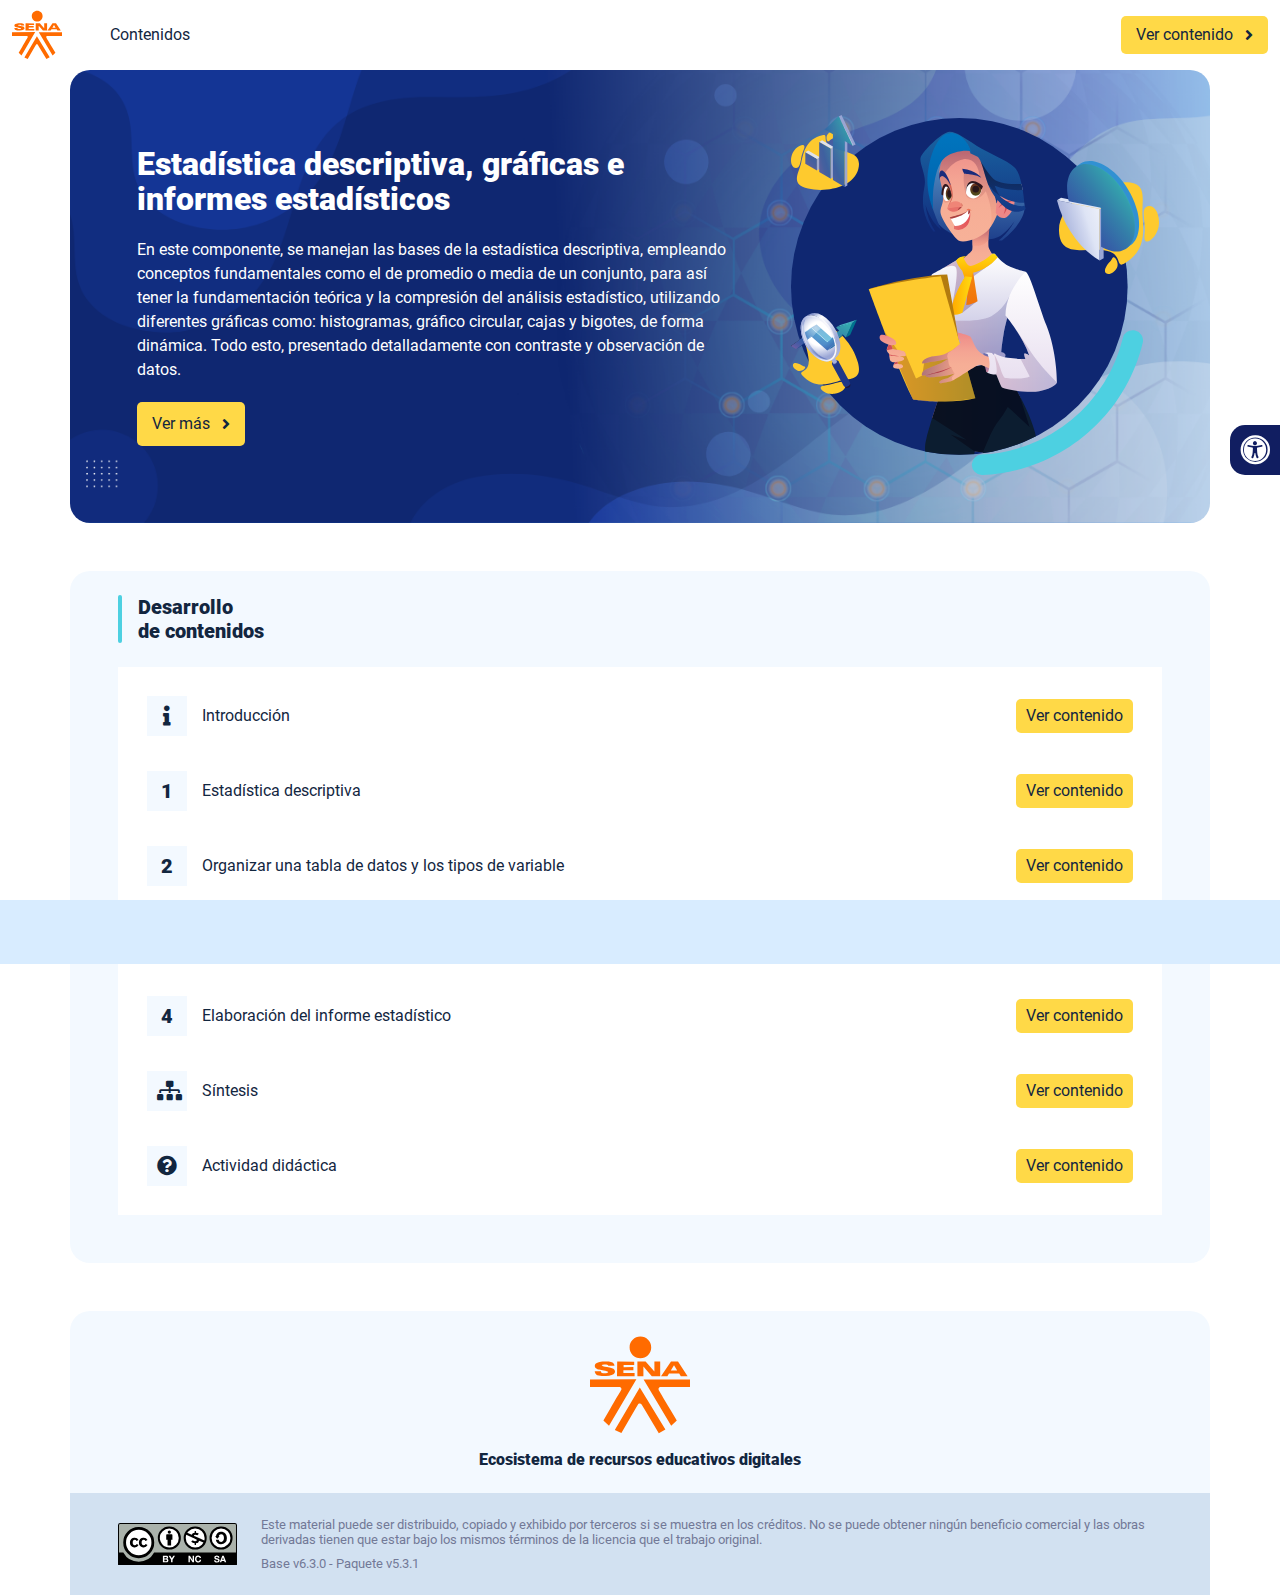
<file: index.html>
<!DOCTYPE html><html lang=""><head><meta charset="utf-8"><meta http-equiv="X-UA-Compatible" content="IE=edge"><meta name="viewport" content="width=device-width,initial-scale=1"><link rel="icon" href="favicon.ico"><title>Estadística descriptiva, gráficas e informes estadísticos</title><link href="css/chunk-0c047e41.3babef71.css" rel="prefetch"><link href="css/chunk-25b302c8.3babef71.css" rel="prefetch"><link href="css/chunk-26fc7596.3babef71.css" rel="prefetch"><link href="css/chunk-2d2747e2.3babef71.css" rel="prefetch"><link href="css/chunk-32334cb6.3babef71.css" rel="prefetch"><link href="css/chunk-3c57cd7b.3babef71.css" rel="prefetch"><link href="css/chunk-4f2d402a.3babef71.css" rel="prefetch"><link href="css/chunk-4fde0a08.14d1f3e8.css" rel="prefetch"><link href="css/chunk-515a8379.481eff6e.css" rel="prefetch"><link href="css/chunk-59974754.35b37f26.css" rel="prefetch"><link href="css/chunk-6e1e538a.126808df.css" rel="prefetch"><link href="css/chunk-766a929b.8024496b.css" rel="prefetch"><link href="css/chunk-f2df7d2c.3babef71.css" rel="prefetch"><link href="css/comple.b8880501.css" rel="prefetch"><link href="css/creditos.64a9f71c.css" rel="prefetch"><link href="css/glosario.992d76ae.css" rel="prefetch"><link href="css/referencias.4a5e3ba8.css" rel="prefetch"><link href="js/actividad.09265c92.js" rel="prefetch"><link href="js/chunk-0206bfa0.aceaceeb.js" rel="prefetch"><link href="js/chunk-0c047e41.b1d36135.js" rel="prefetch"><link href="js/chunk-13a6037e.77e10910.js" rel="prefetch"><link href="js/chunk-18f95272.c3fff06b.js" rel="prefetch"><link href="js/chunk-25b302c8.50a4e4be.js" rel="prefetch"><link href="js/chunk-26fc7596.3f2b003f.js" rel="prefetch"><link href="js/chunk-2c06842c.cf0b8708.js" rel="prefetch"><link href="js/chunk-2d0e96ec.2bc718f4.js" rel="prefetch"><link href="js/chunk-2d208d90.41e45e01.js" rel="prefetch"><link href="js/chunk-2d21d0e2.7d34f04e.js" rel="prefetch"><link href="js/chunk-2d22c123.697a0c8d.js" rel="prefetch"><link href="js/chunk-2d2747e2.c34510a6.js" rel="prefetch"><link href="js/chunk-2e80bb9a.0cd264fe.js" rel="prefetch"><link href="js/chunk-319206de.df48974a.js" rel="prefetch"><link href="js/chunk-32334cb6.fc337bc5.js" rel="prefetch"><link href="js/chunk-3c57cd7b.2b231186.js" rel="prefetch"><link href="js/chunk-3d6834f6.e645d26e.js" rel="prefetch"><link href="js/chunk-4cdd78c0.15a5e443.js" rel="prefetch"><link href="js/chunk-4f2d402a.8c79c008.js" rel="prefetch"><link href="js/chunk-4fde0a08.438ec1de.js" rel="prefetch"><link href="js/chunk-515a8379.1bbac084.js" rel="prefetch"><link href="js/chunk-53ccb27e.8500f303.js" rel="prefetch"><link href="js/chunk-55d286b8.998455ee.js" rel="prefetch"><link href="js/chunk-59974754.9815f936.js" rel="prefetch"><link href="js/chunk-6e1e538a.e450b8d5.js" rel="prefetch"><link href="js/chunk-766a929b.f8359263.js" rel="prefetch"><link href="js/chunk-c796899c.1a79056f.js" rel="prefetch"><link href="js/chunk-e8a7823a.8f0d5576.js" rel="prefetch"><link href="js/chunk-f2df7d2c.1fc5754b.js" rel="prefetch"><link href="js/chunk-fde47172.2cf37c35.js" rel="prefetch"><link href="js/comple.c18e7660.js" rel="prefetch"><link href="js/creditos.0ce4db30.js" rel="prefetch"><link href="js/glosario.e9d8fdc7.js" rel="prefetch"><link href="js/intro.9cc289e3.js" rel="prefetch"><link href="js/referencias.054046df.js" rel="prefetch"><link href="js/sintesis.3a7e9d01.js" rel="prefetch"><link href="js/tema1.88a55718.js" rel="prefetch"><link href="js/tema2.edfe0fe8.js" rel="prefetch"><link href="js/tema3.ada15b48.js" rel="prefetch"><link href="js/tema4.8db887ae.js" rel="prefetch"><link href="css/app.dab18a83.css" rel="preload" as="style"><link href="css/chunk-vendors.acc4c8cc.css" rel="preload" as="style"><link href="js/app.3d2cbba7.js" rel="preload" as="script"><link href="js/chunk-vendors.907adcae.js" rel="preload" as="script"><link href="css/chunk-vendors.acc4c8cc.css" rel="stylesheet"><link href="css/app.dab18a83.css" rel="stylesheet"></head><body><noscript><strong>We're sorry but Estadística descriptiva, gráficas e informes estadísticos doesn't work properly without JavaScript enabled. Please enable it to continue.</strong></noscript><div id="app"></div><script src="js/chunk-vendors.907adcae.js"></script><script src="js/app.3d2cbba7.js"></script></body></html>
</file>
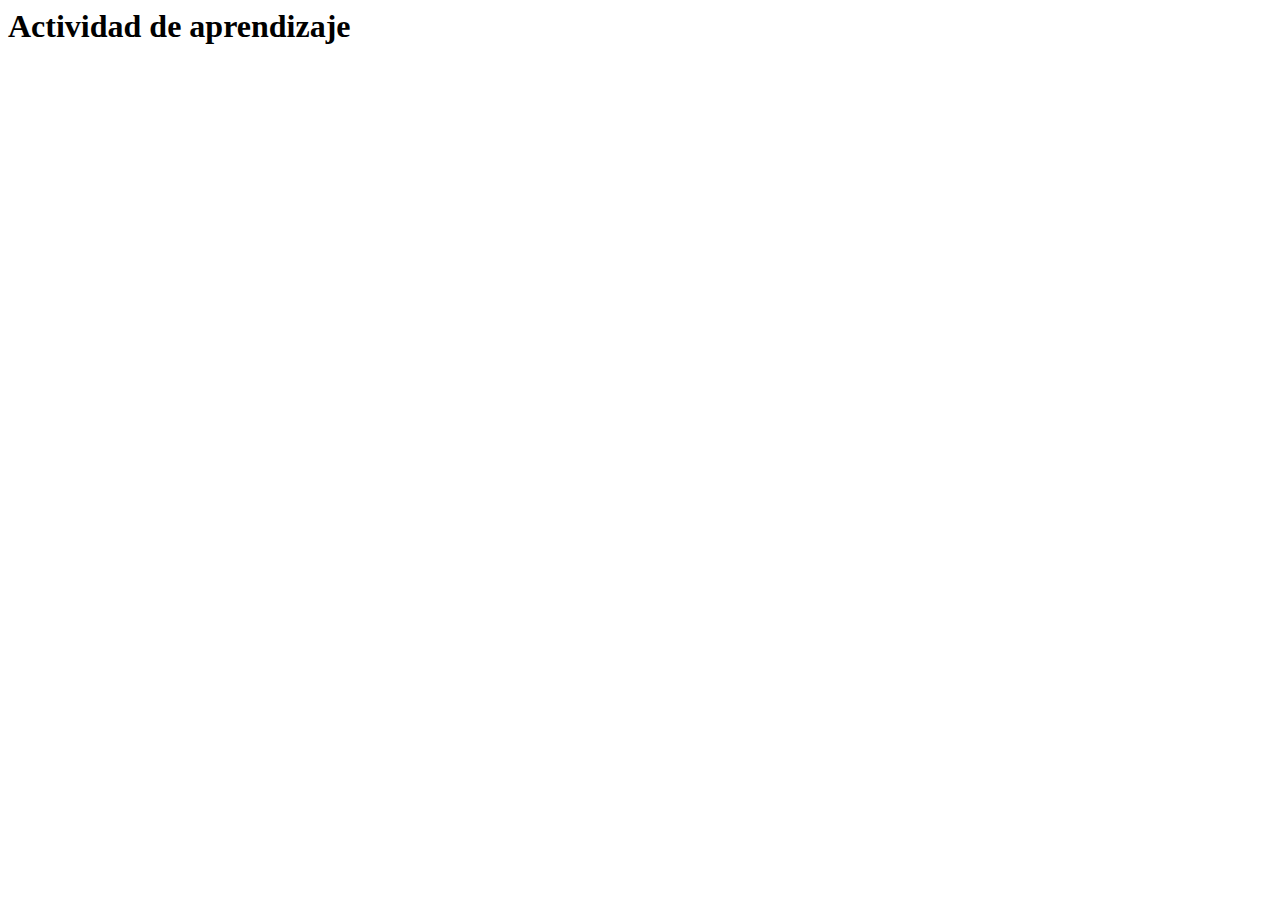
<file: actividades/actividad.html>
<html lang="en">
<head>
  <meta charset="UTF-8">
  <meta http-equiv="X-UA-Compatible" content="IE=edge">
  <meta name="viewport" content="width=device-width, initial-scale=1.0">
  <title>Actividad de aprendizaje</title>
</head>
<body>
  <h1>Actividad de aprendizaje</h1>
</body>
</html>
</file>
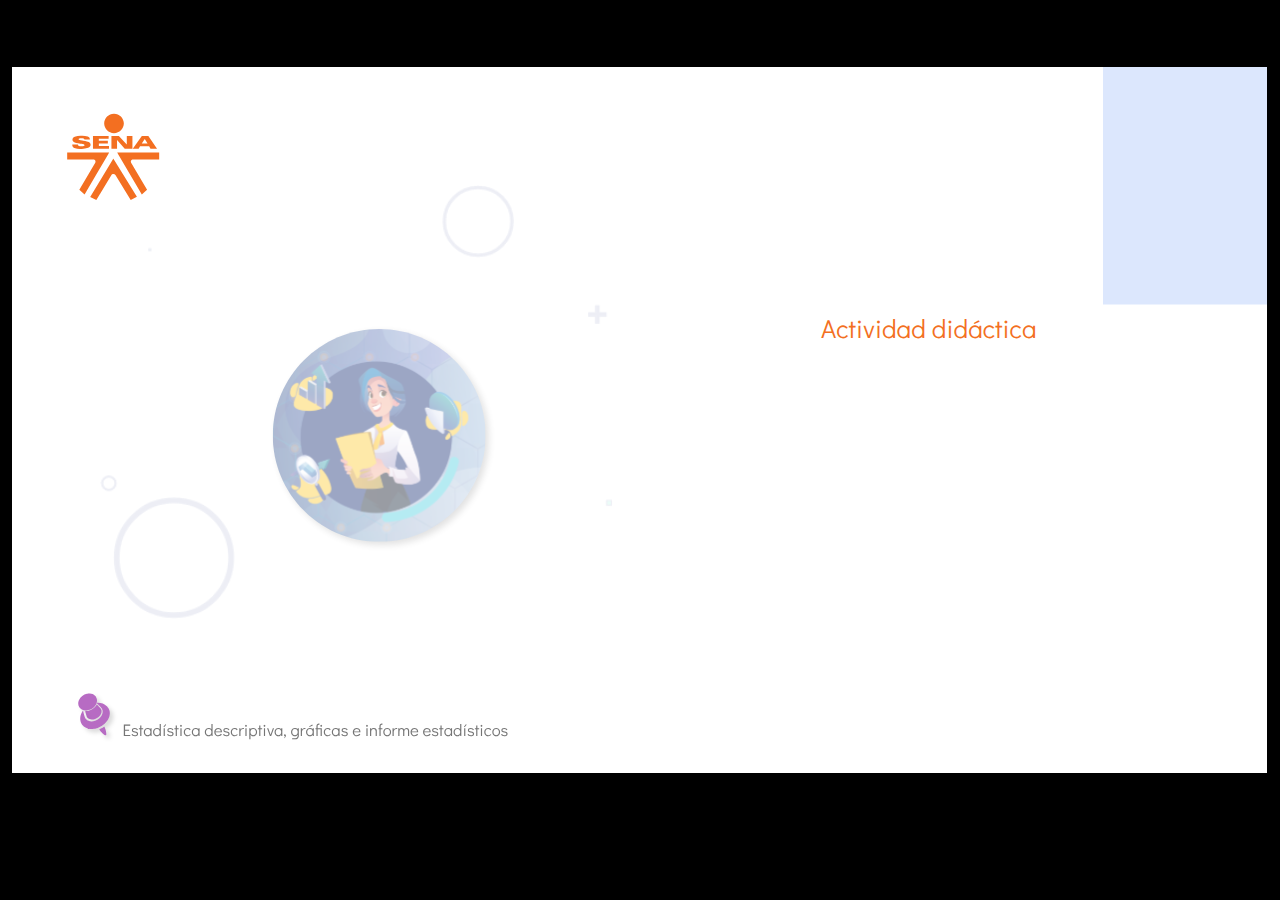
<file: actividades/story.html>
﻿<!doctype html>
<html lang="es">
<head>
  <meta charset="utf-8">
  <!-- Creado con Storyline 360 - http://www.articulate.com  -->
  <!-- version: 3.70.29211.0 -->
  <title>CF04_228131</title>
  <meta http-equiv="x-ua-compatible" content="IE=edge"/>
  <meta name="viewport" content="width=device-width,initial-scale=1,user-scalable=no,shrink-to-fit=no,minimal-ui"/>
  <meta name="apple-mobile-web-app-capable" content="yes"/>
  <style>
    html, body { height: 100%; padding: 0; margin: 0 }
    #app { height: 100%; width: 100%; }
  </style>

  <script>
    window.DS = {};
    window.globals = {
      DATA_PATH_BASE: '',
      HAS_FRAME: true,
      HAS_SLIDE: true,

      lmsPresent: false,
      tinCanPresent: false,
      cmi5Present: false,
      aoSupport: false,
      scale: 'show all',
      captureRc: false,
      browserSize: 'optimal',
      bgColor: '#000000',
      features: 'AccessibleVideo,ConnectionMessages,FullScreenToggle,InsertSvgPicture,LayerPresentAsDialog,MultipleQuizTracking,UpdatedScrollingPanels,UpdatedThemeEditor',
      themeName: 'classic',
      preloaderColor: '#FFFFFF',
      suppressAnalytics: false,
      productChannel: 'stable',
      publishSource: 'storyline',
      aid: 'aid|4cb21481-d312-4348-bdca-60d84cd06748',
      cid: '1bda8205-1392-4b35-8adc-2443937652ee',
      playerVersion: '3.70.29211.0',
      publishTimestamp: '2023-03-17T15:19:28.7610464Z',
      maxIosVideoElements: 10,
      connectionSettings: { },

      
      parseParams: function(qs) {
        if (window.globals.parsedParams != null) {
          return window.globals.parsedParams;
        }
        qs = (qs || window.location.search.substr(1)).split('+').join(' ');
        var params = {},
            tokens,
            re = /[?&]?([^=]+)=([^&]*)/g;

        while (tokens = re.exec(qs)) {
          params[decodeURIComponent(tokens[1]).trim()] =
            decodeURIComponent(tokens[2]).trim();
        }
        window.globals.parsedParams = params;
        return params;
      }

    };
  </script>
  <script>
    var isIe11 = ('ActiveXObject' in window || window.MSBlobBuilder != null)
      && window.msCrypto != null && !window.ActiveXObject;
    if (isIe11) {
      window.globals.unsupportedBrowser = true;
      document.write(atob('[base64]'));
    }
  </script>
  
  <script>window.THREE = { };</script>
  
</head>
<body style="background: #000000" class="cs-HTML theme-classic">
  <!-- 360 -->
  <script>!function(e){var i=/iPhone/i,o=/iPod/i,n=/iPad/i,t=/(?=.*\bAndroid\b)(?=.*\bMobile\b)/i,d=/Android/i,s=/(?=.*\bAndroid\b)(?=.*\bSD4930UR\b)/i,b=/(?=.*\bAndroid\b)(?=.*\b(?:KFOT|KFTT|KFJWI|KFJWA|KFSOWI|KFTHWI|KFTHWA|KFAPWI|KFAPWA|KFARWI|KFASWI|KFSAWI|KFSAWA)\b)/i,r=/IEMobile/i,h=/(?=.*\bWindows\b)(?=.*\bARM\b)/i,a=/BlackBerry/i,l=/BB10/i,p=/Opera Mini/i,f=/(CriOS|Chrome)(?=.*\bMobile\b)/i,u=/(?=.*\bFirefox\b)(?=.*\bMobile\b)/i,c=new RegExp("(?:Nexus 7|BNTV250|Kindle Fire|Silk|GT-P1000)","i"),w=function(e,i){return e.test(i)},A=function(e){var A=e||navigator.userAgent,v=A.split("[FBAN");if(void 0!==v[1]&&(A=v[0]),this.apple={phone:w(i,A),ipod:w(o,A),tablet:!w(i,A)&&w(n,A),device:w(i,A)||w(o,A)||w(n,A)},this.amazon={phone:w(s,A),tablet:!w(s,A)&&w(b,A),device:w(s,A)||w(b,A)},this.android={phone:w(s,A)||w(t,A),tablet:!w(s,A)&&!w(t,A)&&(w(b,A)||w(d,A)),device:w(s,A)||w(b,A)||w(t,A)||w(d,A)},this.windows={phone:w(r,A),tablet:w(h,A),device:w(r,A)||w(h,A)},this.other={blackberry:w(a,A),blackberry10:w(l,A),opera:w(p,A),firefox:w(u,A),chrome:w(f,A),device:w(a,A)||w(l,A)||w(p,A)||w(u,A)||w(f,A)},this.seven_inch=w(c,A),this.any=this.apple.device||this.android.device||this.windows.device||this.other.device||this.seven_inch,this.phone=this.apple.phone||this.android.phone||this.windows.phone,this.tablet=this.apple.tablet||this.android.tablet||this.windows.tablet,"undefined"==typeof window)return this},v=function(){var e=new A;return e.Class=A,e};"undefined"!=typeof module&&module.exports&&"undefined"==typeof window?module.exports=A:"undefined"!=typeof module&&module.exports&&"undefined"!=typeof window?module.exports=v():"function"==typeof define&&define.amd?define("isMobile",[],e.isMobile=v()):e.isMobile=v()}(this);
    window.isMobile.apple.tablet = window.isMobile.apple.tablet ||
      (navigator.platform === 'MacIntel' && navigator.maxTouchPoints > 1);
    window.isMobile.apple.device = window.isMobile.apple.device || window.isMobile.apple.tablet;
    window.isMobile.tablet = window.isMobile.tablet || window.isMobile.apple.tablet;
    window.isMobile.any = window.isMobile.any || window.isMobile.apple.tablet;
  </script>

  <div id="focus-sink" tabindex="-1"></div>

  <div id="preso"></div>
  <script>
    (function() {

      var classTypes = [ 'desktop', 'mobile', 'phone', 'tablet' ];

      var addDeviceClasses = function(prefix, testObj) {
        var curr, i;
        for (i = 0; i < classTypes.length; i++) {
          curr = classTypes[i];
          if (testObj[curr]) {
            document.body.classList.add(prefix + curr);
          }
        }
      };

      var params = window.globals.parseParams(),
          isDevicePreview = params.devicepreview === '1',
          isPhoneOverride = params.deviceType === 'phone' || (isDevicePreview && params.phone == '1'),
          isTabletOverride = (params.deviceType === 'tablet' || isDevicePreview) && !isPhoneOverride,
          isMobileOverride = isPhoneOverride || isTabletOverride;

      var deviceView = {
        desktop: !window.isMobile.any && !isMobileOverride,
        mobile: window.isMobile.any || isMobileOverride,
        phone: isPhoneOverride || (window.isMobile.phone && !isTabletOverride),
        tablet: isTabletOverride || window.isMobile.tablet
      };

      window.globals.deviceView = deviceView;
      window.isMobile.desktop = !window.isMobile.any;
      window.isMobile.mobile = window.isMobile.any;

      addDeviceClasses('view-', deviceView);

    })();
  </script>
  
  <script src='story_content/user.js' type=text/javascript></script>
  <div class="slide-loader"></div>

  <script>
    if (window.globals.deviceView.isMobile) { var doc = document, loader = doc.body.querySelector('.slide-loader'); [ 1, 2, 3 ].forEach(function(n) { var d = doc.createElement('div'); d.style.backgroundColor = window.globals.preloaderColor; d.classList.add('mobile-loader-dot'); d.classList.add('dot' + n); loader.appendChild(d); }); }
  </script>

  <div class="mobile-load-title-overlay" style="display: none">
    <div class="mobile-load-title">CF04_228131</div>
  </div>

  <div class="mobile-chrome-warning"></div>

  
<style>
  .warn-connection-dialog {
    display: none;
    background: transparent;
    pointer-events: none;
    position: fixed;
    left: 0;
    top: 0;
    width: 100%;
    height: 100%;
    z-index: 999;
  }

  .warn-connection-content {
    border-radius: 4px;
    background: white;
    border: 1px solid #E7E7E7;
    color: #333333;
    box-shadow: 0 2px 4px rgba(0, 0, 0, 0.25);
    transition: all 150ms ease-out;
    position: absolute;
    white-space: nowrap;
  }

  .view-phone.is-landscape .warn-connection-content {
    left: 23px;
    bottom: 23px;
  }

  .view-tablet.is-landscape .warn-connection-content {
    left: 50%;
    top: 20px;
    transform: translateX(-50%);
  }

  .is-portrait .warn-connection-content {
    transform: translate(-50%, calc(-100% - 15px));
  }

  .warn-connection-content p {
    display: inline-block;
    margin: 0 8px 0 0;
    line-height: 33px;
    font-size: 11px;
  }

  .warn-connection-content svg {
    position: relative;
    vertical-align: middle;
    margin: 0 2px 2px 8px;
  }

  .view-desktop .warn-connection-content {
    left: 1.5em;
    bottom: 1.5em;
  }

  .view-desktop .warn-connection-content p {
    font-size: 1.1em;
  }

  .is-offline .warn-connection-dialog {
    display: block;
  }

  .is-offline .cs-panel * {
    pointer-events: none !important;
  }

  .is-offline .cs-panel {
    pointer-events: all !important;
  }

  .is-offline #nav-controls * {
    pointer-events: none !important;
  }

  .is-offline #nav-controls {
    pointer-events: all !important;
  }
</style>

<div class="warn-connection-dialog">
  <div class="warn-connection-content">
    <svg width="17" height="15" viewBox="0 0 17 15" xmlns="http://www.w3.org/2000/svg">
      <path fill="#8F0000" stroke="white" d="M16.07,12.98 L15.88,12.23 L9.51,1.21 C8.97,0.26,7.6,0.26,7.06,1.21 L0.69,12.23 C0.15,13.16,0.81,14.36,1.91,14.36 H14.65 C15.47,14.36,16.05,13.7,16.07,12.98 Z"/>
      <path fill="white" stroke="white" d="M8.58,5.5 C8.35,5.28,8.5,5.35,8.21,5.32 C8.09,5.35,7.97,5.49,7.96,5.67 C7.97,5.79,7.98,5.92,7.98,6.04 L7.98,6.04 C7.99,6.17,8,6.31,8.01,6.43 L8.01,6.44 C8.03,6.92,8.06,7.41,8.09,7.9 L8.09,7.9 C8.12,8.39,8.14,8.88,8.17,9.37 C8.17,9.39,8.18,9.42,8.2,9.44 C8.23,9.46,8.25,9.47,8.28,9.47 C8.31,9.47,8.34,9.46,8.35,9.44 C8.37,9.43,8.38,9.4,8.39,9.35 L8.39,9.34 C8.39,9.24,8.4,9.15,8.4,9.05 L8.4,9.05 C8.41,8.96,8.41,8.86,8.42,8.75 C8.43,8.44,8.45,8.12,8.47,7.81 L8.47,7.81 C8.49,7.49,8.51,7.18,8.53,6.87 C8.55,6.46,8.56,6.05,8.59,5.64 L8.6,5.62 C8.6,5.57,8.59,5.53,8.58,5.5 L8.21,5.32 Z"/>
      <circle fill="white" stroke="white" cx="8.3" cy="11.35" r="0.3"/>
    </svg>
    <p>You are offline. Trying to reconnect...</p>
  </div>
</div>

<script>
  (function() {
    window.DS.connection = {
      warningShown: false,
      assets: {},
      loadingAssetGroup: false,
      retryDelay: 500
    };

    // @TODO this is POC code and can be cleaned up a bit more if we move forward
    // with the feature



    // The `window.globals.features` variable must be set in `webpack.dev.config` when testing locally - it is not enough
    // to have it in the data - but it must be set there as well.
    var useConnectionMessages = window.AbortController != null &&
      window.location.protocol != 'file:' &&
      window.globals.features.indexOf('ConnectionMessages') != -1;

    window.DS.connection.useConnectionMessages = useConnectionMessages

    var assetCount = 0;
    var checkLoadedId;
    var connectionSettings = window.globals.connectionSettings;

    if (useConnectionMessages && connectionSettings != null) {
      var contentEl = document.querySelector('.warn-connection-content');
      var messageEl = contentEl.querySelector('p')

      if (connectionSettings.useDarkTheme) {
        contentEl.style.borderColor = '#BABBBA';
        contentEl.style.backgroundColor = '#282828';
        contentEl.style.color = '#FFFFFF';
      }

      if (connectionSettings.message != null) {
        messageEl.textContent = window.decodeURIComponent(connectionSettings.message);
      }
    }

    function checkAssetsReady() {
      for (var i in DS.connection.assets) {
        if (!DS.connection.assets[i].success) {
          return false;
        }
      }
      return true;
    }

    function stopAssetGroup() {
      if (!useConnectionMessages) { return; }

      assetCount = 0;

      DS.connection.oldAssetGroup = DS.connection.assets;
      DS.connection.assets = {};
      DS.connection.loadingAssetGroup = false;
      clearInterval(checkLoadedId);
    }

    function startAssetGroup() {
      if (!useConnectionMessages) { return; }
      var ticks = 0;
      clearInterval(checkLoadedId);
      checkLoadedId = setInterval(function() {
        var loaded = 0;
        if (assetCount === 0 && loaded === 0) {
          clearInterval(checkLoadedId);
          return;
        }

        for (var i in DS.connection.assets) {
          if (DS.connection.assets[i].success) {
            loaded++;
          }
        }

        if (assetCount === loaded && checkAssetsReady()) {
          for (var i in DS.connection.assets) {
            if (DS.connection.assets[i].action) {
              DS.connection.assets[i].action();
            }
          }
          hideWarning();
          stopAssetGroup();
        }
      }, 100)
    }

    function requiredAsset(url, action, retry, type) {
      if (!useConnectionMessages) { return; }
      if (DS.connection.assets[url]) { return; }

      DS.connection.assets[url] = {
        success: false, action: action, retry: retry, type: type
      };
      assetCount = Object.keys(DS.connection.assets).length;
      if (!DS.connection.loadingAssetGroup) {
        startAssetGroup();
      }
      DS.connection.loadingAssetGroup = true;
    }

    function assetLoaded(url) {
      if (!useConnectionMessages) { return; }
      if (DS.connection.assets[url]) {
        DS.connection.assets[url].success = true;
      }
    }

    function assetFailed(url) {
      if (!useConnectionMessages) { return; }
      if (!DS.connection.assets[url]) {
        if (/\.js$/.test(url)) {
          setTimeout(function() {
            if (DS.connection.lastSlideLoaded != null) {
              DS.connection.lastSlideLoaded();
            }
          }, DS.connection.retryDelay);
        }
        return;
      }
      if (!DS.connection.warningShown) { showWarning(); }
      if (DS.connection.assets[url].retry) {
        setTimeout(function() {
          if (!DS.connection.assets[url].success) {
            DS.connection.assets[url].retry()
          }
        }, DS.connection.retryDelay);
      }
    }

    function hideWarning() {
      document.body.classList.remove('is-offline');
      DS.connection.warningShown = false;
    }
    DS.connection.hideWarning = hideWarning

    function showWarning(btn) {
      document.body.classList.add('is-offline')
      DS.connection.warningShown = true;
      updateWarningPosition();
    }

    function updateWarningPosition() {
      if (!DS.connection.warningShown) {
        return;
      }

      var isPortrait = document.body.classList.contains('is-portrait');
      var warningEl = document.querySelector('.warn-connection-content');

      if (isPortrait) {
        var slide = document.querySelector('.primary-slide');
        var slideRect = slide.getBoundingClientRect();

        warningEl.style.top = `${slideRect.top}px`
        warningEl.style.left = `${slideRect.left + slideRect.width / 2}px`
      } else {
        warningEl.style.top = null;
        warningEl.style.left = null;
      }

      window.requestAnimationFrame(updateWarningPosition);
    }

    // these will all be noops if the feature flag isn't set in
    // the data and `window.globals.features`
    DS.connection.requiredAsset = requiredAsset;
    DS.connection.assetLoaded = assetLoaded;
    DS.connection.assetFailed = assetFailed;
    DS.connection.stopAssetGroup = stopAssetGroup;
    DS.connection.startAssetGroup = startAssetGroup;
  })();
</script>


  <script>
    
    if (window.autoSpider && window.vInterfaceObject) {
      document.querySelector('.mobile-load-title-overlay').style.display = 'none';
    }
  </script>

  

  <link rel="stylesheet" href="html5/data/css/output.min.css" data-noprefix/>
</body>
<script src="html5/lib/scripts/bootstrapper.min.js"></script>
</html>
</file>
<file: css/chunk-0c047e41.3babef71.css>
.actividad[data-v-22adfd6b]{background-color:#f2f2f2}.horizontal-scroll__wrapper[data-v-22adfd6b]{overflow:hidden}.horizontal-scroll[data-v-22adfd6b]{display:flex;transition:transform .5s ease-in-out;align-items:center;flex-wrap:nowrap}.horizontal-scroll[data-v-22adfd6b]:not(.row){width:100%}.horizontal-scroll--item-fw[data-v-22adfd6b]>div{flex-grow:0;flex-shrink:0;width:100%;margin:0!important}
</file>
<file: css/chunk-25b302c8.3babef71.css>
.actividad[data-v-22adfd6b]{background-color:#f2f2f2}.horizontal-scroll__wrapper[data-v-22adfd6b]{overflow:hidden}.horizontal-scroll[data-v-22adfd6b]{display:flex;transition:transform .5s ease-in-out;align-items:center;flex-wrap:nowrap}.horizontal-scroll[data-v-22adfd6b]:not(.row){width:100%}.horizontal-scroll--item-fw[data-v-22adfd6b]>div{flex-grow:0;flex-shrink:0;width:100%;margin:0!important}
</file>
<file: css/chunk-26fc7596.3babef71.css>
.actividad[data-v-22adfd6b]{background-color:#f2f2f2}.horizontal-scroll__wrapper[data-v-22adfd6b]{overflow:hidden}.horizontal-scroll[data-v-22adfd6b]{display:flex;transition:transform .5s ease-in-out;align-items:center;flex-wrap:nowrap}.horizontal-scroll[data-v-22adfd6b]:not(.row){width:100%}.horizontal-scroll--item-fw[data-v-22adfd6b]>div{flex-grow:0;flex-shrink:0;width:100%;margin:0!important}
</file>
<file: css/chunk-2d2747e2.3babef71.css>
.actividad[data-v-22adfd6b]{background-color:#f2f2f2}.horizontal-scroll__wrapper[data-v-22adfd6b]{overflow:hidden}.horizontal-scroll[data-v-22adfd6b]{display:flex;transition:transform .5s ease-in-out;align-items:center;flex-wrap:nowrap}.horizontal-scroll[data-v-22adfd6b]:not(.row){width:100%}.horizontal-scroll--item-fw[data-v-22adfd6b]>div{flex-grow:0;flex-shrink:0;width:100%;margin:0!important}
</file>
<file: css/chunk-32334cb6.3babef71.css>
.actividad[data-v-22adfd6b]{background-color:#f2f2f2}.horizontal-scroll__wrapper[data-v-22adfd6b]{overflow:hidden}.horizontal-scroll[data-v-22adfd6b]{display:flex;transition:transform .5s ease-in-out;align-items:center;flex-wrap:nowrap}.horizontal-scroll[data-v-22adfd6b]:not(.row){width:100%}.horizontal-scroll--item-fw[data-v-22adfd6b]>div{flex-grow:0;flex-shrink:0;width:100%;margin:0!important}
</file>
<file: css/chunk-3c57cd7b.3babef71.css>
.actividad[data-v-22adfd6b]{background-color:#f2f2f2}.horizontal-scroll__wrapper[data-v-22adfd6b]{overflow:hidden}.horizontal-scroll[data-v-22adfd6b]{display:flex;transition:transform .5s ease-in-out;align-items:center;flex-wrap:nowrap}.horizontal-scroll[data-v-22adfd6b]:not(.row){width:100%}.horizontal-scroll--item-fw[data-v-22adfd6b]>div{flex-grow:0;flex-shrink:0;width:100%;margin:0!important}
</file>
<file: css/chunk-4f2d402a.3babef71.css>
.actividad[data-v-22adfd6b]{background-color:#f2f2f2}.horizontal-scroll__wrapper[data-v-22adfd6b]{overflow:hidden}.horizontal-scroll[data-v-22adfd6b]{display:flex;transition:transform .5s ease-in-out;align-items:center;flex-wrap:nowrap}.horizontal-scroll[data-v-22adfd6b]:not(.row){width:100%}.horizontal-scroll--item-fw[data-v-22adfd6b]>div{flex-grow:0;flex-shrink:0;width:100%;margin:0!important}
</file>
<file: css/chunk-4fde0a08.14d1f3e8.css>
.actividad[data-v-a108b06a]{background-color:#f2f2f2}.header[data-v-a108b06a]{position:sticky;top:0;padding-top:10px;padding-bottom:10px;background-color:#fff;z-index:10010;line-height:1.1em}.header__logo[data-v-a108b06a]{width:50px}@media (max-width:576px){.header__componente-formativo[data-v-a108b06a]{font-size:.8em}}.header__menu[data-v-a108b06a]{cursor:pointer}.header__menu span[data-v-a108b06a]{font-size:.7em;display:block;line-height:1em;text-align:center;color:#111e61}.header__menu__btn[data-v-a108b06a]{width:30px;height:30px;position:relative;margin-bottom:4px}.header__menu__btn .line-1[data-v-a108b06a],.header__menu__btn .line-2[data-v-a108b06a],.header__menu__btn .line-3[data-v-a108b06a]{height:4px;width:30px;background-color:#111e61;transform-origin:center center;position:absolute;left:0;border-radius:2px}.header__menu__btn .line-1[data-v-a108b06a]{top:4px;-webkit-animation:line-1-inactive-data-v-a108b06a .5s ease-in-out forwards;animation:line-1-inactive-data-v-a108b06a .5s ease-in-out forwards}.header__menu__btn .line-2[data-v-a108b06a]{top:13px;-webkit-animation:line-2-inactive-data-v-a108b06a .5s ease-in-out forwards;animation:line-2-inactive-data-v-a108b06a .5s ease-in-out forwards}.header__menu__btn .line-3[data-v-a108b06a]{top:22px;-webkit-animation:line-3-inactive-data-v-a108b06a .5s ease-in-out forwards;animation:line-3-inactive-data-v-a108b06a .5s ease-in-out forwards}.header__menu__btn[data-v-a108b06a]:hover{cursor:pointer}.header__menu__btn--open .line-1[data-v-a108b06a]{-webkit-animation:line-1-active-data-v-a108b06a .5s ease-in-out forwards;animation:line-1-active-data-v-a108b06a .5s ease-in-out forwards}.header__menu__btn--open .line-2[data-v-a108b06a]{-webkit-animation:line-2-active-data-v-a108b06a .5s ease-in-out forwards;animation:line-2-active-data-v-a108b06a .5s ease-in-out forwards}.header__menu__btn--open .line-3[data-v-a108b06a]{-webkit-animation:line-3-active-data-v-a108b06a .5s ease-in-out forwards;animation:line-3-active-data-v-a108b06a .5s ease-in-out forwards}@-webkit-keyframes line-1-active-data-v-a108b06a{0%{transform:translate(0) rotate(0)}50%{transform:translateY(9px) rotate(0)}to{transform:translateY(9px) rotate(45deg)}}@keyframes line-1-active-data-v-a108b06a{0%{transform:translate(0) rotate(0)}50%{transform:translateY(9px) rotate(0)}to{transform:translateY(9px) rotate(45deg)}}@-webkit-keyframes line-2-active-data-v-a108b06a{0%{transform:scale(1)}to{transform:scale(0)}}@keyframes line-2-active-data-v-a108b06a{0%{transform:scale(1)}to{transform:scale(0)}}@-webkit-keyframes line-3-active-data-v-a108b06a{0%{transform:translate(0) rotate(0)}50%{transform:translateY(-9px) rotate(0)}to{transform:translateY(-9px) rotate(-45deg)}}@keyframes line-3-active-data-v-a108b06a{0%{transform:translate(0) rotate(0)}50%{transform:translateY(-9px) rotate(0)}to{transform:translateY(-9px) rotate(-45deg)}}@-webkit-keyframes line-1-inactive-data-v-a108b06a{0%{transform:translateY(9px) rotate(45deg)}50%{transform:translateY(9px) rotate(0)}to{transform:translate(0) rotate(0)}}@keyframes line-1-inactive-data-v-a108b06a{0%{transform:translateY(9px) rotate(45deg)}50%{transform:translateY(9px) rotate(0)}to{transform:translate(0) rotate(0)}}@-webkit-keyframes line-2-inactive-data-v-a108b06a{0%{transform:scale(0)}to{transform:scale(1)}}@keyframes line-2-inactive-data-v-a108b06a{0%{transform:scale(0)}to{transform:scale(1)}}@-webkit-keyframes line-3-inactive-data-v-a108b06a{0%{transform:translateY(-9px) rotate(-45deg)}50%{transform:translateY(-9px) rotate(0)}to{transform:translate(0) rotate(0)}}@keyframes line-3-inactive-data-v-a108b06a{0%{transform:translateY(-9px) rotate(-45deg)}50%{transform:translateY(-9px) rotate(0)}to{transform:translate(0) rotate(0)}}
</file>
<file: css/chunk-515a8379.481eff6e.css>
.actividad{background-color:#f2f2f2}.banner-interno{position:relative}.banner-interno__fondo{position:absolute;top:0;bottom:-50px;left:0;right:0;background-color:#138af8;background-size:cover;background-position:50%}.banner-interno__titulo{display:flex;align-items:center}.banner-interno__titulo__icono{display:block;width:32px;height:32px;border-radius:50%;background-color:#fff;position:relative}.banner-interno__titulo__icono i{color:#138af8;position:absolute;left:50%;top:50%;transform:translate(-50%,-50%)}.banner-interno__titulo h1,.banner-interno__titulo h2,.banner-interno__titulo h3,.banner-interno__titulo h4,.banner-interno__titulo h5,.banner-interno__titulo h6{color:#fff;line-height:1.1em}
</file>
<file: css/chunk-59974754.35b37f26.css>
.actividad{background-color:#f2f2f2}.aside-menu{position:sticky;top:70px;flex:0 0 0;width:0;min-height:calc(100vh - 70px);max-height:calc(100vh - 70px);background-color:#f3f9ff;transition:flex .5s ease-in-out,width .5s ease-in-out;overflow-x:hidden;z-index:100001}.aside-menu a{color:#111e61}.aside-menu--open{flex:0 0 300px;width:300px}.aside-menu__content{width:300px;display:flex;flex-direction:column;justify-content:space-between;min-height:calc(100vh - 70px);max-height:calc(100vh - 70px);border-right:1px solid #d8ecff}@media (max-height:800px){.aside-menu__content{min-height:800px;max-height:800px;overflow-y:auto}}.aside-menu__header{padding:10px;text-align:center;background-color:#d8ecff}.aside-menu__header h4{margin:0}.aside-menu__menu{overflow-y:auto;flex-grow:1;list-style:none;padding-left:0;margin-bottom:0}.aside-menu__menu__item--active .aside-menu__menu__item__lnk,.aside-menu__menu__item--active .aside-menu__sec-menu__item__lnk{background-color:#d8ecff;font-weight:700}.aside-menu__menu__item--sub-menu:hover,.aside-menu__menu__item:hover,.aside-menu__sec-menu__item:hover{background-color:#d8ecff}.aside-menu__menu__item--sub-menu{padding-left:10px}.aside-menu__menu__item--sub-menu--active .aside-menu__menu__item__lnk,.aside-menu__menu__item--sub-menu--active .aside-menu__sec-menu__item__lnk{background-color:#d8ecff;font-weight:700;position:relative}.aside-menu__menu__item--sub-menu--active .aside-menu__menu__item__lnk:before,.aside-menu__menu__item--sub-menu--active .aside-menu__sec-menu__item__lnk:before{content:"";display:block;position:absolute;left:0;bottom:0;top:0;width:4px;border-radius:2px;background-color:#4dd0e1}.aside-menu__menu__item__lnk,.aside-menu__sec-menu__item__lnk{display:flex;align-items:center;padding:10px 15px;line-height:1.1em}.aside-menu__menu__item__lnk i,.aside-menu__menu__item__lnk span,.aside-menu__sec-menu__item__lnk i,.aside-menu__sec-menu__item__lnk span{margin-right:10px}.aside-menu__menu__item__lnk i:last-child,.aside-menu__menu__item__lnk span:last-child,.aside-menu__sec-menu__item__lnk i:last-child,.aside-menu__sec-menu__item__lnk span:last-child{margin-right:0}.aside-menu__sec-menu{background-color:#d8ecff;padding:10px 0;flex-shrink:0;margin-bottom:0}.aside-menu__sec-menu__item{padding:10px 15px}.aside-menu__sec-menu__item__lnk{padding:0;border-radius:1em}.aside-menu__sec-menu__item__lnk i{display:block;width:2em;height:2em;padding:.5em 0;text-align:center;background-color:#fff;border-radius:50%}.aside-menu__sec-menu__item__lnk:hover{background-color:#fff}@media (max-width:992px){.aside-menu{position:fixed;top:70px}}@media (max-width:576px){.aside-menu__sec-menu{padding-bottom:110px}}
</file>
<file: css/chunk-6e1e538a.126808df.css>
.actividad[data-v-4f6b7c58]{background-color:#f2f2f2}.accesibilidad[data-v-4f6b7c58]{position:fixed;right:0;top:50vh;height:50px;background-color:#111e61;border-top-left-radius:15px;border-bottom-left-radius:15px;transform:translateY(-50%) translateX(100%) translateX(-50px);overflow:hidden;transition:transform .3s ease-in-out,height .3s ease-in-out}.accesibilidad[data-v-4f6b7c58]:hover{transform:translateY(-50%) translateX(0);height:12.75rem}.accesibilidad [data-v-4f6b7c58]{color:#fff}.accesibilidad__menu__content .accesibilidad__menu__item[data-v-4f6b7c58]{cursor:pointer}.accesibilidad__menu__content .accesibilidad__menu__item[data-v-4f6b7c58]:hover{background-color:#273685}.accesibilidad__menu__content .accesibilidad__menu__item[data-v-4f6b7c58]:last-child{border:none}.accesibilidad__menu__item[data-v-4f6b7c58]{display:flex;align-items:center;padding:10px;border-bottom:1px solid #273685;line-height:1em;-webkit-user-select:none;-moz-user-select:none;-ms-user-select:none;user-select:none}.accesibilidad__menu i[data-v-4f6b7c58]{font-size:30px;font-style:normal;margin-right:10px;line-height:1em}.accesibilidad__menu img[data-v-4f6b7c58]{width:30px;margin-right:10px}
</file>
<file: css/chunk-766a929b.8024496b.css>
.actividad{background-color:#f2f2f2}.barra-avance{display:flex;align-items:center;justify-content:space-between;position:fixed;bottom:0;left:0;width:100%;padding:10px;background-color:#d8ecff;transition:transform .5s ease-in-out;z-index:100000}.barra-avance__barra{margin:0 20px;flex:1;position:relative;max-width:800px}.barra-avance__barra--amarilla,.barra-avance__barra--blanca{height:4px}.barra-avance__barra--amarilla:after,.barra-avance__barra--amarilla:before,.barra-avance__barra--blanca:after,.barra-avance__barra--blanca:before{content:"";display:block;width:10px;height:10px;border-radius:50%;position:absolute;top:50%}.barra-avance__barra--amarilla:before,.barra-avance__barra--blanca:before{left:0;transform:translate(-50%,-50%)}.barra-avance__barra--amarilla:after,.barra-avance__barra--blanca:after{right:0;transform:translate(50%,-50%)}.barra-avance__barra--blanca,.barra-avance__barra--blanca:after,.barra-avance__barra--blanca:before{background-color:#fff}.barra-avance__barra--amarilla{position:absolute;width:100%;top:0;background-color:#ffd947}.barra-avance__barra--amarilla:after,.barra-avance__barra--amarilla:before{background-color:#ffd947}.barra-avance__boton--regresar{background-color:#b0c0d2}.barra-avance__boton--regresar span{color:#111e61!important}.barra-avance__boton--disable{opacity:0;pointer-events:none}.barra-avance--open{transform:translateY(0)}.barra-avance--close{transform:translateY(100%)}
</file>
<file: css/chunk-f2df7d2c.3babef71.css>
.actividad[data-v-22adfd6b]{background-color:#f2f2f2}.horizontal-scroll__wrapper[data-v-22adfd6b]{overflow:hidden}.horizontal-scroll[data-v-22adfd6b]{display:flex;transition:transform .5s ease-in-out;align-items:center;flex-wrap:nowrap}.horizontal-scroll[data-v-22adfd6b]:not(.row){width:100%}.horizontal-scroll--item-fw[data-v-22adfd6b]>div{flex-grow:0;flex-shrink:0;width:100%;margin:0!important}
</file>
<file: css/comple.b8880501.css>
.banner-interno{position:relative}.banner-interno__fondo{position:absolute;top:0;bottom:-50px;left:0;right:0;background-color:#138af8;background-size:cover;background-position:50%}.banner-interno__titulo{display:flex;align-items:center}.banner-interno__titulo__icono{display:block;width:32px;height:32px;border-radius:50%;background-color:#fff;position:relative}.banner-interno__titulo__icono i{color:#138af8;position:absolute;left:50%;top:50%;transform:translate(-50%,-50%)}.banner-interno__titulo h1,.banner-interno__titulo h2,.banner-interno__titulo h3,.banner-interno__titulo h4,.banner-interno__titulo h5,.banner-interno__titulo h6{color:#fff;line-height:1.1em}.actividad{background-color:#f2f2f2}.complementario__enlaces{display:flex;justify-content:center;flex-wrap:wrap}.complementario__enlaces a{margin:0 5px}.complementario__btn{font-size:1.5em;line-height:1em}table{width:calc(100% - 1px);min-width:800px}table thead{background-color:#d8ecff}table thead th{border-color:#d8ecff}table td,table th{padding:25px 20px;text-align:center}
</file>
<file: css/creditos.64a9f71c.css>
.banner-interno{position:relative}.banner-interno__fondo{position:absolute;top:0;bottom:-50px;left:0;right:0;background-color:#138af8;background-size:cover;background-position:50%}.banner-interno__titulo{display:flex;align-items:center}.banner-interno__titulo__icono{display:block;width:32px;height:32px;border-radius:50%;background-color:#fff;position:relative}.banner-interno__titulo__icono i{color:#138af8;position:absolute;left:50%;top:50%;transform:translate(-50%,-50%)}.banner-interno__titulo h1,.banner-interno__titulo h2,.banner-interno__titulo h3,.banner-interno__titulo h4,.banner-interno__titulo h5,.banner-interno__titulo h6{color:#fff;line-height:1.1em}.actividad{background-color:#f2f2f2}.creditos-vista .tarjeta.credito{background-color:#d2e1f1}.creditos{color:#727997;overflow-x:auto}.creditos__item{min-width:490px}.creditos p{line-height:1.3em;margin-bottom:0;color:#727997}.creditos__titulo{font-weight:700;background-color:#d2e1f1;padding:5px 10px;border-top-radius:5px;border-top-left-radius:5px;border-top-right-radius:5px}.creditos table td,.creditos table th{border-color:#d2e1f1}
</file>
<file: css/glosario.992d76ae.css>
.banner-interno{position:relative}.banner-interno__fondo{position:absolute;top:0;bottom:-50px;left:0;right:0;background-color:#138af8;background-size:cover;background-position:50%}.banner-interno__titulo{display:flex;align-items:center}.banner-interno__titulo__icono{display:block;width:32px;height:32px;border-radius:50%;background-color:#fff;position:relative}.banner-interno__titulo__icono i{color:#138af8;position:absolute;left:50%;top:50%;transform:translate(-50%,-50%)}.banner-interno__titulo h1,.banner-interno__titulo h2,.banner-interno__titulo h3,.banner-interno__titulo h4,.banner-interno__titulo h5,.banner-interno__titulo h6{color:#fff;line-height:1.1em}.actividad{background-color:#f2f2f2}.glosario__letra-item{display:flex}.glosario__letra-item__texto{padding-top:5px}.glosario__letra-item__letra__icono{width:32px;height:32px;position:relative;line-height:1em;border-radius:50%;background-color:#d2e1f1}.glosario__letra-item__letra__icono span{position:absolute;left:50%;top:50%;transform:translate(-50%,-50%);font-size:1.1em;font-weight:900}
</file>
<file: css/referencias.4a5e3ba8.css>
.banner-interno{position:relative}.banner-interno__fondo{position:absolute;top:0;bottom:-50px;left:0;right:0;background-color:#138af8;background-size:cover;background-position:50%}.banner-interno__titulo{display:flex;align-items:center}.banner-interno__titulo__icono{display:block;width:32px;height:32px;border-radius:50%;background-color:#fff;position:relative}.banner-interno__titulo__icono i{color:#138af8;position:absolute;left:50%;top:50%;transform:translate(-50%,-50%)}.banner-interno__titulo h1,.banner-interno__titulo h2,.banner-interno__titulo h3,.banner-interno__titulo h4,.banner-interno__titulo h5,.banner-interno__titulo h6{color:#fff;line-height:1.1em}.actividad{background-color:#f2f2f2}.referencias__item:last-child hr{display:none}.referencias__item a{color:#2196f3;text-decoration:underline;overflow-wrap:break-word}
</file>
<file: css/app.dab18a83.css>
*,:after,:before{box-sizing:inherit}html{height:100%;line-height:1.15;box-sizing:border-box;-webkit-font-smoothing:antialiased;-moz-osx-font-smoothing:grayscale;-webkit-text-size-adjust:100%;-ms-text-size-adjust:100%;text-rendering:optimizeLegibility}a,abbr,acronym,address,applet,article,aside,audio,b,big,blockquote,body,canvas,caption,center,cite,code,dd,del,details,dfn,div,dl,dt,em,embed,fieldset,figcaption,figure,footer,form,h1,h2,h3,h4,h5,h6,header,hgroup,html,i,iframe,img,ins,kbd,label,legend,li,mark,menu,nav,object,ol,output,p,pre,q,ruby,s,samp,section,small,span,strike,strong,sub,summary,sup,table,tbody,td,tfoot,th,thead,time,tr,tt,u,ul,var,video{margin:0;padding:0;border:0;outline:0;background:transparent;vertical-align:baseline}article,aside,details,figcaption,figure,footer,header,main,menu,nav,section,summary{display:block}[hidden],template{display:none}hr{box-sizing:content-box;height:0;border-bottom:1px solid #e8e8e8;border-left:0;border-right:0;border-top:0;margin:1.5em 0;overflow:visible}[hidden]{display:none}a{font-family:Roboto,sans-serif;font-size:1em;font-weight:400;text-decoration:none;color:#12263f;background-color:transparent;transition:all .15s ease-in-out;-webkit-text-decoration-skip:objects}a:active,a:hover{outline-width:0}a:active,a:focus,a:hover{color:#000}[type=button],[type=reset],[type=submit],button{-webkit-appearance:none;-moz-appearance:none;appearance:none;cursor:pointer;display:inline-block;vertical-align:middle;border:0;border-radius:5px;color:#12263f;background-color:#ffd947;font-family:Roboto,sans-serif;font-weight:400;font-size:1em;-webkit-font-smoothing:antialiased;line-height:1em;white-space:nowrap;text-decoration:none;text-transform:none;padding:.75em 1.5em;margin:0;-webkit-user-select:none;-moz-user-select:none;-ms-user-select:none;user-select:none;overflow:visible;transition:background-color .15s ease-in-out}[type=button]:focus,[type=button]:hover,[type=reset]:focus,[type=reset]:hover,[type=submit]:focus,[type=submit]:hover,button:focus,button:hover{background-color:#ffd947;color:#12263f}[type=button]:disabled,[type=reset]:disabled,[type=submit]:disabled,button:disabled{cursor:not-allowed;opacity:.5}[type=button]:disabled:hover,[type=reset]:disabled:hover,[type=submit]:disabled:hover,button:disabled:hover{background-color:#ffd947}input,select,textarea{margin:0;display:block;font-family:Roboto,sans-serif;font-size:16px}input{overflow:visible}[type=color],[type=date],[type=datetime-local],[type=datetime],[type=email],[type=month],[type=number],[type=password],[type=search],[type=tel],[type=text],[type=time],[type=url],[type=week],input:not([type]),select,select[multiple],textarea{background-color:#fff;border:1px solid #e8e8e8;border-radius:5px;box-shadow:inset 0 1px 3px rgba(0,0,0,.06);box-sizing:inherit;margin-bottom:.75em;padding:.5em;transition:border-color .15s ease-in-out;width:100%}[type=color]:hover,[type=date]:hover,[type=datetime-local]:hover,[type=datetime]:hover,[type=email]:hover,[type=month]:hover,[type=number]:hover,[type=password]:hover,[type=search]:hover,[type=tel]:hover,[type=text]:hover,[type=time]:hover,[type=url]:hover,[type=week]:hover,input:not([type]):hover,select:hover,select[multiple]:hover,textarea:hover{border-color:shade(#e8e8e8,20%)}[type=color]:focus,[type=date]:focus,[type=datetime-local]:focus,[type=datetime]:focus,[type=email]:focus,[type=month]:focus,[type=number]:focus,[type=password]:focus,[type=search]:focus,[type=tel]:focus,[type=text]:focus,[type=time]:focus,[type=url]:focus,[type=week]:focus,input:not([type]):focus,select:focus,select[multiple]:focus,textarea:focus{border-color:#4dd0e1;box-shadow:inset 0 1px 3px rgba(0,0,0,.06),0 0 5px rgba(7,125,235,.7);outline:none}[type=color]:disabled,[type=date]:disabled,[type=datetime-local]:disabled,[type=datetime]:disabled,[type=email]:disabled,[type=month]:disabled,[type=number]:disabled,[type=password]:disabled,[type=search]:disabled,[type=tel]:disabled,[type=text]:disabled,[type=time]:disabled,[type=url]:disabled,[type=week]:disabled,input:not([type]):disabled,select:disabled,select[multiple]:disabled,textarea:disabled{background-color:shade(#fff,5%);cursor:not-allowed}[type=color]:disabled:hover,[type=date]:disabled:hover,[type=datetime-local]:disabled:hover,[type=datetime]:disabled:hover,[type=email]:disabled:hover,[type=month]:disabled:hover,[type=number]:disabled:hover,[type=password]:disabled:hover,[type=search]:disabled:hover,[type=tel]:disabled:hover,[type=text]:disabled:hover,[type=time]:disabled:hover,[type=url]:disabled:hover,[type=week]:disabled:hover,input:not([type]):disabled:hover,select:disabled:hover,select[multiple]:disabled:hover,textarea:disabled:hover{border:1px solid #e8e8e8}select{text-transform:none;max-width:100%;border-radius:5px}::-webkit-file-upload-button{background-color:#ffd947;border:none;cursor:pointer;color:#12263f;border-radius:5px;padding:.75em 1.5em}::-webkit-file-upload-button:hover{background-color:#ffd947}optgroup{font-weight:700}fieldset{border:1px solid #e8e8e8;background-color:transparent;padding:1.5em;-webkit-margin-start:0;-webkit-margin-end:0;-webkit-padding-before:1.5em;-webkit-padding-start:1.5em;-webkit-padding-end:1.5em;-webkit-padding-after:1.5em}legend{box-sizing:border-box;color:inherit;display:table;max-width:100%;padding:0;white-space:normal;font-weight:600;-webkit-padding-start:0;-webkit-padding-end:0}label,legend{margin-bottom:.375em}label{display:block;font-size:1em;font-family:Roboto,sans-serif;font-weight:900}textarea{overflow:auto;resize:vertical}[type=checkbox],[type=radio]{box-sizing:border-box;padding:0;display:inline;margin-right:.375em}[type=number]::-webkit-inner-spin-button,[type=number]::-webkit-outer-spin-button{height:auto}[type=search]{-webkit-appearance:textfield;outline-offset:-2px}[type=search]::-webkit-search-cancel-button,[type=search]::-webkit-search-decoration{-webkit-appearance:none;-moz-appearance:none}::-moz-placeholder{color:#999}:-ms-input-placeholder{color:#999}::placeholder{color:#999}::-webkit-file-upload-button{-webkit-appearance:button;-moz-appearance:button;font:inherit}[type=file]{margin-bottom:.75em;width:100%}[type=button],[type=reset],[type=submit],button{-webkit-appearance:button}[type=button]::-moz-focus-inner,[type=reset]::-moz-focus-inner,[type=submit]::-moz-focus-inner,button::-moz-focus-inner{border-style:none;padding:0}[type=button]:-moz-focusring,[type=reset]:-moz-focusring,[type=submit]:-moz-focusring,button:-moz-focusring{outline:1px dotted ButtonText}progress{vertical-align:baseline}ol,ul{list-style:none;margin-bottom:1em}dt{font-weight:700}figure,img,picture,svg{margin:0;width:100%;max-width:100%}figcaption{display:block;background-color:#e8e8e8;padding:.75em 1.5em;font-size:.8em;font-weight:700}img,svg{display:block;border-style:none}svg:not(:root){overflow:hidden}audio,canvas,progress,video{display:inline-block}audio:not([controls]){display:none;height:0}template{display:none}table{border-collapse:collapse;border-spacing:0;table-layout:fixed;width:100%}td,th,tr{vertical-align:middle}td,th{border:1px solid #e8e8e8;padding:.75em}th{font-size:.875em;line-height:1.2}td{line-height:1.5}body{font-size:16px;font-weight:400;line-height:1.5}body,h1,h2,h3,h4,h5,h6{color:#12263f;font-family:Roboto,sans-serif}h1,h2,h3,h4,h5,h6{font-weight:900;line-height:1.2;margin:0 0 .75em}h1{font-size:2em}h2{font-size:1.5em}h3{font-size:1.25em}h4{font-size:1.125em}h5{font-size:1em}h6{font-size:.875em}p{font-family:Roboto,sans-serif;font-size:1em;font-weight:400;line-height:1.5;color:#12263f;margin-bottom:1em}b,strong{font-weight:700}dfn,em,i{font-style:italic}br{line-height:2em}u{text-decoration:underline}code,kbd,pre,samp{color:#727997;font-family:Lucida Console,Courier New,monospace;font-size:1em}sub,sup{font-size:75%;line-height:0;position:relative;vertical-align:baseline}sub{bottom:-.25em}sup{top:-.5em}small{font-size:80%}mark{background-color:#ffeb3b;color:#000}abbr[title]{border-bottom:none;text-decoration:underline;-webkit-text-decoration:underline dotted;text-decoration:underline dotted}blockquote,q{quotes:none}::selection{background:#2196f3!important;color:#fff!important;text-shadow:none}::-moz-selection{background:#2196f3!important;color:#fff!important;text-shadow:none}img::selection{background:transparent}img::-moz-selection{background:transparent}body{-webkit-tap-highlight-color:#2196F3!important}details,menu{display:block}summary{display:list-item}@media print{*,:after,:before,:first-letter,:first-line{background:transparent!important;color:#000!important;box-shadow:none!important;text-shadow:none!important}a,a:visited{text-decoration:underline}a[href]:after{content:" (" attr(href) ")"}a abbr[title]:after{content:" (" attr(title) ")"}a[href^="#"]:after,a[href^="javascript:"]:after{content:""}blockquote,pre{border:1px solid #999;page-break-inside:avoid}thead{display:table-header-group}img,tr{page-break-inside:avoid}img{max-width:100%!important}h2,h3,p{orphans:3;widows:3}h2,h3{page-break-after:avoid}}[data-aos][data-aos][data-aos-duration="50"],body[data-aos-duration="50"] [data-aos]{transition-duration:50ms}[data-aos][data-aos][data-aos-delay="50"],body[data-aos-delay="50"] [data-aos]{transition-delay:0s}[data-aos][data-aos][data-aos-delay="50"].aos-animate,body[data-aos-delay="50"] [data-aos].aos-animate{transition-delay:50ms}[data-aos][data-aos][data-aos-duration="100"],body[data-aos-duration="100"] [data-aos]{transition-duration:.1s}[data-aos][data-aos][data-aos-delay="100"],body[data-aos-delay="100"] [data-aos]{transition-delay:0s}[data-aos][data-aos][data-aos-delay="100"].aos-animate,body[data-aos-delay="100"] [data-aos].aos-animate{transition-delay:.1s}[data-aos][data-aos][data-aos-duration="150"],body[data-aos-duration="150"] [data-aos]{transition-duration:.15s}[data-aos][data-aos][data-aos-delay="150"],body[data-aos-delay="150"] [data-aos]{transition-delay:0s}[data-aos][data-aos][data-aos-delay="150"].aos-animate,body[data-aos-delay="150"] [data-aos].aos-animate{transition-delay:.15s}[data-aos][data-aos][data-aos-duration="200"],body[data-aos-duration="200"] [data-aos]{transition-duration:.2s}[data-aos][data-aos][data-aos-delay="200"],body[data-aos-delay="200"] [data-aos]{transition-delay:0s}[data-aos][data-aos][data-aos-delay="200"].aos-animate,body[data-aos-delay="200"] [data-aos].aos-animate{transition-delay:.2s}[data-aos][data-aos][data-aos-duration="250"],body[data-aos-duration="250"] [data-aos]{transition-duration:.25s}[data-aos][data-aos][data-aos-delay="250"],body[data-aos-delay="250"] [data-aos]{transition-delay:0s}[data-aos][data-aos][data-aos-delay="250"].aos-animate,body[data-aos-delay="250"] [data-aos].aos-animate{transition-delay:.25s}[data-aos][data-aos][data-aos-duration="300"],body[data-aos-duration="300"] [data-aos]{transition-duration:.3s}[data-aos][data-aos][data-aos-delay="300"],body[data-aos-delay="300"] [data-aos]{transition-delay:0s}[data-aos][data-aos][data-aos-delay="300"].aos-animate,body[data-aos-delay="300"] [data-aos].aos-animate{transition-delay:.3s}[data-aos][data-aos][data-aos-duration="350"],body[data-aos-duration="350"] [data-aos]{transition-duration:.35s}[data-aos][data-aos][data-aos-delay="350"],body[data-aos-delay="350"] [data-aos]{transition-delay:0s}[data-aos][data-aos][data-aos-delay="350"].aos-animate,body[data-aos-delay="350"] [data-aos].aos-animate{transition-delay:.35s}[data-aos][data-aos][data-aos-duration="400"],body[data-aos-duration="400"] [data-aos]{transition-duration:.4s}[data-aos][data-aos][data-aos-delay="400"],body[data-aos-delay="400"] [data-aos]{transition-delay:0s}[data-aos][data-aos][data-aos-delay="400"].aos-animate,body[data-aos-delay="400"] [data-aos].aos-animate{transition-delay:.4s}[data-aos][data-aos][data-aos-duration="450"],body[data-aos-duration="450"] [data-aos]{transition-duration:.45s}[data-aos][data-aos][data-aos-delay="450"],body[data-aos-delay="450"] [data-aos]{transition-delay:0s}[data-aos][data-aos][data-aos-delay="450"].aos-animate,body[data-aos-delay="450"] [data-aos].aos-animate{transition-delay:.45s}[data-aos][data-aos][data-aos-duration="500"],body[data-aos-duration="500"] [data-aos]{transition-duration:.5s}[data-aos][data-aos][data-aos-delay="500"],body[data-aos-delay="500"] [data-aos]{transition-delay:0s}[data-aos][data-aos][data-aos-delay="500"].aos-animate,body[data-aos-delay="500"] [data-aos].aos-animate{transition-delay:.5s}[data-aos][data-aos][data-aos-duration="550"],body[data-aos-duration="550"] [data-aos]{transition-duration:.55s}[data-aos][data-aos][data-aos-delay="550"],body[data-aos-delay="550"] [data-aos]{transition-delay:0s}[data-aos][data-aos][data-aos-delay="550"].aos-animate,body[data-aos-delay="550"] [data-aos].aos-animate{transition-delay:.55s}[data-aos][data-aos][data-aos-duration="600"],body[data-aos-duration="600"] [data-aos]{transition-duration:.6s}[data-aos][data-aos][data-aos-delay="600"],body[data-aos-delay="600"] [data-aos]{transition-delay:0s}[data-aos][data-aos][data-aos-delay="600"].aos-animate,body[data-aos-delay="600"] [data-aos].aos-animate{transition-delay:.6s}[data-aos][data-aos][data-aos-duration="650"],body[data-aos-duration="650"] [data-aos]{transition-duration:.65s}[data-aos][data-aos][data-aos-delay="650"],body[data-aos-delay="650"] [data-aos]{transition-delay:0s}[data-aos][data-aos][data-aos-delay="650"].aos-animate,body[data-aos-delay="650"] [data-aos].aos-animate{transition-delay:.65s}[data-aos][data-aos][data-aos-duration="700"],body[data-aos-duration="700"] [data-aos]{transition-duration:.7s}[data-aos][data-aos][data-aos-delay="700"],body[data-aos-delay="700"] [data-aos]{transition-delay:0s}[data-aos][data-aos][data-aos-delay="700"].aos-animate,body[data-aos-delay="700"] [data-aos].aos-animate{transition-delay:.7s}[data-aos][data-aos][data-aos-duration="750"],body[data-aos-duration="750"] [data-aos]{transition-duration:.75s}[data-aos][data-aos][data-aos-delay="750"],body[data-aos-delay="750"] [data-aos]{transition-delay:0s}[data-aos][data-aos][data-aos-delay="750"].aos-animate,body[data-aos-delay="750"] [data-aos].aos-animate{transition-delay:.75s}[data-aos][data-aos][data-aos-duration="800"],body[data-aos-duration="800"] [data-aos]{transition-duration:.8s}[data-aos][data-aos][data-aos-delay="800"],body[data-aos-delay="800"] [data-aos]{transition-delay:0s}[data-aos][data-aos][data-aos-delay="800"].aos-animate,body[data-aos-delay="800"] [data-aos].aos-animate{transition-delay:.8s}[data-aos][data-aos][data-aos-duration="850"],body[data-aos-duration="850"] [data-aos]{transition-duration:.85s}[data-aos][data-aos][data-aos-delay="850"],body[data-aos-delay="850"] [data-aos]{transition-delay:0s}[data-aos][data-aos][data-aos-delay="850"].aos-animate,body[data-aos-delay="850"] [data-aos].aos-animate{transition-delay:.85s}[data-aos][data-aos][data-aos-duration="900"],body[data-aos-duration="900"] [data-aos]{transition-duration:.9s}[data-aos][data-aos][data-aos-delay="900"],body[data-aos-delay="900"] [data-aos]{transition-delay:0s}[data-aos][data-aos][data-aos-delay="900"].aos-animate,body[data-aos-delay="900"] [data-aos].aos-animate{transition-delay:.9s}[data-aos][data-aos][data-aos-duration="950"],body[data-aos-duration="950"] [data-aos]{transition-duration:.95s}[data-aos][data-aos][data-aos-delay="950"],body[data-aos-delay="950"] [data-aos]{transition-delay:0s}[data-aos][data-aos][data-aos-delay="950"].aos-animate,body[data-aos-delay="950"] [data-aos].aos-animate{transition-delay:.95s}[data-aos][data-aos][data-aos-duration="1000"],body[data-aos-duration="1000"] [data-aos]{transition-duration:1s}[data-aos][data-aos][data-aos-delay="1000"],body[data-aos-delay="1000"] [data-aos]{transition-delay:0s}[data-aos][data-aos][data-aos-delay="1000"].aos-animate,body[data-aos-delay="1000"] [data-aos].aos-animate{transition-delay:1s}[data-aos][data-aos][data-aos-duration="1050"],body[data-aos-duration="1050"] [data-aos]{transition-duration:1.05s}[data-aos][data-aos][data-aos-delay="1050"],body[data-aos-delay="1050"] [data-aos]{transition-delay:0s}[data-aos][data-aos][data-aos-delay="1050"].aos-animate,body[data-aos-delay="1050"] [data-aos].aos-animate{transition-delay:1.05s}[data-aos][data-aos][data-aos-duration="1100"],body[data-aos-duration="1100"] [data-aos]{transition-duration:1.1s}[data-aos][data-aos][data-aos-delay="1100"],body[data-aos-delay="1100"] [data-aos]{transition-delay:0s}[data-aos][data-aos][data-aos-delay="1100"].aos-animate,body[data-aos-delay="1100"] [data-aos].aos-animate{transition-delay:1.1s}[data-aos][data-aos][data-aos-duration="1150"],body[data-aos-duration="1150"] [data-aos]{transition-duration:1.15s}[data-aos][data-aos][data-aos-delay="1150"],body[data-aos-delay="1150"] [data-aos]{transition-delay:0s}[data-aos][data-aos][data-aos-delay="1150"].aos-animate,body[data-aos-delay="1150"] [data-aos].aos-animate{transition-delay:1.15s}[data-aos][data-aos][data-aos-duration="1200"],body[data-aos-duration="1200"] [data-aos]{transition-duration:1.2s}[data-aos][data-aos][data-aos-delay="1200"],body[data-aos-delay="1200"] [data-aos]{transition-delay:0s}[data-aos][data-aos][data-aos-delay="1200"].aos-animate,body[data-aos-delay="1200"] [data-aos].aos-animate{transition-delay:1.2s}[data-aos][data-aos][data-aos-duration="1250"],body[data-aos-duration="1250"] [data-aos]{transition-duration:1.25s}[data-aos][data-aos][data-aos-delay="1250"],body[data-aos-delay="1250"] [data-aos]{transition-delay:0s}[data-aos][data-aos][data-aos-delay="1250"].aos-animate,body[data-aos-delay="1250"] [data-aos].aos-animate{transition-delay:1.25s}[data-aos][data-aos][data-aos-duration="1300"],body[data-aos-duration="1300"] [data-aos]{transition-duration:1.3s}[data-aos][data-aos][data-aos-delay="1300"],body[data-aos-delay="1300"] [data-aos]{transition-delay:0s}[data-aos][data-aos][data-aos-delay="1300"].aos-animate,body[data-aos-delay="1300"] [data-aos].aos-animate{transition-delay:1.3s}[data-aos][data-aos][data-aos-duration="1350"],body[data-aos-duration="1350"] [data-aos]{transition-duration:1.35s}[data-aos][data-aos][data-aos-delay="1350"],body[data-aos-delay="1350"] [data-aos]{transition-delay:0s}[data-aos][data-aos][data-aos-delay="1350"].aos-animate,body[data-aos-delay="1350"] [data-aos].aos-animate{transition-delay:1.35s}[data-aos][data-aos][data-aos-duration="1400"],body[data-aos-duration="1400"] [data-aos]{transition-duration:1.4s}[data-aos][data-aos][data-aos-delay="1400"],body[data-aos-delay="1400"] [data-aos]{transition-delay:0s}[data-aos][data-aos][data-aos-delay="1400"].aos-animate,body[data-aos-delay="1400"] [data-aos].aos-animate{transition-delay:1.4s}[data-aos][data-aos][data-aos-duration="1450"],body[data-aos-duration="1450"] [data-aos]{transition-duration:1.45s}[data-aos][data-aos][data-aos-delay="1450"],body[data-aos-delay="1450"] [data-aos]{transition-delay:0s}[data-aos][data-aos][data-aos-delay="1450"].aos-animate,body[data-aos-delay="1450"] [data-aos].aos-animate{transition-delay:1.45s}[data-aos][data-aos][data-aos-duration="1500"],body[data-aos-duration="1500"] [data-aos]{transition-duration:1.5s}[data-aos][data-aos][data-aos-delay="1500"],body[data-aos-delay="1500"] [data-aos]{transition-delay:0s}[data-aos][data-aos][data-aos-delay="1500"].aos-animate,body[data-aos-delay="1500"] [data-aos].aos-animate{transition-delay:1.5s}[data-aos][data-aos][data-aos-duration="1550"],body[data-aos-duration="1550"] [data-aos]{transition-duration:1.55s}[data-aos][data-aos][data-aos-delay="1550"],body[data-aos-delay="1550"] [data-aos]{transition-delay:0s}[data-aos][data-aos][data-aos-delay="1550"].aos-animate,body[data-aos-delay="1550"] [data-aos].aos-animate{transition-delay:1.55s}[data-aos][data-aos][data-aos-duration="1600"],body[data-aos-duration="1600"] [data-aos]{transition-duration:1.6s}[data-aos][data-aos][data-aos-delay="1600"],body[data-aos-delay="1600"] [data-aos]{transition-delay:0s}[data-aos][data-aos][data-aos-delay="1600"].aos-animate,body[data-aos-delay="1600"] [data-aos].aos-animate{transition-delay:1.6s}[data-aos][data-aos][data-aos-duration="1650"],body[data-aos-duration="1650"] [data-aos]{transition-duration:1.65s}[data-aos][data-aos][data-aos-delay="1650"],body[data-aos-delay="1650"] [data-aos]{transition-delay:0s}[data-aos][data-aos][data-aos-delay="1650"].aos-animate,body[data-aos-delay="1650"] [data-aos].aos-animate{transition-delay:1.65s}[data-aos][data-aos][data-aos-duration="1700"],body[data-aos-duration="1700"] [data-aos]{transition-duration:1.7s}[data-aos][data-aos][data-aos-delay="1700"],body[data-aos-delay="1700"] [data-aos]{transition-delay:0s}[data-aos][data-aos][data-aos-delay="1700"].aos-animate,body[data-aos-delay="1700"] [data-aos].aos-animate{transition-delay:1.7s}[data-aos][data-aos][data-aos-duration="1750"],body[data-aos-duration="1750"] [data-aos]{transition-duration:1.75s}[data-aos][data-aos][data-aos-delay="1750"],body[data-aos-delay="1750"] [data-aos]{transition-delay:0s}[data-aos][data-aos][data-aos-delay="1750"].aos-animate,body[data-aos-delay="1750"] [data-aos].aos-animate{transition-delay:1.75s}[data-aos][data-aos][data-aos-duration="1800"],body[data-aos-duration="1800"] [data-aos]{transition-duration:1.8s}[data-aos][data-aos][data-aos-delay="1800"],body[data-aos-delay="1800"] [data-aos]{transition-delay:0s}[data-aos][data-aos][data-aos-delay="1800"].aos-animate,body[data-aos-delay="1800"] [data-aos].aos-animate{transition-delay:1.8s}[data-aos][data-aos][data-aos-duration="1850"],body[data-aos-duration="1850"] [data-aos]{transition-duration:1.85s}[data-aos][data-aos][data-aos-delay="1850"],body[data-aos-delay="1850"] [data-aos]{transition-delay:0s}[data-aos][data-aos][data-aos-delay="1850"].aos-animate,body[data-aos-delay="1850"] [data-aos].aos-animate{transition-delay:1.85s}[data-aos][data-aos][data-aos-duration="1900"],body[data-aos-duration="1900"] [data-aos]{transition-duration:1.9s}[data-aos][data-aos][data-aos-delay="1900"],body[data-aos-delay="1900"] [data-aos]{transition-delay:0s}[data-aos][data-aos][data-aos-delay="1900"].aos-animate,body[data-aos-delay="1900"] [data-aos].aos-animate{transition-delay:1.9s}[data-aos][data-aos][data-aos-duration="1950"],body[data-aos-duration="1950"] [data-aos]{transition-duration:1.95s}[data-aos][data-aos][data-aos-delay="1950"],body[data-aos-delay="1950"] [data-aos]{transition-delay:0s}[data-aos][data-aos][data-aos-delay="1950"].aos-animate,body[data-aos-delay="1950"] [data-aos].aos-animate{transition-delay:1.95s}[data-aos][data-aos][data-aos-duration="2000"],body[data-aos-duration="2000"] [data-aos]{transition-duration:2s}[data-aos][data-aos][data-aos-delay="2000"],body[data-aos-delay="2000"] [data-aos]{transition-delay:0s}[data-aos][data-aos][data-aos-delay="2000"].aos-animate,body[data-aos-delay="2000"] [data-aos].aos-animate{transition-delay:2s}[data-aos][data-aos][data-aos-duration="2050"],body[data-aos-duration="2050"] [data-aos]{transition-duration:2.05s}[data-aos][data-aos][data-aos-delay="2050"],body[data-aos-delay="2050"] [data-aos]{transition-delay:0s}[data-aos][data-aos][data-aos-delay="2050"].aos-animate,body[data-aos-delay="2050"] [data-aos].aos-animate{transition-delay:2.05s}[data-aos][data-aos][data-aos-duration="2100"],body[data-aos-duration="2100"] [data-aos]{transition-duration:2.1s}[data-aos][data-aos][data-aos-delay="2100"],body[data-aos-delay="2100"] [data-aos]{transition-delay:0s}[data-aos][data-aos][data-aos-delay="2100"].aos-animate,body[data-aos-delay="2100"] [data-aos].aos-animate{transition-delay:2.1s}[data-aos][data-aos][data-aos-duration="2150"],body[data-aos-duration="2150"] [data-aos]{transition-duration:2.15s}[data-aos][data-aos][data-aos-delay="2150"],body[data-aos-delay="2150"] [data-aos]{transition-delay:0s}[data-aos][data-aos][data-aos-delay="2150"].aos-animate,body[data-aos-delay="2150"] [data-aos].aos-animate{transition-delay:2.15s}[data-aos][data-aos][data-aos-duration="2200"],body[data-aos-duration="2200"] [data-aos]{transition-duration:2.2s}[data-aos][data-aos][data-aos-delay="2200"],body[data-aos-delay="2200"] [data-aos]{transition-delay:0s}[data-aos][data-aos][data-aos-delay="2200"].aos-animate,body[data-aos-delay="2200"] [data-aos].aos-animate{transition-delay:2.2s}[data-aos][data-aos][data-aos-duration="2250"],body[data-aos-duration="2250"] [data-aos]{transition-duration:2.25s}[data-aos][data-aos][data-aos-delay="2250"],body[data-aos-delay="2250"] [data-aos]{transition-delay:0s}[data-aos][data-aos][data-aos-delay="2250"].aos-animate,body[data-aos-delay="2250"] [data-aos].aos-animate{transition-delay:2.25s}[data-aos][data-aos][data-aos-duration="2300"],body[data-aos-duration="2300"] [data-aos]{transition-duration:2.3s}[data-aos][data-aos][data-aos-delay="2300"],body[data-aos-delay="2300"] [data-aos]{transition-delay:0s}[data-aos][data-aos][data-aos-delay="2300"].aos-animate,body[data-aos-delay="2300"] [data-aos].aos-animate{transition-delay:2.3s}[data-aos][data-aos][data-aos-duration="2350"],body[data-aos-duration="2350"] [data-aos]{transition-duration:2.35s}[data-aos][data-aos][data-aos-delay="2350"],body[data-aos-delay="2350"] [data-aos]{transition-delay:0s}[data-aos][data-aos][data-aos-delay="2350"].aos-animate,body[data-aos-delay="2350"] [data-aos].aos-animate{transition-delay:2.35s}[data-aos][data-aos][data-aos-duration="2400"],body[data-aos-duration="2400"] [data-aos]{transition-duration:2.4s}[data-aos][data-aos][data-aos-delay="2400"],body[data-aos-delay="2400"] [data-aos]{transition-delay:0s}[data-aos][data-aos][data-aos-delay="2400"].aos-animate,body[data-aos-delay="2400"] [data-aos].aos-animate{transition-delay:2.4s}[data-aos][data-aos][data-aos-duration="2450"],body[data-aos-duration="2450"] [data-aos]{transition-duration:2.45s}[data-aos][data-aos][data-aos-delay="2450"],body[data-aos-delay="2450"] [data-aos]{transition-delay:0s}[data-aos][data-aos][data-aos-delay="2450"].aos-animate,body[data-aos-delay="2450"] [data-aos].aos-animate{transition-delay:2.45s}[data-aos][data-aos][data-aos-duration="2500"],body[data-aos-duration="2500"] [data-aos]{transition-duration:2.5s}[data-aos][data-aos][data-aos-delay="2500"],body[data-aos-delay="2500"] [data-aos]{transition-delay:0s}[data-aos][data-aos][data-aos-delay="2500"].aos-animate,body[data-aos-delay="2500"] [data-aos].aos-animate{transition-delay:2.5s}[data-aos][data-aos][data-aos-duration="2550"],body[data-aos-duration="2550"] [data-aos]{transition-duration:2.55s}[data-aos][data-aos][data-aos-delay="2550"],body[data-aos-delay="2550"] [data-aos]{transition-delay:0s}[data-aos][data-aos][data-aos-delay="2550"].aos-animate,body[data-aos-delay="2550"] [data-aos].aos-animate{transition-delay:2.55s}[data-aos][data-aos][data-aos-duration="2600"],body[data-aos-duration="2600"] [data-aos]{transition-duration:2.6s}[data-aos][data-aos][data-aos-delay="2600"],body[data-aos-delay="2600"] [data-aos]{transition-delay:0s}[data-aos][data-aos][data-aos-delay="2600"].aos-animate,body[data-aos-delay="2600"] [data-aos].aos-animate{transition-delay:2.6s}[data-aos][data-aos][data-aos-duration="2650"],body[data-aos-duration="2650"] [data-aos]{transition-duration:2.65s}[data-aos][data-aos][data-aos-delay="2650"],body[data-aos-delay="2650"] [data-aos]{transition-delay:0s}[data-aos][data-aos][data-aos-delay="2650"].aos-animate,body[data-aos-delay="2650"] [data-aos].aos-animate{transition-delay:2.65s}[data-aos][data-aos][data-aos-duration="2700"],body[data-aos-duration="2700"] [data-aos]{transition-duration:2.7s}[data-aos][data-aos][data-aos-delay="2700"],body[data-aos-delay="2700"] [data-aos]{transition-delay:0s}[data-aos][data-aos][data-aos-delay="2700"].aos-animate,body[data-aos-delay="2700"] [data-aos].aos-animate{transition-delay:2.7s}[data-aos][data-aos][data-aos-duration="2750"],body[data-aos-duration="2750"] [data-aos]{transition-duration:2.75s}[data-aos][data-aos][data-aos-delay="2750"],body[data-aos-delay="2750"] [data-aos]{transition-delay:0s}[data-aos][data-aos][data-aos-delay="2750"].aos-animate,body[data-aos-delay="2750"] [data-aos].aos-animate{transition-delay:2.75s}[data-aos][data-aos][data-aos-duration="2800"],body[data-aos-duration="2800"] [data-aos]{transition-duration:2.8s}[data-aos][data-aos][data-aos-delay="2800"],body[data-aos-delay="2800"] [data-aos]{transition-delay:0s}[data-aos][data-aos][data-aos-delay="2800"].aos-animate,body[data-aos-delay="2800"] [data-aos].aos-animate{transition-delay:2.8s}[data-aos][data-aos][data-aos-duration="2850"],body[data-aos-duration="2850"] [data-aos]{transition-duration:2.85s}[data-aos][data-aos][data-aos-delay="2850"],body[data-aos-delay="2850"] [data-aos]{transition-delay:0s}[data-aos][data-aos][data-aos-delay="2850"].aos-animate,body[data-aos-delay="2850"] [data-aos].aos-animate{transition-delay:2.85s}[data-aos][data-aos][data-aos-duration="2900"],body[data-aos-duration="2900"] [data-aos]{transition-duration:2.9s}[data-aos][data-aos][data-aos-delay="2900"],body[data-aos-delay="2900"] [data-aos]{transition-delay:0s}[data-aos][data-aos][data-aos-delay="2900"].aos-animate,body[data-aos-delay="2900"] [data-aos].aos-animate{transition-delay:2.9s}[data-aos][data-aos][data-aos-duration="2950"],body[data-aos-duration="2950"] [data-aos]{transition-duration:2.95s}[data-aos][data-aos][data-aos-delay="2950"],body[data-aos-delay="2950"] [data-aos]{transition-delay:0s}[data-aos][data-aos][data-aos-delay="2950"].aos-animate,body[data-aos-delay="2950"] [data-aos].aos-animate{transition-delay:2.95s}[data-aos][data-aos][data-aos-duration="3000"],body[data-aos-duration="3000"] [data-aos]{transition-duration:3s}[data-aos][data-aos][data-aos-delay="3000"],body[data-aos-delay="3000"] [data-aos]{transition-delay:0s}[data-aos][data-aos][data-aos-delay="3000"].aos-animate,body[data-aos-delay="3000"] [data-aos].aos-animate{transition-delay:3s}[data-aos]{pointer-events:none}[data-aos].aos-animate{pointer-events:auto}[data-aos][data-aos][data-aos-easing=linear],body[data-aos-easing=linear] [data-aos]{transition-timing-function:cubic-bezier(.25,.25,.75,.75)}[data-aos][data-aos][data-aos-easing=ease],body[data-aos-easing=ease] [data-aos]{transition-timing-function:ease}[data-aos][data-aos][data-aos-easing=ease-in],body[data-aos-easing=ease-in] [data-aos]{transition-timing-function:ease-in}[data-aos][data-aos][data-aos-easing=ease-out],body[data-aos-easing=ease-out] [data-aos]{transition-timing-function:ease-out}[data-aos][data-aos][data-aos-easing=ease-in-out],body[data-aos-easing=ease-in-out] [data-aos]{transition-timing-function:ease-in-out}[data-aos][data-aos][data-aos-easing=ease-in-back],body[data-aos-easing=ease-in-back] [data-aos]{transition-timing-function:cubic-bezier(.6,-.28,.735,.045)}[data-aos][data-aos][data-aos-easing=ease-out-back],body[data-aos-easing=ease-out-back] [data-aos]{transition-timing-function:cubic-bezier(.175,.885,.32,1.275)}[data-aos][data-aos][data-aos-easing=ease-in-out-back],body[data-aos-easing=ease-in-out-back] [data-aos]{transition-timing-function:cubic-bezier(.68,-.55,.265,1.55)}[data-aos][data-aos][data-aos-easing=ease-in-sine],body[data-aos-easing=ease-in-sine] [data-aos]{transition-timing-function:cubic-bezier(.47,0,.745,.715)}[data-aos][data-aos][data-aos-easing=ease-out-sine],body[data-aos-easing=ease-out-sine] [data-aos]{transition-timing-function:cubic-bezier(.39,.575,.565,1)}[data-aos][data-aos][data-aos-easing=ease-in-out-sine],body[data-aos-easing=ease-in-out-sine] [data-aos]{transition-timing-function:cubic-bezier(.445,.05,.55,.95)}[data-aos][data-aos][data-aos-easing=ease-in-quad],body[data-aos-easing=ease-in-quad] [data-aos]{transition-timing-function:cubic-bezier(.55,.085,.68,.53)}[data-aos][data-aos][data-aos-easing=ease-out-quad],body[data-aos-easing=ease-out-quad] [data-aos]{transition-timing-function:cubic-bezier(.25,.46,.45,.94)}[data-aos][data-aos][data-aos-easing=ease-in-out-quad],body[data-aos-easing=ease-in-out-quad] [data-aos]{transition-timing-function:cubic-bezier(.455,.03,.515,.955)}[data-aos][data-aos][data-aos-easing=ease-in-cubic],body[data-aos-easing=ease-in-cubic] [data-aos]{transition-timing-function:cubic-bezier(.55,.085,.68,.53)}[data-aos][data-aos][data-aos-easing=ease-out-cubic],body[data-aos-easing=ease-out-cubic] [data-aos]{transition-timing-function:cubic-bezier(.25,.46,.45,.94)}[data-aos][data-aos][data-aos-easing=ease-in-out-cubic],body[data-aos-easing=ease-in-out-cubic] [data-aos]{transition-timing-function:cubic-bezier(.455,.03,.515,.955)}[data-aos][data-aos][data-aos-easing=ease-in-quart],body[data-aos-easing=ease-in-quart] [data-aos]{transition-timing-function:cubic-bezier(.55,.085,.68,.53)}[data-aos][data-aos][data-aos-easing=ease-out-quart],body[data-aos-easing=ease-out-quart] [data-aos]{transition-timing-function:cubic-bezier(.25,.46,.45,.94)}[data-aos][data-aos][data-aos-easing=ease-in-out-quart],body[data-aos-easing=ease-in-out-quart] [data-aos]{transition-timing-function:cubic-bezier(.455,.03,.515,.955)}@media screen{html:not(.no-js) [data-aos^=fade][data-aos^=fade]{opacity:0;transition-property:opacity,transform}html:not(.no-js) [data-aos^=fade][data-aos^=fade].aos-animate{opacity:1;transform:none}html:not(.no-js) [data-aos=fade-up]{transform:translate3d(0,100px,0)}html:not(.no-js) [data-aos=fade-down]{transform:translate3d(0,-100px,0)}html:not(.no-js) [data-aos=fade-right]{transform:translate3d(-100px,0,0)}html:not(.no-js) [data-aos=fade-left]{transform:translate3d(100px,0,0)}html:not(.no-js) [data-aos=fade-up-right]{transform:translate3d(-100px,100px,0)}html:not(.no-js) [data-aos=fade-up-left]{transform:translate3d(100px,100px,0)}html:not(.no-js) [data-aos=fade-down-right]{transform:translate3d(-100px,-100px,0)}html:not(.no-js) [data-aos=fade-down-left]{transform:translate3d(100px,-100px,0)}html:not(.no-js) [data-aos^=zoom][data-aos^=zoom]{opacity:0;transition-property:opacity,transform}html:not(.no-js) [data-aos^=zoom][data-aos^=zoom].aos-animate{opacity:1;transform:translateZ(0) scale(1)}html:not(.no-js) [data-aos=zoom-in]{transform:scale(.6)}html:not(.no-js) [data-aos=zoom-in-up]{transform:translate3d(0,100px,0) scale(.6)}html:not(.no-js) [data-aos=zoom-in-down]{transform:translate3d(0,-100px,0) scale(.6)}html:not(.no-js) [data-aos=zoom-in-right]{transform:translate3d(-100px,0,0) scale(.6)}html:not(.no-js) [data-aos=zoom-in-left]{transform:translate3d(100px,0,0) scale(.6)}html:not(.no-js) [data-aos=zoom-out]{transform:scale(1.2)}html:not(.no-js) [data-aos=zoom-out-up]{transform:translate3d(0,100px,0) scale(1.2)}html:not(.no-js) [data-aos=zoom-out-down]{transform:translate3d(0,-100px,0) scale(1.2)}html:not(.no-js) [data-aos=zoom-out-right]{transform:translate3d(-100px,0,0) scale(1.2)}html:not(.no-js) [data-aos=zoom-out-left]{transform:translate3d(100px,0,0) scale(1.2)}html:not(.no-js) [data-aos^=flip][data-aos^=flip]{-webkit-backface-visibility:hidden;backface-visibility:hidden;transition-property:transform}html:not(.no-js) [data-aos=flip-left]{transform:perspective(2500px) rotateY(-100deg)}html:not(.no-js) [data-aos=flip-left].aos-animate{transform:perspective(2500px) rotateY(0)}html:not(.no-js) [data-aos=flip-right]{transform:perspective(2500px) rotateY(100deg)}html:not(.no-js) [data-aos=flip-right].aos-animate{transform:perspective(2500px) rotateY(0)}html:not(.no-js) [data-aos=flip-up]{transform:perspective(2500px) rotateX(-100deg)}html:not(.no-js) [data-aos=flip-up].aos-animate{transform:perspective(2500px) rotateX(0)}html:not(.no-js) [data-aos=flip-down]{transform:perspective(2500px) rotateX(100deg)}html:not(.no-js) [data-aos=flip-down].aos-animate{transform:perspective(2500px) rotateX(0)}}.actividad{background-color:#f2f2f2}.acordion{position:relative}.acordion__header{display:flex;align-items:center;margin-bottom:25px;cursor:pointer;justify-content:space-between}.acordion__accion__btn--a,.acordion__accion__btn--b{width:40px;height:40px;border-radius:50%;position:relative}.acordion__accion__btn--a i,.acordion__accion__btn--b i{position:absolute;top:50%;left:50%;transform:translate(-50%,-50%)}.acordion__accion__btn--a{background-color:#fff;box-shadow:0 3px 5px 0 rgba(17,30,97,.3)}.acordion__accion__btn--b{border:1px solid #111e61}.acordion__contenido{overflow:hidden;transition:height .5s ease-in-out}.acordion .indicador__container{transform:translateY(15px)}.bloque-texto-a{position:relative}.bloque-texto-a:before{content:"";display:block;position:absolute;top:0;bottom:0;left:50%;right:0}.bloque-texto-a>div{position:relative}.bloque-texto-a.color-primario,.bloque-texto-a__texto{background-color:#fff}.bloque-texto-a.color-primario:before{background-color:#138af8}.bloque-texto-a.color-secundario{background-color:#3274ad}.bloque-texto-a.color-secundario:before{background-color:#1b3f5e}.bloque-texto-a.color-acento-contenido{background-color:#baedf3}.bloque-texto-a.color-acento-contenido:before{background-color:#4dd0e1}.bloque-texto-a.color-acento-botones{background-color:#fff9e0}.bloque-texto-a.color-acento-botones:before{background-color:#ffd947}.bloque-texto-b{position:relative}.bloque-texto-b:before{content:"";display:block;position:absolute;top:40%;bottom:0;left:35%;right:0}.bloque-texto-b__texto{position:relative}.bloque-texto-b__texto *{display:inline}.bloque-texto-b i{font-size:2.5em;color:#4dd0e1}.bloque-texto-b i:first-of-type{margin-right:15px}.bloque-texto-b i:last-of-type{margin-left:15px;vertical-align:text-top}.bloque-texto-b.color-primario:before{background-color:#138af8}.bloque-texto-b.color-secundario:before{background-color:#1b3f5e}.bloque-texto-b.color-acento-contenido:before{background-color:#4dd0e1}.bloque-texto-b.color-acento-botones:before{background-color:#ffd947}.bloque-texto-c i{font-size:2.5em;color:#4dd0e1}.bloque-texto-c:after{content:"";display:block;width:30px;height:30px;background-color:#4dd0e1;position:relative;left:calc(100% - 30px)}.bloque-texto-c.color-primario{background-color:#138af8}.bloque-texto-c.color-secundario{background-color:#1b3f5e}.bloque-texto-c.color-acento-contenido{background-color:#4dd0e1}.bloque-texto-c.color-acento-botones{background-color:#ffd947}.bloque-texto-d{border-top:1px solid #4dd0e1;position:relative}.bloque-texto-d:before{content:"";display:block;position:absolute;top:40%;bottom:0;left:35%;right:0}.bloque-texto-d__texto{position:relative}.bloque-texto-d__texto *{display:inline}.bloque-texto-d i{font-size:2.5em;color:#4dd0e1}.bloque-texto-d i:first-of-type{margin-right:15px}.bloque-texto-d i:last-of-type{margin-left:15px;vertical-align:text-top}.bloque-texto-d__autor,.bloque-texto-e__autor{text-align:right;position:relative}.bloque-texto-d.color-primario:before{background-color:#138af8}.bloque-texto-d.color-secundario:before{background-color:#1b3f5e}.bloque-texto-d.color-acento-contenido:before{background-color:#4dd0e1}.bloque-texto-d.color-acento-botones:before{background-color:#ffd947}.bloque-texto-e__texto *{display:inline}.bloque-texto-e i{font-size:2.5em;color:#4dd0e1}.bloque-texto-e i:first-of-type{margin-right:15px}.bloque-texto-e i:last-of-type{margin-left:15px;vertical-align:text-top}.bloque-texto-e.color-primario{background-color:#138af8}.bloque-texto-e.color-secundario{background-color:#1b3f5e}.bloque-texto-e.color-acento-contenido{background-color:#4dd0e1}.bloque-texto-e.color-acento-botones{background-color:#ffd947}.bloque-texto-f{display:flex;flex-direction:column;position:relative;padding-bottom:50px}.bloque-texto-f:before{content:"";display:block;position:absolute;top:0;left:0;right:0;bottom:50px}.bloque-texto-f__comillas{position:static}.bloque-texto-f__comillas i{position:absolute;font-size:2.5em;color:#4dd0e1}.bloque-texto-f__comillas i:first-of-type{margin-right:15px;top:0;left:40px;transform:translate(-50%,-50%)}.bloque-texto-f__comillas i:last-of-type{margin-left:15px;vertical-align:text-top;top:calc(100% - 50px);right:10px;margin:0;transform:translate(-50%,-50%)}.bloque-texto-f__texto{position:relative}.bloque-texto-f__texto *{display:inline}.bloque-texto-f__autor{text-align:center;position:relative}.bloque-texto-f__avatar{position:relative;height:50px}.bloque-texto-f__avatar__img{background-color:#fff;position:absolute;top:0;left:50%;transform:translateX(-50%);width:100px;border-radius:50%;overflow:hidden;border:5px solid #fff;box-shadow:0 0 10px 0 rgba(0,0,0,.3)}.bloque-texto-f.color-primario:before{background-color:#138af8}.bloque-texto-f.color-secundario:before{background-color:#1b3f5e}.bloque-texto-f.color-acento-contenido:before{background-color:#4dd0e1}.bloque-texto-f.color-acento-botones:before{background-color:#ffd947}.bloque-texto-g{position:relative;display:flex;justify-content:flex-end}.bloque-texto-g__img{width:50%;position:absolute;top:0;left:0;bottom:0;background-position:50%;background-size:cover}.bloque-texto-g__texto{position:relative;width:60%;background-color:hsla(0,0%,100%,.95)}.bloque-texto-g__texto *{display:inline}@media (max-width:992px){.bloque-texto-g{padding-top:40%!important}.bloque-texto-g__img{width:100%;height:50%}.bloque-texto-g__texto{width:100%}}@media (max-width:576px){.bloque-texto-g{padding-top:200px!important}.bloque-texto-g__img{height:250px}}.bloque-texto-g.color-primario{background-color:#138af8}.bloque-texto-g.color-secundario{background-color:#1b3f5e}.bloque-texto-g.color-acento-contenido{background-color:#4dd0e1}.bloque-texto-g.color-acento-botones{background-color:#ffd947}.tabs-a__tab{background-color:#d8ecff}.tabs-a__tab__text{overflow:hidden;text-overflow:ellipsis}.tabs-a__tab:last-child{margin-bottom:0!important}.tabs-a__tab:active,.tabs-a__tab:focus,.tabs-a__tab:hover{color:#111e61}.tabs-a__tab__selected{font-weight:700}@media (min-width:992px){.tabs-a__tab__selected{position:relative}.tabs-a__tab__selected:before{content:"";display:block;position:absolute;right:0;top:50%;width:15px;height:15px;transform:translate(5px,-50%) rotate(45deg);background-color:#ffd947}}.tabs-a__content-item{opacity:0}.tabs-a__content-item--active{-webkit-animation:tab-content-active .5s ease-in-out forwards;animation:tab-content-active .5s ease-in-out forwards}.tabs-a.color-primario .tabs-a__tab:active,.tabs-a.color-primario .tabs-a__tab:focus,.tabs-a.color-primario .tabs-a__tab:hover,.tabs-a.color-primario .tabs-a__tab__selected{background-color:#138af8;color:#12263f}.tabs-a.color-primario .tabs-a__tab__selected:before{background-color:#138af8}.tabs-a.color-secundario .tabs-a__tab:active,.tabs-a.color-secundario .tabs-a__tab:focus,.tabs-a.color-secundario .tabs-a__tab:hover,.tabs-a.color-secundario .tabs-a__tab__selected{background-color:#1b3f5e;color:#fff}.tabs-a.color-secundario .tabs-a__tab__selected:before{background-color:#1b3f5e}.tabs-a.color-acento-contenido .tabs-a__tab:active,.tabs-a.color-acento-contenido .tabs-a__tab:focus,.tabs-a.color-acento-contenido .tabs-a__tab:hover,.tabs-a.color-acento-contenido .tabs-a__tab__selected{background-color:#4dd0e1;color:#12263f}.tabs-a.color-acento-contenido .tabs-a__tab__selected:before{background-color:#4dd0e1}.tabs-a.color-acento-botones .tabs-a__tab:active,.tabs-a.color-acento-botones .tabs-a__tab:focus,.tabs-a.color-acento-botones .tabs-a__tab:hover,.tabs-a.color-acento-botones .tabs-a__tab__selected{background-color:#ffd947;color:#12263f}.tabs-a.color-acento-botones .tabs-a__tab__selected:before{background-color:#ffd947}@-webkit-keyframes tab-content-active{0%{opacity:0}to{opacity:1}}@keyframes tab-content-active{0%{opacity:0}to{opacity:1}}.tabs-b{border-bottom:1px solid #afafaf}.tabs-b__tab{display:flex;flex-direction:column;align-items:center;padding:20px;background-color:#f6f6f6;border-right:2px solid #afafaf;border-bottom:2px solid #afafaf;cursor:pointer}.tabs-b__tab:active,.tabs-b__tab:focus,.tabs-b__tab:hover{background-color:#e8e8e8}.tabs-b__tab:last-child{border-right:none}.tabs-b__tab__icon{width:50px;margin-bottom:20px}.tabs-b__tab__title{text-align:center;font-size:.875em;line-height:1.1em;display:flex;height:100%;align-items:center}.tabs-b__tab--active{border-top:5px solid!important;border-bottom:none}.tabs-b__tab--active,.tabs-b__tab--active:active,.tabs-b__tab--active:focus,.tabs-b__tab--active:hover{background-color:transparent}.tabs-b__tab--active .tabs-b__tab__title{font-weight:700}@media (min-width:576px) and (max-width:992px){.tabs-b__tab{border-top:2px solid #afafaf}.tabs-b__tab:first-child{border-left:2px solid #afafaf}.tabs-b__tab:last-child{border-right:2px solid #afafaf}.tabs-b__tab:nth-child(4){border-left:2px solid #afafaf}.tabs-b__tab:nth-child(n+4){border-top:none}.tabs-b__tab--active:nth-child(-n+3){border-bottom:2px solid #afafaf}}@media (max-width:576px){.tabs-b__tab:last-child{border-right:2px solid #afafaf}.tabs-b__tab:nth-child(-n+2){border-top:2px solid #afafaf}.tabs-b__tab:nth-child(odd){border-left:2px solid #afafaf}}.tabs-b.color-primario .tabs-b__tab--active{border-top-color:#138af8!important}.tabs-b.color-secundario .tabs-b__tab--active{border-top-color:#1b3f5e!important}.tabs-b.color-acento-contenido .tabs-b__tab--active{border-top-color:#4dd0e1!important}.tabs-b.color-acento-botones .tabs-b__tab--active{border-top-color:#ffd947!important}.tabs-c{border-bottom:1px solid #afafaf}.tabs-c__header{margin-bottom:15px}.tabs-c__tab{border-bottom:4px solid #e8e8e8;line-height:1.2;text-align:center;display:flex;align-items:center;justify-content:center;position:relative}.tabs-c__tab:after,.tabs-c__tab:before{content:"";display:block;position:absolute;transform:translate(-50%,-50%)}.tabs-c__tab:after{width:2px;height:20px;top:50%;right:-2px;background-color:#e8e8e8}.tabs-c__tab:last-child:after{display:none}@media (min-width:992px) and (max-width:1200px){.tabs-c__tab:nth-child(3n):after{display:none}}@media (min-width:576px) and (max-width:992px){.tabs-c__tab:nth-child(2n):after{display:none}}@media (max-width:576px){.tabs-c__tab:after{display:none}}.tabs-c__tab--active{border-bottom:4px solid!important}.tabs-c__tab--active:before{width:0;height:0;border-left:10px solid transparent;border-right:10px solid transparent;border-top:10px solid;left:50%;top:calc(100% + 6px)}.tabs-c__tab--active:active,.tabs-c__tab--active:focus,.tabs-c__tab--active:hover{background-color:transparent}.tabs-c__tab--active .tabs-b__tab__title{font-weight:700}.tabs-c.color-primario .tabs-c__tab--active{border-bottom-color:#138af8!important}.tabs-c.color-primario .tabs-c__tab--active:before{border-top-color:#138af8}.tabs-c.color-secundario .tabs-c__tab--active{border-bottom-color:#1b3f5e!important}.tabs-c.color-secundario .tabs-c__tab--active:before{border-top-color:#1b3f5e}.tabs-c.color-acento-contenido .tabs-c__tab--active{border-bottom-color:#4dd0e1!important}.tabs-c.color-acento-contenido .tabs-c__tab--active:before{border-top-color:#4dd0e1}.tabs-c.color-acento-botones .tabs-c__tab--active{border-bottom-color:#ffd947!important}.tabs-c.color-acento-botones .tabs-c__tab--active:before{border-top-color:#ffd947}.fade-enter-active,.fade-leave-active{transition:opacity .5s}.fade-enter,.fade-leave-to{opacity:0}table *{line-height:1.2}table caption{margin-top:5px;color:#12263f;font-size:.8em;background-color:#e8e8e8;padding:.75em 1.5em;font-weight:700}.tabla-a{overflow-x:auto}.tabla-a table{min-width:700px}.tabla-a thead{border-top:5px solid;color:#111e61;background-color:#e8e8e8}.tabla-a th{border-color:#e8e8e8;font-weight:700;text-align:center;font-size:1.125em}.tabla-a.color-primario thead{border-color:#138af8}.tabla-a.color-secundario thead{border-color:#1b3f5e}.tabla-a.color-acento-contenido thead{border-color:#4dd0e1}.tabla-a.color-acento-botones thead{border-color:#ffd947}.tabla-b,.tabla-c{overflow-x:auto}.tabla-b__header{background-color:#4dd0e1;padding:15px;text-align:center;position:sticky;left:0}.tabla-b__header *{color:#fff}.tabla-b table,.tabla-c table{table-layout:auto;min-width:700px}.tabla-b tr:nth-child(2n),.tabla-c tr:nth-child(2n){background-color:hsla(0,0%,91%,.4)}.tabla-b td,.tabla-b th,.tabla-c td,.tabla-c th{border:none;padding:20px 40px}.tabla-b th,.tabla-c th{width:200px;border-right:1px solid #e8e8e8}.color-primario.tabla-c .tabla-b__header,.tabla-b.color-primario .tabla-b__header{background-color:#138af8}.color-primario.tabla-c .tabla-b__header *,.tabla-b.color-primario .tabla-b__header *{color:#12263f}.color-secundario.tabla-c .tabla-b__header,.tabla-b.color-secundario .tabla-b__header{background-color:#1b3f5e}.color-secundario.tabla-c .tabla-b__header *,.tabla-b.color-secundario .tabla-b__header *{color:#fff}.color-acento-contenido.tabla-c .tabla-b__header,.tabla-b.color-acento-contenido .tabla-b__header{background-color:#4dd0e1}.color-acento-contenido.tabla-c .tabla-b__header *,.tabla-b.color-acento-contenido .tabla-b__header *{color:#12263f}.color-acento-botones.tabla-c .tabla-b__header,.tabla-b.color-acento-botones .tabla-b__header{background-color:#ffd947}.color-acento-botones.tabla-c .tabla-b__header *,.tabla-b.color-acento-botones .tabla-b__header *{color:#12263f}.tabla-c{box-shadow:0 0 10px 0 rgba(0,0,0,.25)}.tabla-c table{border-radius:10px;border-collapse:collapse}.tabla-c caption{border-radius:0}.tabla-c td,.tabla-c th{border:none;padding:20px}.tabla-c th{width:16%}.tabla-c th+td{width:36%}.tabla-c td{width:16%}.tabla-c td:first-child{width:36%}.linea-tiempo-a{position:relative;padding:30px 0}.linea-tiempo-a__row{display:flex;align-items:center;margin-bottom:90px;position:relative;cursor:pointer}.linea-tiempo-a__row:after,.linea-tiempo-a__row:before{content:"";display:block;top:50%;left:50%;width:40px;height:40px;border-radius:50%;position:absolute;transform:translate(-50%,-50%)}.linea-tiempo-a__row:after{width:20px;height:20px;background:#d2e1f1}.linea-tiempo-a__row:nth-child(2n){flex-direction:row-reverse}.linea-tiempo-a__row:nth-child(2n) .linea-tiempo-a__content{text-align:left}.linea-tiempo-a__row:nth-child(2n) .linea-tiempo-a__text{align-items:flex-start;margin-right:0;margin-left:80px}.linea-tiempo-a__row:nth-child(2n) .linea-tiempo-a__icon{justify-content:flex-end}.linea-tiempo-a__row:nth-child(2n) .linea-tiempo-a__icon__container{margin-left:0;margin-right:50px}.linea-tiempo-a__row:nth-child(2n) .linea-tiempo-a__icon__container:before{left:auto;right:0;transform:translate(35%,-50%) rotate(45deg)}.linea-tiempo-a__row:nth-child(2n):hover .linea-tiempo-a__icon__container{transform:scale(1.3) translateX(-15px)}.linea-tiempo-a__row:nth-child(2n):hover .linea-tiempo-a__text{transform:translateX(-30px)}.linea-tiempo-a__row:hover .linea-tiempo-a__icon__container{transform:scale(1.3) translateX(15px)}.linea-tiempo-a__row:hover .linea-tiempo-a__text{transform:translateX(30px)}.linea-tiempo-a__row:last-child{margin-bottom:0}.linea-tiempo-a__content{width:50%;text-align:right}.linea-tiempo-a__content span{display:block;margin:0;max-width:250px;line-height:1.1em}.linea-tiempo-a__text{display:flex;flex-direction:column;align-items:flex-end;margin-right:80px;transition:transform .3s ease-in-out}.linea-tiempo-a__icon{display:flex}.linea-tiempo-a__icon__container{position:relative;width:130px;height:130px;background:#4dd0e1;border-radius:50%;margin-left:50px;transition:transform .3s ease-in-out;display:flex;justify-content:center;align-items:center}.linea-tiempo-a__icon__container:before{content:"";display:block;top:50%;left:0;width:30px;height:30px;position:absolute;background:#4dd0e1;transform:translate(-35%,-50%) rotate(45deg)}.linea-tiempo-a__icon__container span{position:relative;text-align:center;font-weight:900}.linea-tiempo-a__icon img{width:60px;position:absolute;top:50%;left:50%;transform:translate(-50%,-50%)}.linea-tiempo-a:before{content:"";display:block;top:0;left:50%;width:10px;height:100%;border-radius:5px;position:absolute;background:#d2e1f1;transform:translate(-50%)}@media screen and (max-width:768px){.linea-tiempo-a__row:nth-child(2n) .linea-tiempo-a__text{margin-left:40px}.linea-tiempo-a__row:nth-child(2n):hover .linea-tiempo-a__icon__container{transform:scale(1.3) translateX(-5px)}.linea-tiempo-a__row:nth-child(2n):hover .linea-tiempo-a__text{transform:translateX(-10px)}.linea-tiempo-a__row:hover .linea-tiempo-a__icon__container{transform:scale(1.3) translateX(5px)}.linea-tiempo-a__row:hover .linea-tiempo-a__text{transform:translateX(10px)}.linea-tiempo-a__text{margin-right:40px}}@media screen and (max-width:450px){.linea-tiempo-a__content span{font-size:16px}.linea-tiempo-a__icon__container{width:100px;height:100px}.linea-tiempo-a__icon__container span{font-size:16px}.linea-tiempo-a__icon__inner{width:100%;height:100%}.linea-tiempo-a__icon__inner:after{width:70px;height:70px}.linea-tiempo-a__icon img{width:40px}}.linea-tiempo-a.color-primario .linea-tiempo-a__row:before{background-color:#138af8}.linea-tiempo-a.color-primario .linea-tiempo-a__icon__container{background-color:#138af8;color:#12263f}.linea-tiempo-a.color-primario .linea-tiempo-a__icon__container:before{background-color:#138af8}.linea-tiempo-a.color-secundario .linea-tiempo-a__row:before{background-color:#1b3f5e}.linea-tiempo-a.color-secundario .linea-tiempo-a__icon__container{background-color:#1b3f5e;color:#fff}.linea-tiempo-a.color-secundario .linea-tiempo-a__icon__container:before{background-color:#1b3f5e}.linea-tiempo-a.color-acento-contenido .linea-tiempo-a__row:before{background-color:#4dd0e1}.linea-tiempo-a.color-acento-contenido .linea-tiempo-a__icon__container{background-color:#4dd0e1;color:#12263f}.linea-tiempo-a.color-acento-contenido .linea-tiempo-a__icon__container:before{background-color:#4dd0e1}.linea-tiempo-a.color-acento-botones .linea-tiempo-a__row:before{background-color:#ffd947}.linea-tiempo-a.color-acento-botones .linea-tiempo-a__icon__container{background-color:#ffd947;color:#12263f}.linea-tiempo-a.color-acento-botones .linea-tiempo-a__icon__container:before{background-color:#ffd947}.linea-tiempo-b{position:relative}.linea-tiempo-b__icon{padding-top:100%;border-radius:50%;position:relative}.linea-tiempo-b__icon:after{content:"";display:block;width:15px;height:4px;position:absolute;left:100%;top:50%;transform:translateY(-50%)}.linea-tiempo-b__icon img{position:absolute;width:80%;top:50%;left:50%;transform:translate(-50%,-50%)}.linea-tiempo-b__row{margin-bottom:50px}.linea-tiempo-b__row:last-child{margin-bottom:0}@media (min-width:768px){.linea-tiempo-b__row:nth-child(odd){flex-direction:row-reverse}.linea-tiempo-b__row:nth-child(odd) .linea-tiempo-b__content{text-align:right}.linea-tiempo-b__row:nth-child(odd) .linea-tiempo-b__icon:after{right:100%;left:auto}}.linea-tiempo-b__line{margin-left:calc(50% - 2px)}.linea-tiempo-b__line:after{content:"";display:block;position:absolute;border-left:4px dotted #727997;top:0;bottom:0}.linea-tiempo-b.color-primario .linea-tiempo-b__icon,.linea-tiempo-b.color-primario .linea-tiempo-b__icon:after{background-color:#138af8}.linea-tiempo-b.color-secundario .linea-tiempo-b__icon,.linea-tiempo-b.color-secundario .linea-tiempo-b__icon:after{background-color:#1b3f5e}.linea-tiempo-b.color-acento-contenido .linea-tiempo-b__icon,.linea-tiempo-b.color-acento-contenido .linea-tiempo-b__icon:after{background-color:#4dd0e1}.linea-tiempo-b.color-acento-botones .linea-tiempo-b__icon,.linea-tiempo-b.color-acento-botones .linea-tiempo-b__icon:after{background-color:#ffd947}.linea-tiempo-c{display:flex;flex-direction:column}.linea-tiempo-c__header{display:flex;align-items:center}.linea-tiempo-c__header__items{display:flex;flex:auto}.linea-tiempo-c__header__items .horizontal-scroll{align-items:flex-end!important}.linea-tiempo-c__header__item{display:flex;flex-direction:column;align-items:center;cursor:pointer}.linea-tiempo-c__header__item__year{line-height:1.1em;text-align:center;margin-bottom:10px}.linea-tiempo-c__header__item__line-container{width:100%;display:flex;align-items:center}.linea-tiempo-c__header__item__line-container:after,.linea-tiempo-c__header__item__line-container:before{content:"";display:block;width:50%;height:3px;background-color:#ccc}.linea-tiempo-c__header__item__dot{min-width:20px;max-width:20px;min-height:20px;max-height:20px;border:3px solid #ccc;border-radius:50%}.linea-tiempo-c__header__item--active .linea-tiempo-c__header__item__year{font-weight:900}.linea-tiempo-c__header__item--active .linea-tiempo-c__header__item__line-container:before{background-color:#4dd0e1}.linea-tiempo-c__header__item--active .linea-tiempo-c__header__item__dot{border-color:#4dd0e1;position:relative}.linea-tiempo-c__header__item--active .linea-tiempo-c__header__item__dot:after{content:"";display:block;width:9px;height:9px;background-color:#4dd0e1;border-radius:50%;position:absolute;left:50%;top:50%;transform:translate(-50%,-50%)}.linea-tiempo-c__header__item--before .linea-tiempo-c__header__item__line-container:after,.linea-tiempo-c__header__item--before .linea-tiempo-c__header__item__line-container:before{background-color:#4dd0e1}.linea-tiempo-c__header__item--before .linea-tiempo-c__header__item__dot{border-color:#4dd0e1}.linea-tiempo-c__header__item:first-child .linea-tiempo-c__header__item__line-container:before,.linea-tiempo-c__header__item:last-child .linea-tiempo-c__header__item__line-container:after{background-color:transparent!important}.linea-tiempo-c__header__btn,.linea-tiempo-c__header__btn--left,.linea-tiempo-c__header__btn--right,.pasos-b__header__btn--left,.pasos-b__header__btn--right{min-width:50px;max-width:50px;min-height:50px;max-height:50px;flex:auto;border-radius:50%;border:2px solid #ccc;background-color:#fff;position:relative;cursor:pointer;transition:border-color .2s ease-in-out}.linea-tiempo-c__header__btn--left i,.linea-tiempo-c__header__btn--right i,.linea-tiempo-c__header__btn i,.pasos-b__header__btn--left i,.pasos-b__header__btn--right i{position:absolute;left:50%;top:50%;transform:translate(-45%,-45%);font-size:1.3em;display:block;line-height:1em}.linea-tiempo-c__header__btn--left:hover,.linea-tiempo-c__header__btn--right:hover,.linea-tiempo-c__header__btn:hover,.pasos-b__header__btn--left:hover,.pasos-b__header__btn--right:hover{border-color:#4dd0e1}@media (max-width:768px){.linea-tiempo-c__header__items{flex-wrap:wrap;justify-content:center}.linea-tiempo-c__header__item{flex:none;min-width:25%;margin-bottom:10px}}@media (max-width:576px){.linea-tiempo-c__header__btn,.linea-tiempo-c__header__btn--left,.linea-tiempo-c__header__btn--right,.pasos-b__header__btn--left,.pasos-b__header__btn--right{min-width:30px;max-width:30px;min-height:30px;max-height:30px}}.linea-tiempo-c.color-primario .linea-tiempo-c__header__item--active .linea-tiempo-c__header__item__line-container:before{background-color:#138af8}.linea-tiempo-c.color-primario .linea-tiempo-c__header__item--active .linea-tiempo-c__header__item__dot{border-color:#138af8}.linea-tiempo-c.color-primario .linea-tiempo-c__header__item--active .linea-tiempo-c__header__item__dot:after,.linea-tiempo-c.color-primario .linea-tiempo-c__header__item--before .linea-tiempo-c__header__item__line-container:after,.linea-tiempo-c.color-primario .linea-tiempo-c__header__item--before .linea-tiempo-c__header__item__line-container:before{background-color:#138af8}.linea-tiempo-c.color-primario .linea-tiempo-c__header__item--before .linea-tiempo-c__header__item__dot{border-color:#138af8}.linea-tiempo-c.color-secundario .linea-tiempo-c__header__item--active .linea-tiempo-c__header__item__line-container:before{background-color:#1b3f5e}.linea-tiempo-c.color-secundario .linea-tiempo-c__header__item--active .linea-tiempo-c__header__item__dot{border-color:#1b3f5e}.linea-tiempo-c.color-secundario .linea-tiempo-c__header__item--active .linea-tiempo-c__header__item__dot:after,.linea-tiempo-c.color-secundario .linea-tiempo-c__header__item--before .linea-tiempo-c__header__item__line-container:after,.linea-tiempo-c.color-secundario .linea-tiempo-c__header__item--before .linea-tiempo-c__header__item__line-container:before{background-color:#1b3f5e}.linea-tiempo-c.color-secundario .linea-tiempo-c__header__item--before .linea-tiempo-c__header__item__dot{border-color:#1b3f5e}.linea-tiempo-c.color-acento-contenido .linea-tiempo-c__header__item--active .linea-tiempo-c__header__item__line-container:before{background-color:#4dd0e1}.linea-tiempo-c.color-acento-contenido .linea-tiempo-c__header__item--active .linea-tiempo-c__header__item__dot{border-color:#4dd0e1}.linea-tiempo-c.color-acento-contenido .linea-tiempo-c__header__item--active .linea-tiempo-c__header__item__dot:after,.linea-tiempo-c.color-acento-contenido .linea-tiempo-c__header__item--before .linea-tiempo-c__header__item__line-container:after,.linea-tiempo-c.color-acento-contenido .linea-tiempo-c__header__item--before .linea-tiempo-c__header__item__line-container:before{background-color:#4dd0e1}.linea-tiempo-c.color-acento-contenido .linea-tiempo-c__header__item--before .linea-tiempo-c__header__item__dot{border-color:#4dd0e1}.linea-tiempo-c.color-acento-botones .linea-tiempo-c__header__item--active .linea-tiempo-c__header__item__line-container:before{background-color:#ffd947}.linea-tiempo-c.color-acento-botones .linea-tiempo-c__header__item--active .linea-tiempo-c__header__item__dot{border-color:#ffd947}.linea-tiempo-c.color-acento-botones .linea-tiempo-c__header__item--active .linea-tiempo-c__header__item__dot:after,.linea-tiempo-c.color-acento-botones .linea-tiempo-c__header__item--before .linea-tiempo-c__header__item__line-container:after,.linea-tiempo-c.color-acento-botones .linea-tiempo-c__header__item--before .linea-tiempo-c__header__item__line-container:before{background-color:#ffd947}.linea-tiempo-c.color-acento-botones .linea-tiempo-c__header__item--before .linea-tiempo-c__header__item__dot{border-color:#ffd947}.linea-tiempo-c .indicador__container{transform:translateY(10px)}.linea-tiempo-d__item--selected .linea-tiempo-d__item__content__title,.linea-tiempo-d__item--selected .linea-tiempo-d__item__number{font-weight:700}.linea-tiempo-d__item__col-number{display:flex;flex-direction:column}.linea-tiempo-d__item__dots{flex:1;display:flex;justify-content:center;padding:5px 0}.linea-tiempo-d__item__dots:after{content:"";display:block;width:0;height:100%;border-left:5px dotted #d8ecff}.linea-tiempo-d__item__number{justify-content:center;min-width:40px;transition:background-color .3s ease-in-out,color .3s ease-in-out}.linea-tiempo-d__item__content__title,.linea-tiempo-d__item__number{display:flex;align-items:center;height:40px;cursor:pointer}.linea-tiempo-d__item__content__title:hover{font-weight:700}.linea-tiempo-d__item__content__slot{overflow:hidden;transition:height .5s ease-in-out}.linea-tiempo-d .tarjeta{border-radius:5px}.linea-tiempo-d.color-primario .linea-tiempo-d__item--selected .linea-tiempo-d__item__number{background-color:#138af8;color:#12263f}.linea-tiempo-d.color-secundario .linea-tiempo-d__item--selected .linea-tiempo-d__item__number{background-color:#1b3f5e;color:#fff}.linea-tiempo-d.color-acento-contenido .linea-tiempo-d__item--selected .linea-tiempo-d__item__number{background-color:#4dd0e1;color:#12263f}.linea-tiempo-d.color-acento-botones .linea-tiempo-d__item--selected .linea-tiempo-d__item__number{background-color:#ffd947;color:#12263f}.linea-tiempo-e{width:100%;position:relative}.linea-tiempo-e:before{content:"";position:absolute;top:0;bottom:0;left:25%;width:5px;background:#ddd;transform:translateX(-50%)}.linea-tiempo-e__item{display:flex;position:relative;padding:25px 0}.linea-tiempo-e__item__header{margin-bottom:.5em;width:25%;padding-right:30px;text-align:right;position:relative}.linea-tiempo-e__item__header:before{content:"";position:absolute;width:20px;height:20px;border-radius:50%;border:5px solid;background-color:#fff;top:20px;right:-20px;z-index:99;transform:translateX(-50%)}.linea-tiempo-e__item__body{width:75%;padding-left:30px}@media (max-width:576px){.linea-tiempo-e:before{display:none}.linea-tiempo-e .linea-tiempo-e__item{flex-direction:column}.linea-tiempo-e .linea-tiempo-e__item__header{width:100%;text-align:left;padding:0;margin-bottom:15px}.linea-tiempo-e .linea-tiempo-e__item__header:before{display:none}.linea-tiempo-e .linea-tiempo-e__item__body{width:100%;padding:0}}.linea-tiempo-e.color-primario .linea-tiempo-e__item__header:before{border-color:#138af8}.linea-tiempo-e.color-secundario .linea-tiempo-e__item__header:before{border-color:#1b3f5e}.linea-tiempo-e.color-acento-contenido .linea-tiempo-e__item__header:before{border-color:#4dd0e1}.linea-tiempo-e.color-acento-botones .linea-tiempo-e__item__header:before{border-color:#ffd947}.anexo{display:block;background-color:#f3f9ff;position:relative;margin-left:30px;padding:20px;padding-left:50px;white-space:normal;text-align:left;border-radius:10px}.anexo *{line-height:1.2;color:#2196f3}.anexo p{margin-bottom:0}.anexo__icono{width:45px;position:absolute;left:-15px;top:0}.anexo:active,.anexo:focus,.anexo:hover{background-color:#daecff}.pasos-a,.pasos-a__numero{position:relative}.pasos-a__numero{align-self:stretch}.pasos-a__numero:after{content:"";position:absolute;border-left:3px solid;z-index:1}.pasos-a .bottom:after{height:50%;left:50%;top:50%}.pasos-a .full:after{height:100%;left:50%}.pasos-a .top:after{height:50%;left:50%;top:0}.pasos-a__linea div{padding:0;height:40px}.pasos-a__linea .hor-line{border-top:3px solid;margin:0;top:17px;position:relative}.pasos-a__linea__esquina{display:flex;overflow:hidden}.pasos-a__linea__esquina__linea{border:3px solid;width:100%;position:relative;border-radius:15px}.pasos-a__linea .top-right{left:50%;top:-50%}.pasos-a__linea .left-bottom{left:calc(-50% + 3px);top:calc(50% - 3px)}.pasos-a__linea .top-left{left:calc(-50% + 3px);top:-50%}.pasos-a__linea .right-bottom{left:50%;top:calc(50% - 3px)}.pasos-a__circle{width:50px;height:50px;min-width:50px;border-radius:50%;z-index:2;position:relative}.pasos-a__circle div{position:absolute;top:50%;left:50%;transform:translate(-50%,-50%)}.pasos-a.color-primario .pasos-a__numero:after{border-left-color:#138af8}.pasos-a.color-primario .pasos-a__linea .hor-line{border-top-color:#138af8}.pasos-a.color-primario .pasos-a__linea__esquina__linea{border-color:#138af8}.pasos-a.color-primario .pasos-a__circle{background-color:#138af8}.pasos-a.color-primario .pasos-a__circle div{color:#12263f}.pasos-a.color-secundario .pasos-a__numero:after{border-left-color:#1b3f5e}.pasos-a.color-secundario .pasos-a__linea .hor-line{border-top-color:#1b3f5e}.pasos-a.color-secundario .pasos-a__linea__esquina__linea{border-color:#1b3f5e}.pasos-a.color-secundario .pasos-a__circle{background-color:#1b3f5e}.pasos-a.color-secundario .pasos-a__circle div{color:#fff}.pasos-a.color-acento-contenido .pasos-a__numero:after{border-left-color:#4dd0e1}.pasos-a.color-acento-contenido .pasos-a__linea .hor-line{border-top-color:#4dd0e1}.pasos-a.color-acento-contenido .pasos-a__linea__esquina__linea{border-color:#4dd0e1}.pasos-a.color-acento-contenido .pasos-a__circle{background-color:#4dd0e1}.pasos-a.color-acento-contenido .pasos-a__circle div{color:#12263f}.pasos-a.color-acento-botones .pasos-a__numero:after{border-left-color:#ffd947}.pasos-a.color-acento-botones .pasos-a__linea .hor-line{border-top-color:#ffd947}.pasos-a.color-acento-botones .pasos-a__linea__esquina__linea{border-color:#ffd947}.pasos-a.color-acento-botones .pasos-a__circle{background-color:#ffd947}.pasos-a.color-acento-botones .pasos-a__circle div{color:#12263f}.pasos-b{flex-direction:column}.pasos-b,.pasos-b__header{display:flex}.pasos-b__header__items{display:flex;flex:auto}.pasos-b__header__item{display:flex;flex-direction:column;align-items:center}.pasos-b__header__item__tittle{text-align:center;line-height:1.1em}.pasos-b__header__item__line-container{width:100%;display:flex;align-items:center;margin-bottom:10px}.pasos-b__header__item__line-container:after,.pasos-b__header__item__line-container:before{content:"";display:block;width:50%;height:3px;background-color:#ccc}.pasos-b__header__item__dot{min-width:40px;max-width:40px;min-height:40px;max-height:40px;border:3px solid #ccc;border-radius:50%;position:relative}.pasos-b__header__item__dot i,.pasos-b__header__item__dot span{display:block;position:absolute;left:50%;top:50%;transform:translate(-50%,-50%);line-height:1em}.pasos-b__header__item__dot i{color:#fff;display:none}.pasos-b__header__item--active .pasos-b__header__item__tittle{font-weight:900}.pasos-b__header__item--active .pasos-b__header__item__line-container:before{background-color:#6ec071}.pasos-b__header__item--active .pasos-b__header__item__dot{position:relative}.pasos-b__header__item--active .pasos-b__header__item__dot span{color:#fff}.pasos-b__header__item--before .pasos-b__header__item__line-container:after,.pasos-b__header__item--before .pasos-b__header__item__line-container:before{background-color:#6ec071}.pasos-b__header__item--before .pasos-b__header__item__dot{border-color:#6ec071;background-color:#6ec071}.pasos-b__header__item--before .pasos-b__header__item__dot span{display:none}.pasos-b__header__item--before .pasos-b__header__item__dot i{display:block}.pasos-b__header__item:first-child .pasos-b__header__item__line-container:before,.pasos-b__header__item:last-child .pasos-b__header__item__line-container:after{background-color:transparent}.pasos-b__header__btn{min-width:50px;max-width:50px;min-height:50px;max-height:50px;flex:auto;border-radius:50%;border:2px solid #ccc;background-color:#fff;position:relative;cursor:pointer;transition:border-color .2s ease-in-out}.pasos-b__header__btn i{position:absolute;left:50%;top:50%;transform:translate(-45%,-45%);font-size:1.3em;display:block;line-height:1em}.pasos-b__header__btn:hover{border-color:#4dd0e1}.pasos-b__header .horizontal-scroll{align-items:baseline!important}@media (max-width:768px){.pasos-b__header__items{flex-wrap:wrap;justify-content:center}.pasos-b__header__item{flex:none;min-width:25%;margin-bottom:10px}}@media (max-width:576px){.pasos-b__header__btn{min-width:30px;max-width:30px;min-height:30px;max-height:30px}}.pasos-b.color-primario .pasos-b__header__item--active .pasos-b__header__item__dot{border-color:#138af8;background-color:#138af8}.pasos-b.color-primario .pasos-b__header__item--active .pasos-b__header__item__dot span{color:#12263f}.pasos-b.color-secundario .pasos-b__header__item--active .pasos-b__header__item__dot{border-color:#1b3f5e;background-color:#1b3f5e}.pasos-b.color-secundario .pasos-b__header__item--active .pasos-b__header__item__dot span{color:#fff}.pasos-b.color-acento-contenido .pasos-b__header__item--active .pasos-b__header__item__dot{border-color:#4dd0e1;background-color:#4dd0e1}.pasos-b.color-acento-contenido .pasos-b__header__item--active .pasos-b__header__item__dot span{color:#12263f}.pasos-b.color-acento-botones .pasos-b__header__item--active .pasos-b__header__item__dot{border-color:#ffd947;background-color:#ffd947}.pasos-b.color-acento-botones .pasos-b__header__item--active .pasos-b__header__item__dot span{color:#12263f}.pasos-b .indicador__container{transform:translateY(15px)}.video{position:relative;padding-top:56.25%}.video iframe{position:absolute;top:0;left:0;width:100%;height:100%}.imagen-titulo,.imagen-titulo--der,.imagen-titulo--izq{position:relative}.imagen-titulo--der:before,.imagen-titulo--izq:before,.imagen-titulo:before{content:"";display:block;position:absolute;width:50%;height:70%;bottom:-10px;border-radius:10px}.imagen-titulo--der figure,.imagen-titulo--izq figure,.imagen-titulo figure{position:relative}.imagen-titulo__titulo{position:absolute;bottom:10%;background-color:#1b3f5e;padding:10px}.imagen-titulo--der{margin-right:10px}.imagen-titulo--der:before{right:-10px}.imagen-titulo--der .imagen-titulo__titulo{right:0}.imagen-titulo--izq{margin-left:10px}.imagen-titulo--izq:before{left:-10px}.imagen-titulo--izq .imagen-titulo__titulo{left:0}.color-primario.imagen-titulo--der .imagen-titulo__titulo,.color-primario.imagen-titulo--der:before,.color-primario.imagen-titulo--izq .imagen-titulo__titulo,.color-primario.imagen-titulo--izq:before,.imagen-titulo.color-primario .imagen-titulo__titulo,.imagen-titulo.color-primario:before{background-color:#138af8}.color-primario.imagen-titulo--der .imagen-titulo__titulo *,.color-primario.imagen-titulo--izq .imagen-titulo__titulo *,.imagen-titulo.color-primario .imagen-titulo__titulo *{color:#12263f}.color-secundario.imagen-titulo--der .imagen-titulo__titulo,.color-secundario.imagen-titulo--der:before,.color-secundario.imagen-titulo--izq .imagen-titulo__titulo,.color-secundario.imagen-titulo--izq:before,.imagen-titulo.color-secundario .imagen-titulo__titulo,.imagen-titulo.color-secundario:before{background-color:#1b3f5e}.color-secundario.imagen-titulo--der .imagen-titulo__titulo *,.color-secundario.imagen-titulo--izq .imagen-titulo__titulo *,.imagen-titulo.color-secundario .imagen-titulo__titulo *{color:#fff}.color-acento-contenido.imagen-titulo--der .imagen-titulo__titulo,.color-acento-contenido.imagen-titulo--der:before,.color-acento-contenido.imagen-titulo--izq .imagen-titulo__titulo,.color-acento-contenido.imagen-titulo--izq:before,.imagen-titulo.color-acento-contenido .imagen-titulo__titulo,.imagen-titulo.color-acento-contenido:before{background-color:#4dd0e1}.color-acento-contenido.imagen-titulo--der .imagen-titulo__titulo *,.color-acento-contenido.imagen-titulo--izq .imagen-titulo__titulo *,.imagen-titulo.color-acento-contenido .imagen-titulo__titulo *{color:#12263f}.color-acento-botones.imagen-titulo--der .imagen-titulo__titulo,.color-acento-botones.imagen-titulo--der:before,.color-acento-botones.imagen-titulo--izq .imagen-titulo__titulo,.color-acento-botones.imagen-titulo--izq:before,.imagen-titulo.color-acento-botones .imagen-titulo__titulo,.imagen-titulo.color-acento-botones:before{background-color:#ffd947}.color-acento-botones.imagen-titulo--der .imagen-titulo__titulo *,.color-acento-botones.imagen-titulo--izq .imagen-titulo__titulo *,.imagen-titulo.color-acento-botones .imagen-titulo__titulo *{color:#12263f}.tarjeta{border-radius:20px}.tarjeta--container>.tarjeta{border-radius:0}.tarjeta--container>.tarjeta:first-child{border-top-left-radius:20px;border-bottom-left-radius:20px}.tarjeta--container>.tarjeta:last-child{border-top-right-radius:20px;border-bottom-right-radius:20px}.tarjeta--blanca{background-color:#fff}.tarjeta--gris{background-color:#f6f6f6}.tarjeta--azul{background-color:#d8ecff}.tarjeta--boton{border-radius:20px;background-color:#f6f6f6;cursor:pointer;transition:background-color .3s ease-in-out}.tarjeta--boton.color-primario:active,.tarjeta--boton.color-primario:focus,.tarjeta--boton.color-primario:hover{background-color:#138af8}.tarjeta--boton.color-primario:active *,.tarjeta--boton.color-primario:focus *,.tarjeta--boton.color-primario:hover *{color:#12263f}.tarjeta--boton.color-secundario:active,.tarjeta--boton.color-secundario:focus,.tarjeta--boton.color-secundario:hover{background-color:#1b3f5e}.tarjeta--boton.color-secundario:active *,.tarjeta--boton.color-secundario:focus *,.tarjeta--boton.color-secundario:hover *{color:#fff}.tarjeta--boton.color-acento-contenido:active,.tarjeta--boton.color-acento-contenido:focus,.tarjeta--boton.color-acento-contenido:hover{background-color:#4dd0e1}.tarjeta--boton.color-acento-contenido:active *,.tarjeta--boton.color-acento-contenido:focus *,.tarjeta--boton.color-acento-contenido:hover *{color:#12263f}.tarjeta--boton.color-acento-botones:active,.tarjeta--boton.color-acento-botones:focus,.tarjeta--boton.color-acento-botones:hover{background-color:#ffd947}.tarjeta--boton.color-acento-botones:active *,.tarjeta--boton.color-acento-botones:focus *,.tarjeta--boton.color-acento-botones:hover *{color:#12263f}.tarjeta--tabla{background-color:#d8ecff}.tarjeta--tabla:nth-child(2n){background-color:#f3f9ff}.tarjeta.color-primario{background-color:#138af8}.tarjeta.color-primario *{color:#12263f}.tarjeta.color-primario--borde{background-color:#fff;color:#12263f;border:4px solid #138af8}.tarjeta.color-secundario{background-color:#1b3f5e}.tarjeta.color-secundario *{color:#fff}.tarjeta.color-secundario--borde{background-color:#97bfe1;color:#12263f;border:4px solid #1b3f5e}.tarjeta.color-acento-contenido{background-color:#4dd0e1}.tarjeta.color-acento-contenido *{color:#12263f}.tarjeta.color-acento-contenido--borde{background-color:#fff;color:#12263f;border:4px solid #4dd0e1}.tarjeta.color-acento-botones{background-color:#ffd947}.tarjeta.color-acento-botones *{color:#12263f}.tarjeta.color-acento-botones--borde{background-color:#fff;color:#12263f;border:4px solid #ffd947}.tarjeta-avatar{height:100%;position:relative;padding-top:75px}.tarjeta-avatar>img{position:absolute;left:50%;top:0;transform:translateX(-50%);display:block;width:150px;margin:0 auto}.tarjeta-avatar .tarjeta{display:inline-block;padding-top:60px!important;height:100%}.tarjeta-avatar-b{display:flex}.tarjeta-avatar-b__img{min-width:20%;max-width:20%;position:relative;display:flex;align-items:center}.tarjeta-avatar-b .tarjeta{width:100%;margin-left:-10%;padding-left:10%}.tarjeta-numerada{border:2px solid;border-radius:20px;position:relative;margin-left:30px}.tarjeta-numerada__numero{border-radius:60px;width:60px;height:60px;display:inline-block;position:absolute;left:0;top:25px;transform:translateX(-50%)}.tarjeta-numerada__numero div{position:absolute;left:50%;top:50%;transform:translate(-50%,-50%)}.tarjeta-numerada.color-primario{border-color:#138af8}.tarjeta-numerada.color-primario .tarjeta-numerada__numero{background-color:#138af8}.tarjeta-numerada.color-primario .tarjeta-numerada__numero div{color:#12263f}.tarjeta-numerada.color-secundario{border-color:#1b3f5e}.tarjeta-numerada.color-secundario .tarjeta-numerada__numero{background-color:#1b3f5e}.tarjeta-numerada.color-secundario .tarjeta-numerada__numero div{color:#fff}.tarjeta-numerada.color-acento-contenido{border-color:#4dd0e1}.tarjeta-numerada.color-acento-contenido .tarjeta-numerada__numero{background-color:#4dd0e1}.tarjeta-numerada.color-acento-contenido .tarjeta-numerada__numero div{color:#12263f}.tarjeta-numerada.color-acento-botones{border-color:#ffd947}.tarjeta-numerada.color-acento-botones .tarjeta-numerada__numero{background-color:#ffd947}.tarjeta-numerada.color-acento-botones .tarjeta-numerada__numero div{color:#12263f}.tarjeta-flip{background-color:transparent!important;perspective:1000px;height:100%}.tarjeta-flip.tarjeta .tarjeta-flip__contenido,.tarjeta-flip.tarjeta .tarjeta-flip__img{border-radius:20px;overflow:hidden}.tarjeta-flip__contenedor{position:relative;width:100%;height:100%;transition:transform .5s ease-in-out;transform-style:preserve-3d}.tarjeta-flip:hover .tarjeta-flip__contenedor{transform:rotateY(180deg)}.tarjeta-flip__contenido,.tarjeta-flip__img{-webkit-backface-visibility:hidden;backface-visibility:hidden}.tarjeta-flip__img{position:absolute;inset:0;background-size:cover;background-position:50%}.tarjeta-flip__contenido{transform:rotateY(180deg);height:100%}.tarjeta-flip.color-primario .tarjeta-flip__img{background-color:#138af8}.tarjeta-flip.color-primario .tarjeta-flip__contenido{background-color:#138af8;color:#12263f}.tarjeta-flip.color-secundario .tarjeta-flip__img{background-color:#1b3f5e}.tarjeta-flip.color-secundario .tarjeta-flip__contenido{background-color:#1b3f5e;color:#fff}.tarjeta-flip.color-acento-contenido .tarjeta-flip__img{background-color:#4dd0e1}.tarjeta-flip.color-acento-contenido .tarjeta-flip__contenido{background-color:#4dd0e1;color:#12263f}.tarjeta-flip.color-acento-botones .tarjeta-flip__img{background-color:#ffd947}.tarjeta-flip.color-acento-botones .tarjeta-flip__contenido{background-color:#ffd947;color:#12263f}.tarjeta-slide{height:100%;position:relative;overflow:hidden}.tarjeta-slide__img{position:absolute;inset:0;background-size:cover;background-position:50%;transform:translate(0);transition:transform .3s ease-in-out}.tarjeta-slide.arriba:hover .tarjeta-slide__img{transform:translateY(-100%)}.tarjeta-slide.abajo:hover .tarjeta-slide__img{transform:translateY(100%)}.tarjeta-slide.izquierda:hover .tarjeta-slide__img{transform:translate(-100%)}.tarjeta-slide.derecha:hover .tarjeta-slide__img{transform:translate(100%)}.tarjeta-slide.color-primario .tarjeta-slide__img{background-color:#138af8}.tarjeta-slide.color-secundario .tarjeta-slide__img{background-color:#1b3f5e}.tarjeta-slide.color-acento-contenido .tarjeta-slide__img{background-color:#4dd0e1}.tarjeta-slide.color-acento-botones .tarjeta-slide__img{background-color:#ffd947}.tarjeta-avatar-slide{overflow-x:hidden}.tarjeta-avatar-slide:hover .tarjeta-avatar-slide__img{transform:translateX(-50%)}.tarjeta-avatar-slide__img{display:flex;width:200%;position:relative;transition:transform .3s ease-in-out}.tarjeta-avatar-slide__img__item{flex:1;display:flex;justify-content:center}.slyder-a{position:relative}.slyder-a__btn--atrs,.slyder-a__btn--sigt{width:50px;height:50px;background-color:#fff;border-radius:50%;background-image:url(../img/arrow.813beb4d.svg);background-repeat:no-repeat;background-size:16px 24px;background-position:50%;border:1px solid #d8ecff;top:50%;z-index:10000;opacity:.7;box-shadow:0 0 0 0 rgba(0,0,0,.3);transition:opacity .3s ease-in-out,box-shadow .3s ease-in-out;cursor:pointer}.slyder-a__btn--atrs:hover,.slyder-a__btn--sigt:hover{opacity:1;box-shadow:0 0 5px 0 rgba(0,0,0,.3);border-color:#fff}.slyder-a__bullets{display:flex;z-index:10000}.slyder-a__bullets__item{background-color:#fff;border-radius:50%;box-shadow:0 0 5px 0 transparent;margin:0 10px;cursor:pointer;opacity:.7;transition:opacity .3s ease-in-out,box-shadow .3s ease-in-out;border:1px solid #d8ecff}.slyder-a__bullets__item--active{background-color:#727997;border-color:#727997;opacity:1}.slyder-a__bullets__item:hover{opacity:1;box-shadow:0 0 5px 0 rgba(0,0,0,.3);border-color:#727997}.slyder-a__tipo-a{position:absolute;inset:0}.slyder-a__tipo-a .slyder-a__btn--atrs,.slyder-a__tipo-a .slyder-a__btn--sigt{position:absolute}.slyder-a__tipo-a .slyder-a__btn--sigt{transform:translateY(-50%) rotate(-90deg);right:15px}.slyder-a__tipo-a .slyder-a__btn--sigt .indicador__container{transform:translateY(15px) rotate(90deg)}.slyder-a__tipo-a .slyder-a__btn--atrs{transform:translateY(-50%) rotate(90deg);left:15px}.slyder-a__tipo-a .slyder-a__bullets{position:absolute;bottom:50px;left:50%;transform:translateX(-50%)}.slyder-a__tipo-b{position:relative;display:flex;justify-content:space-between;align-items:center}.slyder-a__tipo-b .slyder-a__btn--sigt{transform:rotate(-90deg);right:15px}.slyder-a__tipo-b .slyder-a__btn--sigt .indicador__container{transform:rotate(90deg)}.slyder-a__tipo-b .slyder-a__btn--atrs{transform:rotate(90deg);left:15px}.slyder-a__tipo-b .slyder-a__bullets{position:relative}.slyder-a__tipo-b .hide{opacity:0;pointer-events:none}.slyder-b__img,.slyder-c__img{border-radius:10px;overflow:hidden}.slyder-c__content__header{align-items:center;justify-content:space-between}.slyder-c .indicador__container{transform:translateX(-15px)}.slyder-d__imagen{position:relative}.slyder-d__content{position:absolute;bottom:0}.slyder-d__content__card{background-color:#fff}@media (max-width:768px){.slyder-d__content{position:relative}}.slyder-d .indicador__container{transform:translateY(5px)}.slyder__action{display:flex;align-items:center;justify-content:flex-end}.slyder__btn{display:block;width:30px;height:30px;position:relative;background-color:#e8e8e8;margin-left:15px}.slyder__btn i{position:absolute;top:50%;left:50%;transform:translate(-50%,-50%)}.slyder__btn:hover{background-color:#b0c0d2}.slyder-f{display:flex}.slyder-f__main{width:84%}.slyder-f__btn{width:8%;display:flex;align-items:center;justify-content:center;cursor:pointer}.slyder-f__btn i{font-size:4rem}.modal-a{pointer-events:none}.modal-a__content{position:fixed;top:50%;left:50%;background-color:#fff;width:90%;max-width:1300px;max-height:100vh;overflow-y:auto;z-index:110001;border-radius:20px;transform:translate(-50%,-50%) scale(0);transition:transform .3s ease-in-out}.modal-a__fondo{position:fixed;background-color:rgba(0,0,0,.9);top:0;left:0;bottom:0;right:0;opacity:0;z-index:110000;transition:opacity .3s ease-in-out;cursor:pointer}.modal-a__close-btn{position:absolute;width:30px;height:30px;top:10px;right:10px;border-radius:50%;cursor:pointer}.modal-a__close-btn i{font-size:1.5em;position:absolute;top:50%;left:50%;transform:translate(-50%,-50%)}.modal-a--abierto{pointer-events:auto}.modal-a--abierto .modal-a__content{transform:translate(-50%,-50%) scale(1)}.modal-a--abierto .modal-a__fondo{opacity:1}.img-infografica,.img-infografica-b{position:relative}.img-infografica-b__item,.img-infografica__item{position:absolute;cursor:pointer;transform:translate(-50%,-50%);width:2.5%}.img-infografica-b__item:hover .img-infografica-b__item__tooltip,.img-infografica-b__item:hover .img-infografica__item__tooltip,.img-infografica__item:hover .img-infografica-b__item__tooltip,.img-infografica__item:hover .img-infografica__item__tooltip{opacity:1}.img-infografica-b__item__tooltip,.img-infografica__item__tooltip{position:absolute;bottom:calc(100% + 5px);left:50%;transform:translateX(-50%);background-color:#ccc;padding:10px;width:150px;opacity:0;transition:opacity .3s ease-in-out;pointer-events:none}.img-infografica-b__item__tooltip span,.img-infografica__item__tooltip span{display:block;text-align:center;line-height:1em}.img-infografica-b__item__dot,.img-infografica__item__dot{position:relative;width:100%;padding-top:100%}.img-infografica-b__item__dot i,.img-infografica__item__dot i{position:absolute;top:50%;left:50%;transform:translate(-50%,-50%)}.img-infografica-b__item__dot:after,.img-infografica-b__item__dot:before,.img-infografica__item__dot:after,.img-infografica__item__dot:before{content:"";display:block;width:100%;height:100%;border-radius:50%;position:absolute;top:0;left:0;transition:transform .3s ease-in-out,opacity .3s ease-in-out;opacity:.7}.img-infografica-b__item__dot:after,.img-infografica__item__dot:after{-webkit-animation:pulse 2s infinite;animation:pulse 2s infinite;pointer-events:none}.img-infografica-b__item__numero,.img-infografica__item__numero{position:absolute;left:50%;top:50%;transform:translate(-50%,-50%);font-weight:700;line-height:1em}.img-infografica-b__card,.img-infografica__card{position:absolute;width:300px;opacity:0;pointer-events:none;transition:opacity .3s ease-in-out,transform .3s ease-in-out;transform:translateY(-10px);cursor:pointer}.img-infografica-b__card--selected,.img-infografica__card--selected{opacity:1;transform:translateY(0);pointer-events:auto}.img-infografica-b__indicador,.img-infografica__indicador{position:absolute}.img-infografica-b.color-primario .img-infografica-b__item__dot i,.img-infografica-b.color-primario .img-infografica__item__dot i,.img-infografica.color-primario .img-infografica-b__item__dot i,.img-infografica.color-primario .img-infografica__item__dot i{color:#12263f}.img-infografica-b.color-primario .img-infografica-b__item__dot:after,.img-infografica-b.color-primario .img-infografica-b__item__dot:before,.img-infografica-b.color-primario .img-infografica__item__dot:after,.img-infografica-b.color-primario .img-infografica__item__dot:before,.img-infografica.color-primario .img-infografica-b__item__dot:after,.img-infografica.color-primario .img-infografica-b__item__dot:before,.img-infografica.color-primario .img-infografica__item__dot:after,.img-infografica.color-primario .img-infografica__item__dot:before{background-color:#138af8}.img-infografica-b.color-primario .img-infografica__item__numero,.img-infografica.color-primario .img-infografica__item__numero{color:#12263f}.img-infografica-b.color-secundario .img-infografica-b__item__dot i,.img-infografica-b.color-secundario .img-infografica__item__dot i,.img-infografica.color-secundario .img-infografica-b__item__dot i,.img-infografica.color-secundario .img-infografica__item__dot i{color:#fff}.img-infografica-b.color-secundario .img-infografica-b__item__dot:after,.img-infografica-b.color-secundario .img-infografica-b__item__dot:before,.img-infografica-b.color-secundario .img-infografica__item__dot:after,.img-infografica-b.color-secundario .img-infografica__item__dot:before,.img-infografica.color-secundario .img-infografica-b__item__dot:after,.img-infografica.color-secundario .img-infografica-b__item__dot:before,.img-infografica.color-secundario .img-infografica__item__dot:after,.img-infografica.color-secundario .img-infografica__item__dot:before{background-color:#1b3f5e}.img-infografica-b.color-secundario .img-infografica__item__numero,.img-infografica.color-secundario .img-infografica__item__numero{color:#fff}.img-infografica-b.color-acento-contenido .img-infografica-b__item__dot i,.img-infografica-b.color-acento-contenido .img-infografica__item__dot i,.img-infografica.color-acento-contenido .img-infografica-b__item__dot i,.img-infografica.color-acento-contenido .img-infografica__item__dot i{color:#12263f}.img-infografica-b.color-acento-contenido .img-infografica-b__item__dot:after,.img-infografica-b.color-acento-contenido .img-infografica-b__item__dot:before,.img-infografica-b.color-acento-contenido .img-infografica__item__dot:after,.img-infografica-b.color-acento-contenido .img-infografica__item__dot:before,.img-infografica.color-acento-contenido .img-infografica-b__item__dot:after,.img-infografica.color-acento-contenido .img-infografica-b__item__dot:before,.img-infografica.color-acento-contenido .img-infografica__item__dot:after,.img-infografica.color-acento-contenido .img-infografica__item__dot:before{background-color:#4dd0e1}.img-infografica-b.color-acento-botones .img-infografica-b__item__dot i,.img-infografica-b.color-acento-botones .img-infografica__item__dot i,.img-infografica-b.color-acento-contenido .img-infografica__item__numero,.img-infografica.color-acento-botones .img-infografica-b__item__dot i,.img-infografica.color-acento-botones .img-infografica__item__dot i,.img-infografica.color-acento-contenido .img-infografica__item__numero{color:#12263f}.img-infografica-b.color-acento-botones .img-infografica-b__item__dot:after,.img-infografica-b.color-acento-botones .img-infografica-b__item__dot:before,.img-infografica-b.color-acento-botones .img-infografica__item__dot:after,.img-infografica-b.color-acento-botones .img-infografica__item__dot:before,.img-infografica.color-acento-botones .img-infografica-b__item__dot:after,.img-infografica.color-acento-botones .img-infografica-b__item__dot:before,.img-infografica.color-acento-botones .img-infografica__item__dot:after,.img-infografica.color-acento-botones .img-infografica__item__dot:before{background-color:#ffd947}.img-infografica-b.color-acento-botones .img-infografica__item__numero,.img-infografica.color-acento-botones .img-infografica__item__numero{color:#12263f}@media (max-width:768px){.img-infografica-b__item,.img-infografica__item{width:5%}}.img-infografica-b--open .img-infografica-b__img{position:absolute;width:100%}.img-infografica-b__modal{background-color:rgba(0,0,0,.9);-webkit-animation:entrada-modal .2s ease-in-out forwards;animation:entrada-modal .2s ease-in-out forwards}.img-infografica-b__modal__contenido div>*{color:#fff!important}.img-infografica-b__modal__btn-cerrar{position:absolute;right:10px;top:10px;padding:5px;cursor:pointer}.img-infografica-b__modal__btn-cerrar i{display:block;line-height:.8em;font-size:1.5rem;color:#fff}@media (max-width:1200px){.img-infografica-b__modal__btn-cerrar{right:0;top:0}.img-infografica-b__modal__btn-cerrar i{font-size:1rem}}.img-infografica-b.color-primario .img-infografica-b__item__numero,.img-infografica-b.color-primario .img-infografica-b__item__numero i{color:#12263f}.img-infografica-b.color-secundario .img-infografica-b__item__numero,.img-infografica-b.color-secundario .img-infografica-b__item__numero i{color:#fff}.img-infografica-b.color-acento-botones .img-infografica-b__item__numero,.img-infografica-b.color-acento-botones .img-infografica-b__item__numero i,.img-infografica-b.color-acento-contenido .img-infografica-b__item__numero,.img-infografica-b.color-acento-contenido .img-infografica-b__item__numero i{color:#12263f}@-webkit-keyframes pulse{0%{transform:scale(1);opacity:0}10%{opacity:.7}to{transform:scale(2);opacity:0}}@keyframes pulse{0%{transform:scale(1);opacity:0}10%{opacity:.7}to{transform:scale(2);opacity:0}}@-webkit-keyframes entrada-modal{0%{transform:scale(.9);opacity:0}to{transform:scale(1);opacity:1}}@keyframes entrada-modal{0%{transform:scale(.9);opacity:0}to{transform:scale(1);opacity:1}}.indicador__container{position:relative;z-index:1001}.indicador--click,.indicador--hover{position:absolute;top:50%;left:50%;pointer-events:none;z-index:1001}.indicador--click:after,.indicador--hover:after{content:"";display:block;position:absolute;width:50px;height:50px;z-index:1001;background-image:url(../img/puntero.0121b65a.svg)}.indicador--sm{transform:scale(.6)}.indicador--hover:after{-webkit-animation:indicador-hover 5s infinite;animation:indicador-hover 5s infinite}.indicador--click:after{-webkit-animation:indicador-click 5s infinite;animation:indicador-click 5s infinite}.indicador--click:before{content:"";display:block;position:absolute;width:10px;height:10px;top:0;left:0;border:1px solid #000;border-radius:50%;-webkit-animation:indicador-onda 5s infinite;animation:indicador-onda 5s infinite}.indicador--left .indicador--hover:after{-webkit-animation:indicador-hover-left 5s infinite;animation:indicador-hover-left 5s infinite}.indicador--left .indicador--click:after{-webkit-animation:indicador-click-left 5s infinite;animation:indicador-click-left 5s infinite}@-webkit-keyframes indicador-hover{0%{transform:translatex(150px);opacity:0}30%{transform:translatex(0);opacity:1}55%{transform:translatex(0);opacity:1}65%{transform:translatex(0);opacity:0}to{transform:translatex(0);opacity:0}}@keyframes indicador-hover{0%{transform:translatex(150px);opacity:0}30%{transform:translatex(0);opacity:1}55%{transform:translatex(0);opacity:1}65%{transform:translatex(0);opacity:0}to{transform:translatex(0);opacity:0}}@-webkit-keyframes indicador-hover-left{0%{transform:translatex(-150px);opacity:0}30%{transform:translatex(0);opacity:1}55%{transform:translatex(0);opacity:1}65%{transform:translatex(0);opacity:0}to{transform:translatex(0);opacity:0}}@keyframes indicador-hover-left{0%{transform:translatex(-150px);opacity:0}30%{transform:translatex(0);opacity:1}55%{transform:translatex(0);opacity:1}65%{transform:translatex(0);opacity:0}to{transform:translatex(0);opacity:0}}@-webkit-keyframes indicador-click{0%{transform:translatex(150px);opacity:0}20%{transform:translatex(0);opacity:1}23%{transform:scale(.9)}27%{transform:scale(1)}30%{transform:translatex(0);opacity:1}40%{transform:translatex(0);opacity:1}50%{transform:translatex(0);opacity:0}to{transform:translatex(0);opacity:0}}@keyframes indicador-click{0%{transform:translatex(150px);opacity:0}20%{transform:translatex(0);opacity:1}23%{transform:scale(.9)}27%{transform:scale(1)}30%{transform:translatex(0);opacity:1}40%{transform:translatex(0);opacity:1}50%{transform:translatex(0);opacity:0}to{transform:translatex(0);opacity:0}}@-webkit-keyframes indicador-click-left{0%{transform:translatex(-150px);opacity:0}20%{transform:translatex(0);opacity:1}23%{transform:scale(.9)}27%{transform:scale(1)}30%{transform:translatex(0);opacity:1}40%{transform:translatex(0);opacity:1}50%{transform:translatex(0);opacity:0}to{transform:translatex(0);opacity:0}}@keyframes indicador-click-left{0%{transform:translatex(-150px);opacity:0}20%{transform:translatex(0);opacity:1}23%{transform:scale(.9)}27%{transform:scale(1)}30%{transform:translatex(0);opacity:1}40%{transform:translatex(0);opacity:1}50%{transform:translatex(0);opacity:0}to{transform:translatex(0);opacity:0}}@-webkit-keyframes indicador-onda{0%{opacity:0}20%{transform:scale(.5);opacity:0}23%{transform:scale(.5);opacity:1}30%{transform:scale(5);opacity:0}to{opacity:0}}@keyframes indicador-onda{0%{opacity:0}20%{transform:scale(.5);opacity:0}23%{transform:scale(.5);opacity:1}30%{transform:scale(5);opacity:0}to{opacity:0}}.zoom,.zoom__img{position:relative}.zoom__img{cursor:crosshair}.zoom__lens{background:#fff;border-radius:50%;position:absolute;border:2px solid #fff;pointer-events:none;transition:transform .25s ease-in-out,opacity .2s ease;opacity:0;transform-origin:50% 50%;overflow:hidden;z-index:100}.zoom__lens:before{content:"";position:absolute;margin:auto;left:0;top:0;right:0;bottom:0;width:100%;height:100%;border-radius:50%;display:none}.zoom__lens img{position:absolute;left:0;top:0;transition:opacity .25s ease;display:initial;width:auto;max-width:none}.zoom__lens.show{opacity:1}.audio{width:34px;height:34px;display:flex;align-items:center;justify-content:center}.audio__btn{border-radius:50%;width:100%;display:block;padding:0;transition-property:background-color,transform;transition-duration:.2s}.audio__btn:hover{transform:scale(1.1)}.audio .spinner-border{border-right-color:transparent!important}.audio.color-primario .audio__btn,.tarjeta-audio.color-primario .audio__btn,.tarjeta-dialogo.color-primario .audio__btn{background-color:#138af8}.audio.color-primario .audio__btn:hover,.tarjeta-audio.color-primario .audio__btn:hover,.tarjeta-dialogo.color-primario .audio__btn:hover{background-color:#0670d2}.audio.color-primario .spinner-border,.tarjeta-audio.color-primario .spinner-border,.tarjeta-dialogo.color-primario .spinner-border{border-color:#138af8}.audio.color-secundario .audio__btn,.tarjeta-audio.color-secundario .audio__btn,.tarjeta-dialogo.color-secundario .audio__btn{background-color:#1b3f5e}.audio.color-secundario .audio__btn:hover,.tarjeta-audio.color-secundario .audio__btn:hover,.tarjeta-dialogo.color-secundario .audio__btn:hover{background-color:#102436}.audio.color-secundario .spinner-border,.tarjeta-audio.color-secundario .spinner-border,.tarjeta-dialogo.color-secundario .spinner-border{border-color:#1b3f5e}.audio.color-acento-contenido .audio__btn,.tarjeta-audio.color-acento-contenido .audio__btn,.tarjeta-dialogo.color-acento-contenido .audio__btn{background-color:#4dd0e1}.audio.color-acento-contenido .audio__btn:hover,.tarjeta-audio.color-acento-contenido .audio__btn:hover,.tarjeta-dialogo.color-acento-contenido .audio__btn:hover{background-color:#24c2d7}.audio.color-acento-contenido .spinner-border,.tarjeta-audio.color-acento-contenido .spinner-border,.tarjeta-dialogo.color-acento-contenido .spinner-border{border-color:#4dd0e1}.audio.color-acento-botones .audio__btn,.tarjeta-audio.color-acento-botones .audio__btn,.tarjeta-dialogo.color-acento-botones .audio__btn{background-color:#ffd947}.audio.color-acento-botones .audio__btn:hover,.tarjeta-audio.color-acento-botones .audio__btn:hover,.tarjeta-dialogo.color-acento-botones .audio__btn:hover{background-color:#ffce14}.audio.color-acento-botones .spinner-border,.tarjeta-audio.color-acento-botones .spinner-border,.tarjeta-dialogo.color-acento-botones .spinner-border{border-color:#ffd947}.audio.color-adicional-1 .audio__btn,.tarjeta-audio.color-adicional-1 .audio__btn,.tarjeta-dialogo.color-adicional-1 .audio__btn{background-color:#efefef}.audio.color-adicional-1 .audio__btn:hover,.tarjeta-audio.color-adicional-1 .audio__btn:hover,.tarjeta-dialogo.color-adicional-1 .audio__btn:hover{background-color:#d6d6d6}.audio.color-adicional-1 .spinner-border,.tarjeta-audio.color-adicional-1 .spinner-border,.tarjeta-dialogo.color-adicional-1 .spinner-border{border-color:#efefef}.audio.color-adicional-2 .audio__btn,.tarjeta-audio.color-adicional-2 .audio__btn,.tarjeta-dialogo.color-adicional-2 .audio__btn{background-color:#f9f7ec}.audio.color-adicional-2 .audio__btn:hover,.tarjeta-audio.color-adicional-2 .audio__btn:hover,.tarjeta-dialogo.color-adicional-2 .audio__btn:hover{background-color:#ede7c5}.audio.color-adicional-2 .spinner-border,.tarjeta-audio.color-adicional-2 .spinner-border,.tarjeta-dialogo.color-adicional-2 .spinner-border{border-color:#f9f7ec}.tarjeta-audio{border:2px solid;padding:.65em .7em .7em 1.5em;border-radius:30px;min-height:60px}.tarjeta-audio__input input[type=range]{-webkit-appearance:none;cursor:ew-resize;border:none;width:100%;border-radius:5px;background-repeat:no-repeat!important;height:4px}.tarjeta-audio__input input[type=range]::-webkit-slider-runnable-track{-webkit-appearance:none;height:4px}.tarjeta-audio__input input[type=range]::-webkit-slider-thumb{-webkit-appearance:none;width:10px;height:10px;margin-top:-3px;border-radius:50%}.tarjeta-audio__input input[type=range]::-moz-range-thumb{-webkit-appearance:none;width:10px;height:10px;border:none}.tarjeta-audio.color-primario{border-color:#138af8}.tarjeta-audio.color-primario .tarjeta-audio__texto{color:#138af8}.tarjeta-audio.color-primario .tarjeta-audio__input input[type=range]{background:rgba(19,138,248,.2);background-image:linear-gradient(#138af8,#138af8)}.tarjeta-audio.color-primario .tarjeta-audio__input input[type=range]::-webkit-slider-runnable-track{background:rgba(19,138,248,.2)}.tarjeta-audio.color-primario .tarjeta-audio__input input[type=range]::-webkit-slider-thumb{background-color:#138af8}.tarjeta-audio.color-primario .tarjeta-audio__input input[type=range]::-moz-range-thumb{background-color:#138af8}.tarjeta-audio.color-secundario{border-color:#1b3f5e}.tarjeta-audio.color-secundario .tarjeta-audio__texto{color:#1b3f5e}.tarjeta-audio.color-secundario .tarjeta-audio__input input[type=range]{background:rgba(27,63,94,.2);background-image:linear-gradient(#1b3f5e,#1b3f5e)}.tarjeta-audio.color-secundario .tarjeta-audio__input input[type=range]::-webkit-slider-runnable-track{background:rgba(27,63,94,.2)}.tarjeta-audio.color-secundario .tarjeta-audio__input input[type=range]::-webkit-slider-thumb{background-color:#1b3f5e}.tarjeta-audio.color-secundario .tarjeta-audio__input input[type=range]::-moz-range-thumb{background-color:#1b3f5e}.tarjeta-audio.color-acento-contenido{border-color:#4dd0e1}.tarjeta-audio.color-acento-contenido .tarjeta-audio__texto{color:#4dd0e1}.tarjeta-audio.color-acento-contenido .tarjeta-audio__input input[type=range]{background:rgba(77,208,225,.2);background-image:linear-gradient(#4dd0e1,#4dd0e1)}.tarjeta-audio.color-acento-contenido .tarjeta-audio__input input[type=range]::-webkit-slider-runnable-track{background:rgba(77,208,225,.2)}.tarjeta-audio.color-acento-contenido .tarjeta-audio__input input[type=range]::-webkit-slider-thumb{background-color:#4dd0e1}.tarjeta-audio.color-acento-contenido .tarjeta-audio__input input[type=range]::-moz-range-thumb{background-color:#4dd0e1}.tarjeta-audio.color-acento-botones{border-color:#ffd947}.tarjeta-audio.color-acento-botones .tarjeta-audio__texto{color:#ffd947}.tarjeta-audio.color-acento-botones .tarjeta-audio__input input[type=range]{background:rgba(255,217,71,.2);background-image:linear-gradient(#ffd947,#ffd947)}.tarjeta-audio.color-acento-botones .tarjeta-audio__input input[type=range]::-webkit-slider-runnable-track{background:rgba(255,217,71,.2)}.tarjeta-audio.color-acento-botones .tarjeta-audio__input input[type=range]::-webkit-slider-thumb{background-color:#ffd947}.tarjeta-audio.color-acento-botones .tarjeta-audio__input input[type=range]::-moz-range-thumb{background-color:#ffd947}.dialogo{border:2px solid;border-radius:10px;overflow:hidden;background-color:#f8f9ff}.dialogo__chat{overflow-y:scroll;overflow-x:hidden;height:450px;margin-right:1.5rem;padding-top:.5rem;padding-right:1.5rem}.dialogo__chat::-webkit-scrollbar{width:10px}.dialogo__chat::-webkit-scrollbar-track{border-radius:10px;background-color:#e5e5e5}.dialogo__chat::-webkit-scrollbar-thumb{background-color:#b4bfd8;height:20px;border-radius:10px}.dialogo__chat::-webkit-scrollbar-thumb:active,.dialogo__chat::-webkit-scrollbar-thumb:hover{background-color:#4dd0e1}@media only screen and (max-width:768px){.dialogo__chat{height:300px;margin-right:0;padding-right:.5rem}.dialogo__chat .dialogo__chat__item{margin-right:0}}@media only screen and (max-width:450px){.dialogo__chat{height:250px}}.dialogo__chat__item{display:flex;align-items:flex-start}.dialogo__chat__item__person{text-align:center;margin-right:1em}.dialogo__chat__item__person img{width:50px;height:50px;border-radius:50%}.dialogo__chat__item__message{display:inline-block}.dialogo__chat__item__message__bubble{text-align:left;padding:1em;border-radius:10px;background-color:#fff;box-shadow:0 2px 10px 0 rgba(0,0,0,.2);position:relative}.dialogo__chat__item__message__bubble:before{content:"";position:absolute;top:0;left:0;width:15px;height:15px;transform:translate(-5px,20px) rotate(45deg);background-color:#fff}@media (max-width:768px){.dialogo__chat__item__message__bubble{padding:.5em}}.dialogo__chat__item__message__text span{line-height:1.4em}.dialogo__chat__item__message__text__drop{border-bottom:2px solid #138af8;background-color:#e1e8ff;border-radius:3px 3px 0 0;min-height:1.8em;vertical-align:baseline;text-align:center}.dialogo__chat__item__message__text__drop.is-active{border-color:#4caf50}.dialogo__chat__item__message__text__drop__response{padding:0 .2em}.dialogo__chat__item__message__text__drop__default{display:inline-block;min-width:50px}.dialogo__chat__item__message__text__esp .dialogo__chat__item__message__text__drop{border-bottom-color:transparent;background-color:#e6e6e6}.dialogo__chat__item__message__text__esp *{color:#666}.dialogo__chat__item__message__translate-btn{padding:.3rem .6rem .4rem .6rem;border-radius:0 0 7px 7px;color:#fff;line-height:1em}.dialogo__chat__item:nth-child(2n){flex-direction:row-reverse}.dialogo__chat__item:nth-child(2n) .dialogo__chat__item__person{margin-right:0;margin-left:1em}.dialogo__chat__item:nth-child(2n) .dialogo__chat__item__message__container{text-align:right}.dialogo__chat__item:nth-child(2n) .dialogo__chat__item__message__bubble:before{left:auto;right:0;transform:translate(5px,20px) rotate(45deg)}.dialogo__words{display:flex;flex-direction:column}.dialogo__words__content{flex:1 0 0%;display:flex;flex-direction:column}@media only screen and (max-width:768px){.dialogo__words__content{flex-direction:column-reverse}}.dialogo__words__word{display:inline-block;padding:.2em .4em;margin:.2em;cursor:-webkit-grab;cursor:grab;box-shadow:0 2px 3px rgba(0,0,0,.15)}.dialogo__words__word.grabbing{cursor:grabbing;cursor:-webkit-grabbing}.dialogo__words__word.touch-drag{position:fixed;opacity:.7}.dialogo__score{border-radius:10px}.dialogo__score .approved{background-color:#e2f3d5}.dialogo__score .disapproved{background-color:#fbb9be}.dialogo.color-primario{border-color:#138af8}.dialogo.color-primario button{background-color:#138af8;color:#12263f}.dialogo.color-primario button:hover{background-color:#76bbfb}.dialogo.color-primario .dialogo__header{background-color:#138af8}.dialogo.color-primario .dialogo__header *{color:#12263f}.dialogo.color-primario .dialogo__words__word{background-color:#fff;color:#138af8}.dialogo.color-secundario{border-color:#1b3f5e}.dialogo.color-secundario button{background-color:#1b3f5e;color:#fff}.dialogo.color-secundario button:hover{background-color:#3274ad}.dialogo.color-secundario .dialogo__header{background-color:#1b3f5e}.dialogo.color-secundario .dialogo__header *{color:#fff}.dialogo.color-secundario .dialogo__words__word{background-color:#97bfe1;color:#1b3f5e}.dialogo.color-acento-contenido{border-color:#4dd0e1}.dialogo.color-acento-contenido button{background-color:#4dd0e1;color:#12263f}.dialogo.color-acento-contenido button:hover{background-color:#a4e7f0}.dialogo.color-acento-contenido .dialogo__header{background-color:#4dd0e1}.dialogo.color-acento-contenido .dialogo__header *{color:#12263f}.dialogo.color-acento-contenido .dialogo__words__word{background-color:#fff;color:#4dd0e1}.dialogo.color-acento-botones{border-color:#ffd947}.dialogo.color-acento-botones button{background-color:#ffd947;color:#12263f}.dialogo.color-acento-botones button:hover{background-color:#ffeead}.dialogo.color-acento-botones .dialogo__header{background-color:#ffd947}.dialogo.color-acento-botones .dialogo__header *{color:#12263f}.dialogo.color-acento-botones .dialogo__words__word{background-color:#fff;color:#ffd947}.dialogo.color-adicional-1{border-color:#efefef}.dialogo.color-adicional-1 button{background-color:#efefef;color:#12263f}.dialogo.color-adicional-1 button:hover{background-color:#fff}.dialogo.color-adicional-1 .dialogo__header{background-color:#efefef}.dialogo.color-adicional-1 .dialogo__header *{color:#12263f}.dialogo.color-adicional-1 .dialogo__words__word{background-color:#fff;color:#efefef}.dialogo.color-adicional-2{border-color:#f9f7ec}.dialogo.color-adicional-2 button{background-color:#f9f7ec;color:#12263f}.dialogo.color-adicional-2 button:hover{background-color:#fff}.dialogo.color-adicional-2 .dialogo__header{background-color:#f9f7ec}.dialogo.color-adicional-2 .dialogo__header *{color:#12263f}.dialogo.color-adicional-2 .dialogo__words__word{background-color:#fff;color:#f9f7ec}.contenedor-principal{display:flex;align-items:flex-start}.seccion-principal{width:100%}.seccion-principal--barra-avance-open .curso-main-container{padding-bottom:80px!important}.insignia{display:inline-block;color:#fff;background-color:#4dd0e1;border-radius:.5em;padding:5px;line-height:1em}.tarjeta__template--azul-claro{background-color:#f3f9ff}.titulo__template--a{position:relative;padding-left:20px}.titulo__template--a span{line-height:1.1em}.titulo__template--a:before{content:"";display:block;width:4px;background-color:#4dd0e1;position:absolute;top:0;bottom:0;left:0;border-radius:2px}.container,.container-fluid{position:relative}.curso-main-container{min-height:100vh;background-color:#f3f9ff}.curso-main-container>.container{overflow-x:hidden}.curso-main-container:after{content:"";display:block;height:1px}hr{border-color:#b0c0d2}.video{width:100%;border-radius:10px}.carousel-control-next,.carousel-control-prev{background-color:transparent;border-radius:0}.separador-container{padding:45px 0}.separador{height:20px;overflow:hidden;position:relative}.separador:after{content:"";position:absolute;top:0;left:50%;display:block;background-color:#ccc;width:40%;height:15px;filter:blur(5px);transform:translate(-50%,-50%);border-radius:50%}@font-face{font-family:Roboto;font-style:normal;font-weight:100;font-display:swap;src:local("Roboto Thin"),local("Roboto-Thin"),url(/fonts/roboto-100.woff2) format("woff2");unicode-range:U+00??,U+0131,U+0152-0153,U+02bb-02bc,U+02c6,U+02da,U+02dc,U+2000-206f,U+2074,U+20ac,U+2122,U+2191,U+2193,U+2212,U+2215,U+feff,U+fffd}@font-face{font-family:Roboto;font-style:italic;font-weight:100;font-display:swap;src:local("Roboto Thin Italic"),local("Roboto-Thin-Italic"),url(/fonts/roboto-100-italic.woff2) format("woff2");unicode-range:U+00??,U+0131,U+0152-0153,U+02bb-02bc,U+02c6,U+02da,U+02dc,U+2000-206f,U+2074,U+20ac,U+2122,U+2191,U+2193,U+2212,U+2215,U+feff,U+fffd}@font-face{font-family:Roboto;font-style:normal;font-weight:400;font-display:swap;src:local("Roboto Regular"),local("Roboto-Regular"),url(/fonts/roboto-400.woff2) format("woff2");unicode-range:U+00??,U+0131,U+0152-0153,U+02bb-02bc,U+02c6,U+02da,U+02dc,U+2000-206f,U+2074,U+20ac,U+2122,U+2191,U+2193,U+2212,U+2215,U+feff,U+fffd}@font-face{font-family:Roboto;font-style:italic;font-weight:400;font-display:swap;src:local("Roboto Regular Italic"),local("Roboto-Regular-Italic"),url(/fonts/roboto-400-italic.woff2) format("woff2");unicode-range:U+00??,U+0131,U+0152-0153,U+02bb-02bc,U+02c6,U+02da,U+02dc,U+2000-206f,U+2074,U+20ac,U+2122,U+2191,U+2193,U+2212,U+2215,U+feff,U+fffd}@font-face{font-family:Roboto;font-style:normal;font-weight:700;font-display:swap;src:local("Roboto Bold"),local("Roboto-Bold"),url(/fonts/roboto-700.woff2) format("woff2");unicode-range:U+00??,U+0131,U+0152-0153,U+02bb-02bc,U+02c6,U+02da,U+02dc,U+2000-206f,U+2074,U+20ac,U+2122,U+2191,U+2193,U+2212,U+2215,U+feff,U+fffd}@font-face{font-family:Roboto;font-style:italic;font-weight:700;font-display:swap;src:local("Roboto Bold Italic"),local("Roboto-Bold-Italic"),url(/fonts/roboto-700-italic.woff2) format("woff2");unicode-range:U+00??,U+0131,U+0152-0153,U+02bb-02bc,U+02c6,U+02da,U+02dc,U+2000-206f,U+2074,U+20ac,U+2122,U+2191,U+2193,U+2212,U+2215,U+feff,U+fffd}@font-face{font-family:Roboto;font-style:normal;font-weight:900;font-display:swap;src:local("Roboto Black"),local("Roboto-Black"),url(/fonts/roboto-900.woff2) format("woff2");unicode-range:U+00??,U+0131,U+0152-0153,U+02bb-02bc,U+02c6,U+02da,U+02dc,U+2000-206f,U+2074,U+20ac,U+2122,U+2191,U+2193,U+2212,U+2215,U+feff,U+fffd}@font-face{font-family:Roboto;font-style:italic;font-weight:900;font-display:swap;src:local("Roboto Black Italic"),local("Roboto-Black-Italic"),url(/fonts/roboto-900-italic.woff2) format("woff2");unicode-range:U+00??,U+0131,U+0152-0153,U+02bb-02bc,U+02c6,U+02da,U+02dc,U+2000-206f,U+2074,U+20ac,U+2122,U+2191,U+2193,U+2212,U+2215,U+feff,U+fffd}.h1,.h2,.h3,.h4,.h5,.h6,.titulo-principal__numero span{font-family:Roboto,sans-serif;font-weight:900;line-height:1.2;margin:0 0 .75em;color:#12263f}.h1,.titulo-principal__numero span{font-size:2em}.h2{font-size:1.5em}.h3{font-size:1.25em}.h4{font-size:1.125em}.h5{font-size:1em}.h6{font-size:.875em}.text-small{font-size:.8em}.text-thin,.texto-thin{font-weight:100}.text-regular,.texto-regular{font-weight:400}.text-bold,.texto-bold{font-weight:700}.text-black,.texto-black{font-weight:900}.text-center,.texto-centro{text-align:center}.text-white,.text-white *,.text-white--hover:active,.text-white--hover:active *,.text-white--hover:focus,.text-white--hover:focus *,.text-white--hover:hover,.text-white--hover:hover *,.text-white i,.text-white span,.texto-blanco,.texto-blanco *,.texto-blanco--hover:active,.texto-blanco--hover:active *,.texto-blanco--hover:focus,.texto-blanco--hover:focus *,.texto-blanco--hover:hover,.texto-blanco--hover:hover *,.texto-blanco i,.texto-blanco span{color:#fff!important}.titulo-principal{border-bottom:3px solid #e8e8e8;margin-bottom:48px;padding-bottom:20px;display:flex;align-items:center}.titulo-principal__numero{min-width:45px;height:45px;margin-right:15px;position:relative}.titulo-principal__numero span{margin-bottom:0;position:absolute;top:50%;left:50%;transform:translate(-50%,-50%)}.titulo-principal h1{margin-bottom:0}.titulo-principal.color-primario .titulo-principal__numero{background-color:#138af8}.titulo-principal.color-primario .titulo-principal__numero span{color:#12263f}.titulo-principal.color-secundario .titulo-principal__numero{background-color:#1b3f5e}.titulo-principal.color-secundario .titulo-principal__numero span{color:#fff}.titulo-principal.color-acento-contenido .titulo-principal__numero{background-color:#4dd0e1}.titulo-principal.color-acento-contenido .titulo-principal__numero span{color:#12263f}.titulo-principal.color-acento-botones .titulo-principal__numero{background-color:#ffd947}.titulo-principal.color-acento-botones .titulo-principal__numero span{color:#12263f}.titulo-segundo{margin-bottom:48px}.titulo-segundo:after{content:"";display:block;height:3px;width:140px;border-left:50px solid;border-left-color:#e8e8e8;background-color:#e8e8e8}.titulo-segundo.color-primario:after{border-left-color:#138af8}.titulo-segundo.color-secundario:after{border-left-color:#1b3f5e}.titulo-segundo.color-acento-contenido:after{border-left-color:#4dd0e1}.titulo-segundo.color-acento-botones:after{border-left-color:#ffd947}.titulo-tercero{margin-bottom:36px}.titulo-cuarto,.titulo-quinto{margin-bottom:24px}.titulo-quinto{text-align:center}.titulo-quinto>*{display:inline-block;border-bottom:4px solid #138af8;padding:0 15px 5px;position:relative}.titulo-quinto>:before{content:"";display:block;position:absolute;transform:translate(-50%,-50%);width:0;height:0;border-left:10px solid transparent;border-right:10px solid transparent;border-top:10px solid;left:50%;top:calc(100% + 6px);border-top-color:#138af8}.titulo-quinto.color-primario>*{border-bottom-color:#138af8!important}.titulo-quinto.color-primario>:before{border-top-color:#138af8}.titulo-quinto.color-secundario>*{border-bottom-color:#1b3f5e!important}.titulo-quinto.color-secundario>:before{border-top-color:#1b3f5e}.titulo-quinto.color-acento-contenido>*{border-bottom-color:#4dd0e1!important}.titulo-quinto.color-acento-contenido>:before{border-top-color:#4dd0e1}.titulo-quinto.color-acento-botones>*{border-bottom-color:#ffd947!important}.titulo-quinto.color-acento-botones>:before{border-top-color:#ffd947}.titulo-sexto{margin-bottom:24px;border-left:5px solid;padding:5px 0 5px 15px}.titulo-sexto h5{display:inline-block;margin-right:10px;margin-bottom:0}.titulo-sexto.color-primario{border-left-color:#138af8}.titulo-sexto.color-secundario{border-left-color:#1b3f5e}.titulo-sexto.color-acento-contenido{border-left-color:#4dd0e1}.titulo-sexto.color-acento-botones{border-left-color:#ffd947}.etiqueta{padding:2px 6px 5px;margin-right:5px;color:#fff;background-color:#138af8}.cajon{position:relative}.cajon:before{content:"";display:block;width:25px;height:10px;position:absolute;top:0;left:0}.cajon.color-primario{background-color:#fff}.cajon.color-primario:before{background-color:#138af8}.cajon.color-secundario{background-color:#3274ad}.cajon.color-secundario:before{background-color:#1b3f5e}.cajon.color-acento-contenido{background-color:#d0f3f7}.cajon.color-acento-contenido:before{background-color:#4dd0e1}.cajon.color-acento-botones{background-color:#fffefa}.cajon.color-acento-botones:before{background-color:#ffd947}.cajon-b{position:relative}.cajon-b:before{content:"";display:block;position:absolute;opacity:.35;top:0;left:0;right:60%;bottom:50%}.cajon-b>*{position:relative}.cajon-b.arriba-derecha:before{top:0;left:60%;right:0;bottom:50%}.cajon-b.abajo-derecha:before{top:50%;left:60%;right:0;bottom:0}.cajon-b.abajo-izquierda:before{top:50%;left:0;right:60%;bottom:0}.cajon-b.color-primario:before{background-color:#138af8}.cajon-b.color-secundario:before{background-color:#1b3f5e}.cajon-b.color-acento-contenido:before{background-color:#4dd0e1}.cajon-b.color-acento-botones:before{background-color:#ffd947}.lista-ol--cuadro li,.lista-ol li,.lista-ul--color li,.lista-ul--separador li,.lista-ul li{display:flex;margin-bottom:10px}.lista-ol--cuadro li>span:first-of-type,.lista-ol li>span:first-of-type,.lista-ul--color li>span:first-of-type,.lista-ul--separador li>span:first-of-type,.lista-ul li>span:first-of-type{margin-right:5px}.lista-ol--separador li,.lista-ul--separador li{padding-bottom:15px;margin-bottom:15px;border-bottom:1px solid #b0c0d2}.lista-ol--separador li:last-child,.lista-ul--separador li:last-child{padding-bottom:0;border-bottom:none}.lista-ol--cuadro li{display:flex}.lista-ol--cuadro__vineta{background-color:#4dd0e1;display:inline-block;min-width:24px;height:24px;color:#fff;position:relative;margin-right:8px}.lista-ol--cuadro__vineta span{position:absolute;top:50%;left:50%;transform:translate(-50%,-50%);line-height:1em}.lista-ul--color li>i:first-of-type,.lista-ul--separador li>i:first-of-type,.lista-ul li>i:first-of-type{position:relative;top:4px;margin-right:7px}.lista-ul--color li ul,.lista-ul--separador li ul,.lista-ul li ul{padding-left:15px}.lista-ul--color li ul .lista-ul__vineta:before,.lista-ul--separador li ul .lista-ul__vineta:before,.lista-ul li ul .lista-ul__vineta:before{content:"- "}.lista-ul__vineta{top:0!important}.lista-ul__vineta:before{content:"• ";line-height:1em}.lista-ul--color li>i:first-of-type{color:#4dd0e1}a{cursor:pointer}p a{text-decoration:underline}.boton,.boton--sm{background-color:#ffd947;color:#12263f;padding:10px 15px;border-radius:5px;display:inline-block;display:inline-flex;align-items:center;transform:scale(1)}.boton *,.boton--sm *{color:#12263f}.boton--sm span+i,.boton span+i{margin-left:8px}.boton--sm:active,.boton--sm:focus,.boton--sm:hover,.boton:active,.boton:focus,.boton:hover{background-color:#ffd947;transform:scale(1.05)}.boton--sm:active *,.boton--sm:focus *,.boton--sm:hover *,.boton:active *,.boton:focus *,.boton:hover *{color:#12263f}.boton--sm{padding:5px 10px}.boton.color-primario,.color-primario.boton--sm{background-color:#138af8}.boton.color-primario *,.color-primario.boton--sm *{color:#12263f}.boton.color-primario:active,.boton.color-primario:focus,.boton.color-primario:hover,.color-primario.boton--sm:active,.color-primario.boton--sm:focus,.color-primario.boton--sm:hover{background-color:#138af8}.boton.color-primario:active *,.boton.color-primario:focus *,.boton.color-primario:hover *,.color-primario.boton--sm:active *,.color-primario.boton--sm:focus *,.color-primario.boton--sm:hover *{color:#12263f}.boton.color-secundario,.color-secundario.boton--sm{background-color:#1b3f5e}.boton.color-secundario *,.color-secundario.boton--sm *{color:#fff}.boton.color-secundario:active,.boton.color-secundario:focus,.boton.color-secundario:hover,.color-secundario.boton--sm:active,.color-secundario.boton--sm:focus,.color-secundario.boton--sm:hover{background-color:#1b3f5e}.boton.color-secundario:active *,.boton.color-secundario:focus *,.boton.color-secundario:hover *,.color-secundario.boton--sm:active *,.color-secundario.boton--sm:focus *,.color-secundario.boton--sm:hover *{color:#fff}.boton.color-acento-contenido,.color-acento-contenido.boton--sm{background-color:#4dd0e1}.boton.color-acento-contenido *,.color-acento-contenido.boton--sm *{color:#12263f}.boton.color-acento-contenido:active,.boton.color-acento-contenido:focus,.boton.color-acento-contenido:hover,.color-acento-contenido.boton--sm:active,.color-acento-contenido.boton--sm:focus,.color-acento-contenido.boton--sm:hover{background-color:#4dd0e1}.boton.color-acento-contenido:active *,.boton.color-acento-contenido:focus *,.boton.color-acento-contenido:hover *,.color-acento-contenido.boton--sm:active *,.color-acento-contenido.boton--sm:focus *,.color-acento-contenido.boton--sm:hover *{color:#12263f}.boton.color-acento-botones,.color-acento-botones.boton--sm{background-color:#ffd947}.boton.color-acento-botones *,.color-acento-botones.boton--sm *{color:#12263f}.boton.color-acento-botones:active,.boton.color-acento-botones:focus,.boton.color-acento-botones:hover,.color-acento-botones.boton--sm:active,.color-acento-botones.boton--sm:focus,.color-acento-botones.boton--sm:hover{background-color:#ffd947}.boton.color-acento-botones:active *,.boton.color-acento-botones:focus *,.boton.color-acento-botones:hover *,.color-acento-botones.boton--sm:active *,.color-acento-botones.boton--sm:focus *,.color-acento-botones.boton--sm:hover *{color:#12263f}.info-state,.info-state-bg,.info-state-bg p,.info-state p{color:#03a9f4}.info-state-bg{background-color:#edf9ff}.success-state,.success-state-bg,.success-state-bg label,.success-state-bg p,.success-state label,.success-state p{color:#449d48}.success-state-bg [type=color],.success-state-bg [type=date],.success-state-bg [type=datetime-local],.success-state-bg [type=datetime],.success-state-bg [type=email],.success-state-bg [type=month],.success-state-bg [type=number],.success-state-bg [type=password],.success-state-bg [type=search],.success-state-bg [type=tel],.success-state-bg [type=text],.success-state-bg [type=time],.success-state-bg [type=url],.success-state-bg [type=week],.success-state-bg input:not([type]),.success-state-bg select,.success-state-bg select[multiple],.success-state-bg textarea,.success-state [type=color],.success-state [type=date],.success-state [type=datetime-local],.success-state [type=datetime],.success-state [type=email],.success-state [type=month],.success-state [type=number],.success-state [type=password],.success-state [type=search],.success-state [type=tel],.success-state [type=text],.success-state [type=time],.success-state [type=url],.success-state [type=week],.success-state input:not([type]),.success-state select,.success-state select[multiple],.success-state textarea{background-color:#fcfefc;border-color:#6ec071;color:#449d48}.success-state-bg [type=color]:focus,.success-state-bg [type=date]:focus,.success-state-bg [type=datetime-local]:focus,.success-state-bg [type=datetime]:focus,.success-state-bg [type=email]:focus,.success-state-bg [type=month]:focus,.success-state-bg [type=number]:focus,.success-state-bg [type=password]:focus,.success-state-bg [type=search]:focus,.success-state-bg [type=tel]:focus,.success-state-bg [type=text]:focus,.success-state-bg [type=time]:focus,.success-state-bg [type=url]:focus,.success-state-bg [type=week]:focus,.success-state-bg input:not([type]):focus,.success-state-bg select:focus,.success-state-bg select[multiple]:focus,.success-state-bg textarea:focus,.success-state [type=color]:focus,.success-state [type=date]:focus,.success-state [type=datetime-local]:focus,.success-state [type=datetime]:focus,.success-state [type=email]:focus,.success-state [type=month]:focus,.success-state [type=number]:focus,.success-state [type=password]:focus,.success-state [type=search]:focus,.success-state [type=tel]:focus,.success-state [type=text]:focus,.success-state [type=time]:focus,.success-state [type=url]:focus,.success-state [type=week]:focus,.success-state input:not([type]):focus,.success-state select:focus,.success-state select[multiple]:focus,.success-state textarea:focus{border-color:#6ec071;box-shadow:inset 0 1px 3px rgba(0,0,0,.06),0 0 5px rgba(92,184,96,.7)}.success-state-bg{background-color:#f2f9f2}.warning-state,.warning-state-bg,.warning-state-bg label,.warning-state-bg p,.warning-state label,.warning-state p{color:#a19100}.warning-state-bg [type=color],.warning-state-bg [type=date],.warning-state-bg [type=datetime-local],.warning-state-bg [type=datetime],.warning-state-bg [type=email],.warning-state-bg [type=month],.warning-state-bg [type=number],.warning-state-bg [type=password],.warning-state-bg [type=search],.warning-state-bg [type=tel],.warning-state-bg [type=text],.warning-state-bg [type=time],.warning-state-bg [type=url],.warning-state-bg [type=week],.warning-state-bg input:not([type]),.warning-state-bg select,.warning-state-bg select[multiple],.warning-state-bg textarea,.warning-state [type=color],.warning-state [type=date],.warning-state [type=datetime-local],.warning-state [type=datetime],.warning-state [type=email],.warning-state [type=month],.warning-state [type=number],.warning-state [type=password],.warning-state [type=search],.warning-state [type=tel],.warning-state [type=text],.warning-state [type=time],.warning-state [type=url],.warning-state [type=week],.warning-state input:not([type]),.warning-state select,.warning-state select[multiple],.warning-state textarea{background-color:#fffffd;border-color:#fff388;color:#bba700}.warning-state-bg [type=color]:focus,.warning-state-bg [type=date]:focus,.warning-state-bg [type=datetime-local]:focus,.warning-state-bg [type=datetime]:focus,.warning-state-bg [type=email]:focus,.warning-state-bg [type=month]:focus,.warning-state-bg [type=number]:focus,.warning-state-bg [type=password]:focus,.warning-state-bg [type=search]:focus,.warning-state-bg [type=tel]:focus,.warning-state-bg [type=text]:focus,.warning-state-bg [type=time]:focus,.warning-state-bg [type=url]:focus,.warning-state-bg [type=week]:focus,.warning-state-bg input:not([type]):focus,.warning-state-bg select:focus,.warning-state-bg select[multiple]:focus,.warning-state-bg textarea:focus,.warning-state [type=color]:focus,.warning-state [type=date]:focus,.warning-state [type=datetime-local]:focus,.warning-state [type=datetime]:focus,.warning-state [type=email]:focus,.warning-state [type=month]:focus,.warning-state [type=number]:focus,.warning-state [type=password]:focus,.warning-state [type=search]:focus,.warning-state [type=tel]:focus,.warning-state [type=text]:focus,.warning-state [type=time]:focus,.warning-state [type=url]:focus,.warning-state [type=week]:focus,.warning-state input:not([type]):focus,.warning-state select:focus,.warning-state select[multiple]:focus,.warning-state textarea:focus{border-color:#fff388;box-shadow:inset 0 1px 3px rgba(0,0,0,.06),0 0 5px rgba(255,243,136,.7)}.warning-state-bg{background-color:#fffcde}.danger-state,.danger-state-bg,.danger-state-bg label,.danger-state-bg p,.danger-state label,.danger-state p{color:#c1271c}.danger-state-bg [type=color],.danger-state-bg [type=date],.danger-state-bg [type=datetime-local],.danger-state-bg [type=datetime],.danger-state-bg [type=email],.danger-state-bg [type=month],.danger-state-bg [type=number],.danger-state-bg [type=password],.danger-state-bg [type=search],.danger-state-bg [type=tel],.danger-state-bg [type=text],.danger-state-bg [type=time],.danger-state-bg [type=url],.danger-state-bg [type=week],.danger-state-bg input:not([type]),.danger-state-bg select,.danger-state-bg select[multiple],.danger-state-bg textarea,.danger-state [type=color],.danger-state [type=date],.danger-state [type=datetime-local],.danger-state [type=datetime],.danger-state [type=email],.danger-state [type=month],.danger-state [type=number],.danger-state [type=password],.danger-state [type=search],.danger-state [type=tel],.danger-state [type=text],.danger-state [type=time],.danger-state [type=url],.danger-state [type=week],.danger-state input:not([type]),.danger-state select,.danger-state select[multiple],.danger-state textarea{background-color:#fffdfc;border-color:#e45146;color:#c1271c}.danger-state-bg [type=color]:focus,.danger-state-bg [type=date]:focus,.danger-state-bg [type=datetime-local]:focus,.danger-state-bg [type=datetime]:focus,.danger-state-bg [type=email]:focus,.danger-state-bg [type=month]:focus,.danger-state-bg [type=number]:focus,.danger-state-bg [type=password]:focus,.danger-state-bg [type=search]:focus,.danger-state-bg [type=tel]:focus,.danger-state-bg [type=text]:focus,.danger-state-bg [type=time]:focus,.danger-state-bg [type=url]:focus,.danger-state-bg [type=week]:focus,.danger-state-bg input:not([type]):focus,.danger-state-bg select:focus,.danger-state-bg select[multiple]:focus,.danger-state-bg textarea:focus,.danger-state [type=color]:focus,.danger-state [type=date]:focus,.danger-state [type=datetime-local]:focus,.danger-state [type=datetime]:focus,.danger-state [type=email]:focus,.danger-state [type=month]:focus,.danger-state [type=number]:focus,.danger-state [type=password]:focus,.danger-state [type=search]:focus,.danger-state [type=tel]:focus,.danger-state [type=text]:focus,.danger-state [type=time]:focus,.danger-state [type=url]:focus,.danger-state [type=week]:focus,.danger-state input:not([type]):focus,.danger-state select:focus,.danger-state select[multiple]:focus,.danger-state textarea:focus{border-color:#e45146;box-shadow:inset 0 1px 3px rgba(0,0,0,.06),0 0 5px rgba(225,60,48,.7)}.danger-state-bg{background-color:#fdf4f4}.hidden-slot{position:absolute;opacity:0;height:0;overflow:hidden;pointer-events:none}.hidden-slot *{width:0;height:0}.html-constraste-activo .barra-avance,.html-constraste-activo .barra-avance iframe,.html-constraste-activo .barra-avance img,.html-constraste-activo .contenedor-principal,.html-constraste-activo .contenedor-principal iframe,.html-constraste-activo .contenedor-principal img,.html-constraste-activo .header,.html-constraste-activo .header iframe,.html-constraste-activo .header img{filter:invert(100%)}.banner-principal-decorativo-1{-webkit-animation:float1 3.5s ease-in-out infinite alternate;animation:float1 3.5s ease-in-out infinite alternate;position:absolute;top:10%;right:83%}.banner-principal-decorativo-2{top:20%;right:8%}.banner-principal-decorativo-2,.banner-principal-decorativo-3{-webkit-animation:float1 2.8s ease-in-out infinite alternate;animation:float1 2.8s ease-in-out infinite alternate;position:absolute}.banner-principal-decorativo-3{top:53%;right:83%}.banner-principal__img{width:400px!important}@-webkit-keyframes float1{0%{transform:translateY(20px)}to{transform:translateY(0)}}@keyframes float1{0%{transform:translateY(20px)}to{transform:translateY(0)}}.img-106{height:106px;width:106px}.img-106,.img-c{justify-content:center!important;display:block;margin:0 auto}.bloque-texto-q{position:relative}.bloque-texto-q.color-secundario:before{background-color:#e7f3ff}.bloque-texto-q:before{top:70%;left:30%}.color-acento-contenido{color:#4dd0e1!important}.acordion__accion__btn--a{background-color:#feca2e!important}.exponente{bottom:8px}.exponente,.exponentes{font-size:.7rem;position:relative}.exponentes{padding-bottom:8px}.bloque-texto-a:before{left:62%;background-color:#e6e7e8!important}.img-infografica-b__item,.img-infografica__item{width:5.5%}.faa{background-color:#f4f9fd!important}.fab,.fac{background-color:#bddcf6!important}.fad{background-color:#ff6b00!important}.fae{background-color:#b7ecf3!important}.faf{background-color:#0f2771!important}.fag{background-color:#dbedfd!important}.fah{background-color:#0f2771!important}.fai{background-color:#f4f9fd!important}.faj{background-color:#ff6b00!important}.tabla1 td{text-align:center}.tabla1 td,.tabs-c.color-acento-contenido .tabs-c__tab--active,.tabs-c__tab span{color:#12263f}.alto-fijo{height:350px}.titulo-sexto.color-acento-botones{border-left-color:#ff6b00}.acordion__activo{background-color:#fff2ca!important}.tabs-a__tab{display:block;width:100%;text-align:left;background-color:#e8e8e8;padding:15px 20px;border-radius:5px;color:#111e61;line-height:1.2em}.nav-holder2{display:inline-block;margin:10px 5px;overflow:hidden;position:relative;transform:translateZ(0)}.nav-holder2 *,.nav-holder2 :after,.nav-holder2 :before{box-sizing:border-box;transition:all .45s ease}.nav-holder2:before{position:absolute;top:0;bottom:0;left:0;right:0;content:"";background-color:#feca2e;opacity:.8;z-index:888;transition:all .45s ease;transform:translateY(80%)}.nav-holder2:hover:before{transform:translateY(0);opacity:.9;transition-delay:.1s;border-top-left-radius:14px;border-top-right-radius:14px}.nav-holder2 .text{position:absolute;top:72%;left:0;right:0;z-index:999;bottom:0;padding:1em}.nav-holder2 img{-webkit-backface-visibility:hidden;backface-visibility:hidden;max-width:100%;vertical-align:top;z-index:0}.nav-holder2 p{margin:0;opacity:0;line-height:1.2em}.nav-holder2 .h4{margin:0;opacity:1}.nav-holder2:hover .text{top:5%}.nav-holder2:hover h4,.nav-holder2:hover p{color:#12263f;opacity:1}.bloque-texto-q:before{content:"";display:block;position:absolute;top:80%;bottom:0;left:59%;right:0}.slyder-a__bullets__item{width:15px;height:15px;background-color:#95a1bd}.tabla-a th{border-color:#4dd0e1!important}.color-fila{background-color:#f6f6f6!important}.cajon-b.color-primario:before{background-color:#e7f3ff!important}
</file>
<file: actividades/html5/data/css/output.min.css>
@font-face {
  font-family: 'Open SansBold CharsBold1991D1CC';
  src: url('[data-uri]');
  font-style: normal;
  font-weight: normal;
}
@font-face {
  font-family: 'Open Sans Charset1_ 6Zk4414FC51';
  src: url('[data-uri]');
  font-style: normal;
  font-weight: normal;
}
@font-face {
  font-family: 'Didact Gothic Charset1_A2044109';
  src: url('[data-uri]');
  font-style: normal;
  font-weight: normal;
}
@font-face {
  font-family: 'Didact GothicBold CBold4763E1F5';
  src: url('[data-uri]');
  font-style: normal;
  font-weight: normal;
}
@font-face {
  font-family: 'Didact GothicItalItalicC1A8B6CF';
  src: url('[data-uri]');
  font-style: normal;
  font-weight: normal;
}
@font-face {
  font-family: 'Didact Gothic Charset0_9B944016';
  src: url('[data-uri]');
  font-style: normal;
  font-weight: normal;
}
@font-face {
  font-family: 'Didact GothicBold CBoldC69CEF59';
  src: url('[data-uri]');
  font-style: normal;
  font-weight: normal;
}
@font-face {
  font-family: 'Didact GothicItalItalicD861B505';
  src: url('[data-uri]');
  font-style: normal;
  font-weight: normal;
}
.cs-HTML {
  background: rgba(0, 0, 0, 1);
}
.cs-npnxnanbnsnfns00000000001 .cs-infopanel  {
  box-shadow: 0 1px 0 rgba(0, 0, 0, 1);
  background: rgba(255, 255, 255, 1);
}
.cs-npnxnanbnsnfns00000000001 .cs-infopanel .cs-link {
  color: rgba(124, 34, 128, 1);
}
.cs-npnxnanbnsnfns00000000001 .cs-infopanel .cs-link:hover {
  color: rgba(0, 0, 238, 1);
}
.cs-npnxnanbnsnfns00000000001 .cs-infopanel .cs-name {
  color: rgba(68, 68, 68, 1);
}
.cs-npnxnanbnsnfns00000000001 .cs-infopanel .cs-title {
  color: rgba(153, 153, 153, 1);
}
.cs-npnxnanbnsnfns00000000001 .cs-infopanelpopup  {
  box-shadow: 0 1px 0 rgba(0, 0, 0, 1);
  background: linear-gradient(180deg, rgba(29, 29, 29, 1) 0%, rgba(11, 11, 11, 1) 100%);
}
.cs-npnxnanbnsnfns00000000001 .cs-infopanelpopup .cs-link {
  color: rgba(255, 255, 255, 1);
}
.cs-npnxnanbnsnfns00000000001 .cs-infopanelpopup .cs-link:hover {
  color: rgba(117, 117, 117, 1);
}
.cs-npnxnanbnsnfns00000000001 .cs-infopanelpopup .cs-name {
  color: rgba(114, 114, 114, 1);
}
.cs-npnxnanbnsnfns00000000001 .cs-infopanelpopup .cs-bio {
  color: rgba(255, 255, 255, 1);
}
.cs-npnxnanbnsnfns00000000001 .cs-timer  {
  color: rgba(255, 255, 255, 1);
}
.cs-npnxnanbnsnfns00000000001 .cs-duration stop:first-child {
  stop-color: rgba(0, 215, 255, 1);
}
.cs-npnxnanbnsnfns00000000001 .cs-duration stop:last-child {
  stop-color: rgba(0, 171, 255, 1);
}
.cs-npnxnanbnsnfns00000000001 .cs-elapsed stop:first-child {
  stop-color: rgba(254, 227, 71, 1);
}
.cs-npnxnanbnsnfns00000000001 .cs-elapsed stop:last-child {
  stop-color: rgba(252, 204, 42, 1);
}
.cs-npnxnanbnsnfns00000000001 .cs-timer .cs-pie .cs-innerstroke {
  stroke: rgba(255, 255, 255, 1);
}
.cs-npnxnanbnsnfns00000000001 .cs-timer .cs-pie .cs-innerborder {
  stroke: rgba(204, 204, 204, 1);
}
.cs-npnxnanbnsnfns00000000001 .cs-window  {
  box-shadow: 0 8px 5px rgba(0, 0, 0, 0.2);
  border-color: rgba(29, 29, 29, 1);
  background: rgba(42, 42, 42, 1);
  color: rgba(255, 255, 255, 1);
}
.cs-npnxnanbnsnfns00000000001 .cs-window .cs-diva {
  border-color: rgba(49, 49, 49, 1);
}
.cs-npnxnanbnsnfns00000000001 .cs-window .cs-divb {
  border-color: rgba(14, 14, 14, 1);
}
.cs-npnxnanbnsnfns00000000001 .cs-editor .cs-editor-slide {
  color: rgba(255, 255, 255, 1);
}
.cs-npnxnanbnsnfns00000000001 .cs-editor .cs-editor-html {
  color: rgba(255, 255, 255, 1);
}
.cs-npnxnanbnsnfns00000000001 .cs-editor .cs-editor-button {
  text-shadow: 0 1px 0 rgba(0, 0, 0, 1);
  color: rgba(255, 255, 255, 1);
  border-color: rgba(3, 3, 3, 1);
  background: linear-gradient(180deg, rgba(51, 51, 51, 1) 0%, rgba(20, 20, 20, 1) 100%);
}
.cs-npnxnanbnsnfns00000000001 .cs-editor .cs-editor-button:hover {
  background: linear-gradient(180deg, rgba(58, 58, 58, 1) 0%, rgba(12, 12, 12, 1) 100%);
}
.cs-npnxnanbnsnfns00000000001 .cs-editor .cs-editor-button:active {
  background: linear-gradient(180deg, rgba(20, 20, 20, 1) 0%, rgba(50, 50, 50, 1) 100%);
}
.cs-npnxnanbnsnfns00000000001 .cs-listitem  {
  color: rgba(255, 255, 255, 1);
  border-color: rgba(52, 52, 52, 1);
}
.cs-npnxnanbnsnfns00000000001 .cs-listitem.cs-viewed {
  color: rgba(135, 135, 135, 1);
}
.cs-npnxnanbnsnfns00000000001 .cs-listitem.cs-selected {
  color: rgba(255, 255, 255, 1);
  background: rgba(63, 63, 63, 1);
}
.cs-npnxnanbnsnfns00000000001 .cs-listitem.cs-selected:hover {
  background: rgba(63, 63, 63, 1);
}
.cs-npnxnanbnsnfns00000000001 .cs-listitem.cs-selected.hover {
  background: rgba(63, 63, 63, 1);
}
.cs-npnxnanbnsnfns00000000001 .cs-listitem.cs-selected:focus {
  background: rgba(63, 63, 63, 1);
}
.cs-npnxnanbnsnfns00000000001 .cs-listitem .cs-icon-carrot {
  fill: rgba(255, 255, 255, 1);
}
.cs-npnxnanbnsnfns00000000001 .cs-listitem .cs-icon-carrot .cs-shadow {
  fill: rgba(0, 0, 0, 1);
}
.cs-npnxnanbnsnfns00000000001 .cs-listitem:hover {
  background: rgba(49, 49, 49, 1);
}
.cs-npnxnanbnsnfns00000000001 .cs-listitem.hover {
  background: rgba(49, 49, 49, 1);
}
.cs-npnxnanbnsnfns00000000001 .cs-listitem:focus {
  background: rgba(49, 49, 49, 1);
}
.cs-npnxnanbnsnfns00000000001 .cs-glossary  {
  color: rgba(255, 255, 255, 1);
}
.cs-npnxnanbnsnfns00000000001 .cs-glossary .cs-scrolling-panel {
  background: rgba(51, 51, 51, 1);
}
.cs-npnxnanbnsnfns00000000001 .cs-glossary .cs-term.cs-selected .cs-choice-list-trigger {
  color: rgba(255, 255, 255, 1);
  background: rgba(63, 63, 63, 1);
}
.cs-npnxnanbnsnfns00000000001 .cs-glossary .cs-term.cs-selected .cs-choice-list-trigger:focus {
  color: rgba(255, 255, 255, 1);
  background: rgba(63, 63, 63, 1);
}
.cs-npnxnanbnsnfns00000000001 .cs-glossary .cs-term:hover .cs-choice-list-trigger {
  background: rgba(28, 28, 28, 1);
}
.cs-npnxnanbnsnfns00000000001 .cs-glossary .cs-term.hover .cs-choice-list-trigger {
  background: rgba(28, 28, 28, 1);
}
.cs-npnxnanbnsnfns00000000001 .cs-glossary .cs-term .cs-choice-list-trigger:focus {
  background: rgba(28, 28, 28, 1);
}
.cs-npnxnanbnsnfns00000000001 .cs-glossary .cs-diva {
  border-color: rgba(61, 61, 61, 1);
}
.cs-npnxnanbnsnfns00000000001 .cs-glossary .cs-divb {
  border-color: rgba(32, 32, 32, 1);
}
.cs-npnxnanbnsnfns00000000001 .cs-glossary .cs-divc {
  border-color: rgba(61, 61, 61, 1);
}
.cs-npnxnanbnsnfns00000000001 .cs-glossary .cs-heading {
  color: rgba(255, 255, 255, 1);
}
.cs-npnxnanbnsnfns00000000001 .cs-resource .cs-separator {
  border-color: rgba(44, 44, 44, 1);
}
.cs-npnxnanbnsnfns00000000001 .cs-outline  {
  color: rgba(255, 255, 255, 1);
}
.cs-npnxnanbnsnfns00000000001 .cs-outline .cs-diva {
  border-color: rgba(28, 28, 28, 1);
}
.cs-npnxnanbnsnfns00000000001 .cs-outline .cs-divb {
  border-color: rgba(54, 54, 54, 1);
}
.cs-npnxnanbnsnfns00000000001 .cs-outline .cs-divc {
  border-color: rgba(52, 52, 52, 1);
}
.cs-npnxnanbnsnfns00000000001 .cs-outline .cs-search-filter:hover {
  color: rgba(117, 117, 117, 1);
}
.cs-npnxnanbnsnfns00000000001 .cs-outline .cs-search-filter.hover {
  color: rgba(117, 117, 117, 1);
}
.cs-npnxnanbnsnfns00000000001 .cs-transcript  {
  color: rgba(255, 255, 255, 1);
}
.cs-npnxnanbnsnfns00000000001 .cs-transcript .cs-div {
  border-color: rgba(44, 44, 44, 1);
}
.cs-npnxnanbnsnfns00000000001 .cs-tabs:not(.topmenu-item) {
  color: rgba(114, 114, 114, 1);
}
.cs-npnxnanbnsnfns00000000001 .cs-tabs .cs-inner-button:not(.topmenu-item) {
  text-shadow: 0 1px 0 rgba(0, 0, 0, 1);
}
.cs-npnxnanbnsnfns00000000001 .cs-tabs:hover:not(.topmenu-item) {
  color: rgba(82, 84, 84, 1);
}
.cs-npnxnanbnsnfns00000000001 .cs-tabs.cs-selected {
  background: rgba(36, 36, 36, 1);
  color: rgba(255, 255, 255, 1);
}
.cs-npnxnanbnsnfns00000000001 .cs-seekcontrol  {
  background: linear-gradient(180deg, rgba(51, 51, 51, 1) 0%, rgba(20, 20, 20, 1) 100%);
  border-color: rgba(3, 3, 3, 1);
}
.cs-npnxnanbnsnfns00000000001 .cs-seekcontrol .cs-button:hover .cs-icon {
  fill: rgba(255, 255, 255, 1);
}
.cs-npnxnanbnsnfns00000000001 .cs-seekcontrol .cs-button.hover .cs-icon {
  fill: rgba(255, 255, 255, 1);
}
.cs-npnxnanbnsnfns00000000001 .cs-seekcontrol .cs-button .cs-icon-shadow {
  fill: rgba(0, 0, 0, 1);
}
.cs-npnxnanbnsnfns00000000001 .cs-seekcontrol .cs-button .cs-icon {
  fill: rgba(255, 255, 255, 1);
}
.cs-npnxnanbnsnfns00000000001 .cs-seekcontrol .cs-seek .cs-fill {
  background: rgba(255, 255, 255, 1);
}
.cs-npnxnanbnsnfns00000000001 .cs-seekcontrol .cs-seek {
  background: rgba(34, 34, 34, 1);
  border-color: rgba(26, 26, 26, 1);
}
.cs-npnxnanbnsnfns00000000001 .cs-searchinput .cs-input {
  color: rgba(45, 45, 45, 1);
  border-color: rgba(32, 32, 32, 1);
  background: rgba(255, 255, 255, 1);
}
.cs-npnxnanbnsnfns00000000001 .cs-searchinput .cs-input:focus {
  color: rgba(45, 45, 45, 1);
  background: rgba(255, 255, 255, 1);
}
.cs-npnxnanbnsnfns00000000001 .cs-searchinput .cs-input:hover {
  box-shadow: inset 0 0 1px 0 rgba(235, 148, 113, 0);
}
.cs-npnxnanbnsnfns00000000001 .cs-searchinput .cs-input.hover {
  box-shadow: inset 0 0 1px 0 rgba(235, 148, 113, 0);
}
.cs-npnxnanbnsnfns00000000001 .cs-searchinput .cs-button .cs-icon {
  fill: rgba(255, 255, 255, 1);
}
.cs-npnxnanbnsnfns00000000001 .cs-searchinput .cs-button:hover {
  fill: linear-gradient(180deg, rgba(58, 58, 58, 1) 0%, rgba(12, 12, 12, 1) 100%);
}
.cs-npnxnanbnsnfns00000000001 .cs-searchinput .cs-button.hover {
  fill: linear-gradient(180deg, rgba(58, 58, 58, 1) 0%, rgba(12, 12, 12, 1) 100%);
}
.cs-npnxnanbnsnfns00000000001 .cs-menu  {
  box-shadow: 0 1px 0 rgba(14, 14, 14, 1);
  background: rgba(36, 36, 36, 1);
}
.cs-npnxnanbnsnfns00000000001 .cs-topmenu-item.active .cs-tab {
  background: rgba(36, 36, 36, 1);
}
.cs-npnxnanbnsnfns00000000001 .cs-logo  {
  box-shadow: 0 1px 0 rgba(0, 0, 0, 1);
  background: rgba(255, 255, 255, 1);
}
.cs-npnxnanbnsnfns00000000001 .cs-checkbox  {
  color: rgba(255, 255, 255, 1);
}
.cs-npnxnanbnsnfns00000000001 .cs-checkbox:hover {
  border-color: rgba(156, 156, 156, 1);
}
.cs-npnxnanbnsnfns00000000001 .cs-checkbox.hover {
  border-color: rgba(156, 156, 156, 1);
}
.cs-npnxnanbnsnfns00000000001 .cs-checkbox .cs-box {
  color: rgba(255, 255, 255, 1);
  border-color: rgba(22, 22, 22, 1);
}
.cs-npnxnanbnsnfns00000000001 .cs-checkbox .cs-box:checked::after {
  color: rgba(43, 196, 0, 1);
}
.cs-npnxnanbnsnfns00000000001 .cs-checkbox .cs-box.checked.after {
  color: rgba(43, 196, 0, 1);
}
.cs-npnxnanbnsnfns00000000001 .cs-button  {
  text-shadow: 0 1px 0 rgba(0, 0, 0, 0);
  color: rgba(255, 255, 255, 1);
  border-color: rgba(3, 3, 3, 1);
  background: linear-gradient(180deg, rgba(243, 111, 33, 1) 0%, rgba(243, 111, 33, 1) 100%);
  box-shadow: 0 1px 0 rgba(37, 37, 37, 1);
}
.cs-npnxnanbnsnfns00000000001 .cs-button .cs-icon {
  fill: rgba(255, 255, 255, 1);
}
.cs-npnxnanbnsnfns00000000001 .cs-button .cs-icon-shadow {
  fill: rgba(0, 0, 0, 0);
}
.cs-npnxnanbnsnfns00000000001 .cs-button:hover {
  background: linear-gradient(180deg, rgba(253, 188, 46, 1) 0%, rgba(255, 192, 0, 1) 100%);
}
.cs-npnxnanbnsnfns00000000001 .cs-button.hover {
  background: linear-gradient(180deg, rgba(253, 188, 46, 1) 0%, rgba(255, 192, 0, 1) 100%);
}
.cs-npnxnanbnsnfns00000000001 .cs-button:active {
  background: linear-gradient(180deg, rgba(20, 20, 20, 1) 0%, rgba(50, 50, 50, 1) 100%);
}
.cs-npnxnanbnsnfns00000000001 .cs-button.cs-disabled:hover {
  background: linear-gradient(180deg, rgba(243, 111, 33, 1) 0%, rgba(243, 111, 33, 1) 100%);
}
.cs-npnxnanbnsnfns00000000001 .cs-button.cs-disabled.hover {
  background: linear-gradient(180deg, rgba(243, 111, 33, 1) 0%, rgba(243, 111, 33, 1) 100%);
}
.cs-npnxnanbnsnfns00000000001 .cs-button.cs-disabled:active {
  background: linear-gradient(180deg, rgba(243, 111, 33, 1) 0%, rgba(243, 111, 33, 1) 100%);
}
.cs-npnxnanbnsnfns00000000001 .cs-button.cs-volume:hover {
  background: linear-gradient(180deg, rgba(243, 111, 33, 1) 0%, rgba(243, 111, 33, 1) 100%);
}
.cs-npnxnanbnsnfns00000000001 .cs-button.cs-volume.hover {
  background: linear-gradient(180deg, rgba(243, 111, 33, 1) 0%, rgba(243, 111, 33, 1) 100%);
}
.cs-npnxnanbnsnfns00000000001 .cs-button.cs-volume:active {
  background: linear-gradient(180deg, rgba(243, 111, 33, 1) 0%, rgba(243, 111, 33, 1) 100%);
}
.cs-npnxnanbnsnfns00000000001.cs-base  {
  color: rgba(255, 255, 255, 1);
  border-color: rgba(0, 0, 0, 1);
  background: linear-gradient(180deg, rgba(0, 0, 0, 1) 0%, rgba(0, 0, 0, 1) 100%);
}
.cs-npnxnanbnsnfns00000000001.cs-base .cs-separator .cs-diva {
  background: rgba(14, 14, 14, 1);
}
.cs-npnxnanbnsnfns00000000001.cs-base .cs-separator .cs-divb {
  background: rgba(49, 49, 49, 1);
}
.cs-npnxnanbnsnfns00000000001.cs-base .cs-topmenu-item.active .cs-tab {
  border-color: rgba(14, 14, 14, 1);
}
.cs-npnxnanbnsnfns00000000001.cs-base .cs-topmenu-item.active .cs-panel {
  border-color: rgba(14, 14, 14, 1);
}
.cs-npnxnanbnsnfns00000000001.cs-base .cs-left {
  background: linear-gradient(180deg, rgba(27, 27, 27, 1) 0%, rgba(10, 10, 10, 1) 100%);
}
.cs-npnxnanbnsnfns00000000001.cs-base .cs-area-primary .cs-slide-container {
  background: linear-gradient(180deg, rgba(29, 29, 29, 1) 0%, rgba(11, 11, 11, 1) 100%);
}
.cs-npnxnanbnsnfns00000000001 .cs-volume::-moz-range-thumb {
  border-color: rgba(28, 28, 28, 1);
  box-shadow: inset 0 0 1px 0 rgba(90, 90, 90, 1);
  background: rgba(76, 76, 76, 1);
}
.cs-npnxnanbnsnfns00000000001 .cs-volume::-ms-thumb {
  border-color: rgba(28, 28, 28, 1);
  box-shadow: inset 0 0 1px 0 rgba(90, 90, 90, 1);
  background: rgba(76, 76, 76, 1);
}
.cs-npnxnanbnsnfns00000000001 .cs-volume::-webkit-slider-thumb {
  border-color: rgba(28, 28, 28, 1);
  box-shadow: inset 0 0 1px 0 rgba(90, 90, 90, 1);
  background: rgba(76, 76, 76, 1);
}
.cs-npnxnanbnsnfns00000000001 .cs-volume::-moz-range-track {
  border-color: rgba(73, 73, 73, 1);
  background: rgba(49, 49, 49, 1);
}
.cs-npnxnanbnsnfns00000000001 .cs-volume::-ms-track {
  border-color: rgba(73, 73, 73, 1);
  background: rgba(49, 49, 49, 1);
}
.cs-npnxnanbnsnfns00000000001 .cs-volume::-webkit-slider-runnable-track {
  border-color: rgba(73, 73, 73, 1);
  background: rgba(49, 49, 49, 1);
}
body.show-focus .tab-focus-box {
  border-color: rgba(255, 255, 0, 1);
}
.skipnav {
  border-color: rgba(255, 255, 0, 1);
}
.fn-npnxnanbsnfns00000000001 {
  font-family: 'Open SansD6FFC9F9';
  -webkit-font-variant-ligatures: no-common-ligatures;
  font-variant-ligatures: no-common-ligatures;
}
.fn-pxabnsnfns00000000001 {
  font-family: 'Open SansD6FFC9F9';
  -webkit-font-variant-ligatures: no-common-ligatures;
  font-variant-ligatures: no-common-ligatures;
}
.fn-npxnabnsnfns00000000001 {
  font-family: 'Open SansD6FFC9F9';
  -webkit-font-variant-ligatures: no-common-ligatures;
  font-variant-ligatures: no-common-ligatures;
}
.fn-npnxnanbnsnfns00000000001 {
  font-family: 'Open SansD6FFC9F9';
  -webkit-font-variant-ligatures: no-common-ligatures;
  font-variant-ligatures: no-common-ligatures;
}
.fn-pxabnsnfns00000000000 {
  font-family: 'Open SansD6FFC9F9';
  -webkit-font-variant-ligatures: no-common-ligatures;
  font-variant-ligatures: no-common-ligatures;
}
@font-face {
  font-family: 'Open SansD6FFC9F9';
  src: url('[data-uri]');
  font-style: normal;
  font-weight: bold;
}
@font-face {
  font-family: 'Open SansD6FFC9F9';
  src: url('[data-uri]');
  font-style: normal;
  font-weight: normal;
}
.cs-InvalidPromptSlide .cs-6SKGQ1kjrUL-InvalidPromptSlide-btn0 {
  color: rgba(255, 255, 255, 1);
  border-color: rgba(3, 3, 3, 1);
  background: linear-gradient(180deg, rgba(51, 51, 51, 1) 0%, rgba(20, 20, 20, 1) 100%);
  text-shadow: 0 1px 0 rgba(0, 0, 0, 1);
}
.cs-InvalidPromptSlide .cs-6SKGQ1kjrUL-InvalidPromptSlide-btn0 .cs-html {
  color: rgba(255, 255, 255, 1);
}
.cs-InvalidPromptSlide .cs-6SKGQ1kjrUL-InvalidPromptSlide-btn0 .cs-slide {
  border-color: rgba(255, 255, 255, 1);
}
.cs-InvalidPromptSlide .cs-6SKGQ1kjrUL-InvalidPromptSlide-btn0:hover {
  background: linear-gradient(180deg, rgba(58, 58, 58, 1) 0%, rgba(12, 12, 12, 1) 100%);
}
.cs-InvalidPromptSlide .cs-6SKGQ1kjrUL-InvalidPromptSlide-btn0:active {
  background: linear-gradient(180deg, rgba(20, 20, 20, 1) 0%, rgba(50, 50, 50, 1) 100%);
}
.cs-PrintPromptSlide .cs-6SKGQ1kjrUL-PrintPromptSlide-btn0 {
  color: rgba(255, 255, 255, 1);
  border-color: rgba(3, 3, 3, 1);
  background: linear-gradient(180deg, rgba(51, 51, 51, 1) 0%, rgba(20, 20, 20, 1) 100%);
  text-shadow: 0 1px 0 rgba(0, 0, 0, 1);
}
.cs-PrintPromptSlide .cs-6SKGQ1kjrUL-PrintPromptSlide-btn0 .cs-html {
  color: rgba(255, 255, 255, 1);
}
.cs-PrintPromptSlide .cs-6SKGQ1kjrUL-PrintPromptSlide-btn0 .cs-slide {
  border-color: rgba(255, 255, 255, 1);
}
.cs-PrintPromptSlide .cs-6SKGQ1kjrUL-PrintPromptSlide-btn0:hover {
  background: linear-gradient(180deg, rgba(58, 58, 58, 1) 0%, rgba(12, 12, 12, 1) 100%);
}
.cs-PrintPromptSlide .cs-6SKGQ1kjrUL-PrintPromptSlide-btn0:active {
  background: linear-gradient(180deg, rgba(20, 20, 20, 1) 0%, rgba(50, 50, 50, 1) 100%);
}
.cs-ScrollPromptSlide .cs-6SKGQ1kjrUL-ScrollPromptSlide-btn0 {
  color: rgba(255, 255, 255, 1);
  border-color: rgba(3, 3, 3, 1);
  background: linear-gradient(180deg, rgba(51, 51, 51, 1) 0%, rgba(20, 20, 20, 1) 100%);
  text-shadow: 0 1px 0 rgba(0, 0, 0, 1);
}
.cs-ScrollPromptSlide .cs-6SKGQ1kjrUL-ScrollPromptSlide-btn0 .cs-html {
  color: rgba(255, 255, 255, 1);
}
.cs-ScrollPromptSlide .cs-6SKGQ1kjrUL-ScrollPromptSlide-btn0 .cs-slide {
  border-color: rgba(255, 255, 255, 1);
}
.cs-ScrollPromptSlide .cs-6SKGQ1kjrUL-ScrollPromptSlide-btn0:hover {
  background: linear-gradient(180deg, rgba(58, 58, 58, 1) 0%, rgba(12, 12, 12, 1) 100%);
}
.cs-ScrollPromptSlide .cs-6SKGQ1kjrUL-ScrollPromptSlide-btn0:active {
  background: linear-gradient(180deg, rgba(20, 20, 20, 1) 0%, rgba(50, 50, 50, 1) 100%);
}
.cs-ExternalInterfaceErrorSlide .cs-buttonOK {
  color: rgba(255, 255, 255, 1);
  border-color: rgba(3, 3, 3, 1);
  background: linear-gradient(180deg, rgba(51, 51, 51, 1) 0%, rgba(20, 20, 20, 1) 100%);
  text-shadow: 0 1px 0 rgba(0, 0, 0, 1);
}
.cs-ExternalInterfaceErrorSlide .cs-buttonOK .cs-html {
  color: rgba(255, 255, 255, 1);
}
.cs-ExternalInterfaceErrorSlide .cs-buttonOK .cs-slide {
  border-color: rgba(255, 255, 255, 1);
}
.cs-ExternalInterfaceErrorSlide .cs-buttonOK:hover {
  background: linear-gradient(180deg, rgba(58, 58, 58, 1) 0%, rgba(12, 12, 12, 1) 100%);
}
.cs-ExternalInterfaceErrorSlide .cs-buttonOK:active {
  background: linear-gradient(180deg, rgba(20, 20, 20, 1) 0%, rgba(50, 50, 50, 1) 100%);
}
</file>
